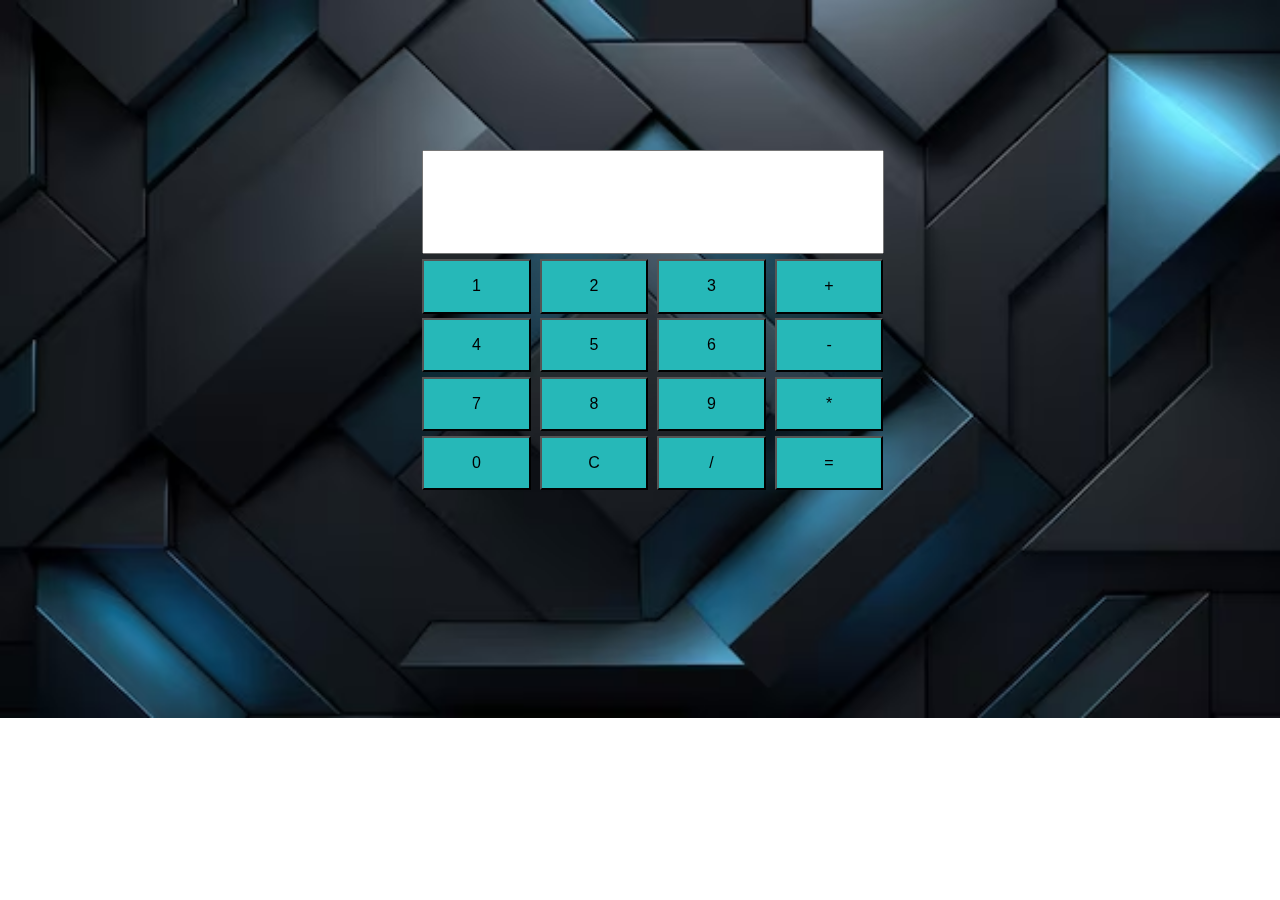
<file: calculadora/index.html>
<!DOCTYPE html>
<html lang="en">

<head>
    <meta charset="UTF-8">
    <meta name="viewport" content="width=device-width, initial-scale=1.0">
    <title>Calculadora</title>
    <link rel="stylesheet" href="./index.css">

</head>

<body>
<img id="imagen" src="img/hja.avif">
<div id="all">
    <input id="txt" type="text"  readonly></input>
    <div id="botones">
        <button class="boton" onclick="poner('1')">1</button>
        <button class="boton" onclick="poner('2')">2</button>
        <button class="boton" onclick="poner('3')">3</button>
        <button class="boton" onclick="calcular('+'), poner('+')">+</button>
        <button class="boton" onclick="poner('4')">4</button>
        <button class="boton" onclick="poner('5')">5</button>
        <button class="boton" onclick="poner('6')">6</button>
        <button class="boton" onclick="calcular('-'), poner('-')">-</button>
        <button class="boton" onclick="poner('7')" >7</button>
        <button class="boton" onclick="poner('8')" >8</button>
        <button class="boton" onclick="poner('9')" >9</button>
        <button class="boton" onclick="calcular('*'), poner('*')">*</button>
        <button class="boton" onclick="poner('0')" >0</button>
        <button class="boton" onclick="borrar()">C</button>
        <button class="boton" onclick="calcular('/'), poner('/')">/</button>
        <button class="boton" onclick="calcular('=')">=</button>
    </div>
</div>
    <script src="index.js"></script>
</body>


</html>
</file>
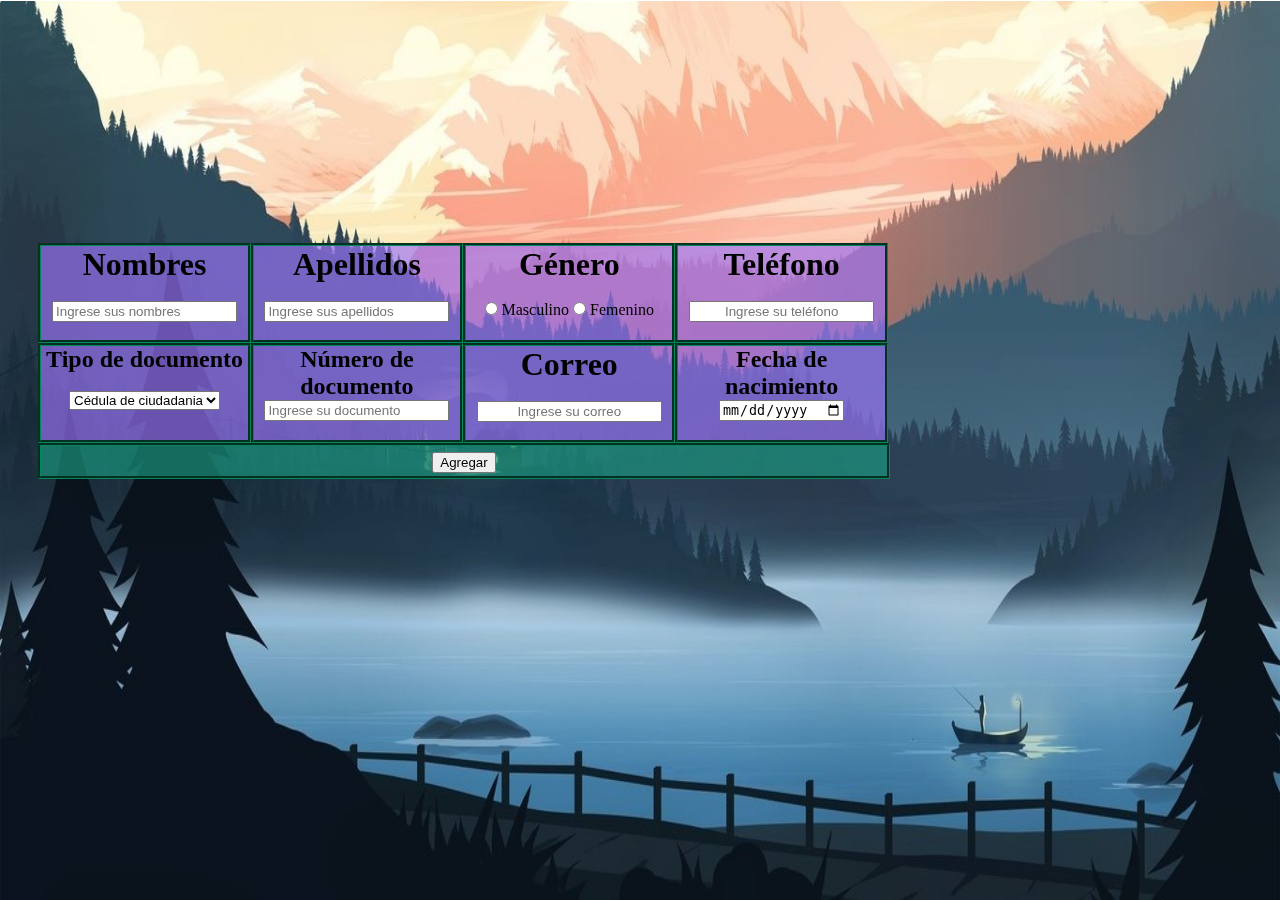
<file: Formulario/index.html>
<!DOCTYPE html>
<html lang="en">

<head>
    <meta charset="UTF-8">
    <meta name="viewport" content="width=device-width, initial-scale=1.0">
    <link rel="stylesheet" href="index.css">
    <script src="index.js"></script>
    <title>Formulario</title>
</head>

<body>
    <img id="img" src="image\fff.jpg">
    <div id="formulario">
        <div id="primera">
            <div class="columnas">
                <div id="nombres">
                    <h1>Nombres</h1>
                </div> <br>
                <input type="text" id="nombre" placeholder="Ingrese sus nombres" name="nombre"><br>
            </div>

            <div class="columnas">
                <div id="apellidos">
                    <h1>Apellidos</h>
                </div> <br>
                <input type="text" id="apellido" placeholder="Ingrese sus apellidos" name="apellido"><br><br>
            </div>

            <div class="columnas">
                <div id="genero">
                    <h1>Género</h1> <br>
                </div>
                <input type="radio" id="Masculino" name="h" value="Masculino">
                <label>Masculino</label>
                <input type="radio" id="Femenino" name="h" value="Femenino">
                <label>Femenino</label>
            </div>


            <div class="columnas">
                <div id="tel">
                    <h1>Teléfono</h1>
                </div> <br>
                <input type="text" id="telefono" placeholder="Ingrese su teléfono" name="telefono"><br><br>
            </div>
        </div>
        <div id="segunda">
            <div class="columnas">
                <div id="tip_doc">
                    <h2>Tipo de documento</h2> <br>
                </div>
                <select id="list">
                    <option value="C.C">Cédula de ciudadania</option>
                    <option value="C.E">Cédula de extranjería</option>
                    <option value="T.I">Tarjeta de identidad</option>
                </select>
            </div>

            <div class="columnas">
                <div id="num_doc">
                    <h2>Número de documento</h2>
                </div>
                <input type="text" id="documento" placeholder="Ingrese su documento" name="documento"><br><br>
            </div>

            <div class="columnas">
                <div id="corr">
                    <h1>Correo</h1>
                </div> <br>
                <input type="text" id="correo" placeholder="Ingrese su correo" name="correo"><br><br>
            </div>

            <div class="columnas">
                <div id="Fecha">
                    <h2>Fecha de nacimiento</h2>
                </div>
                <input type="date" id="fecha" name="fecha"><br><br>
            </div>
        </div>
            <div id="botn">
                <div id="enviar">
                    <button type="button" onclick="agregarDatos(), limpiar()">Agregar</button>
                </div>
            </div>

            <div id="tabla-container"></div>
    </div>
</body>
</html>
</file>
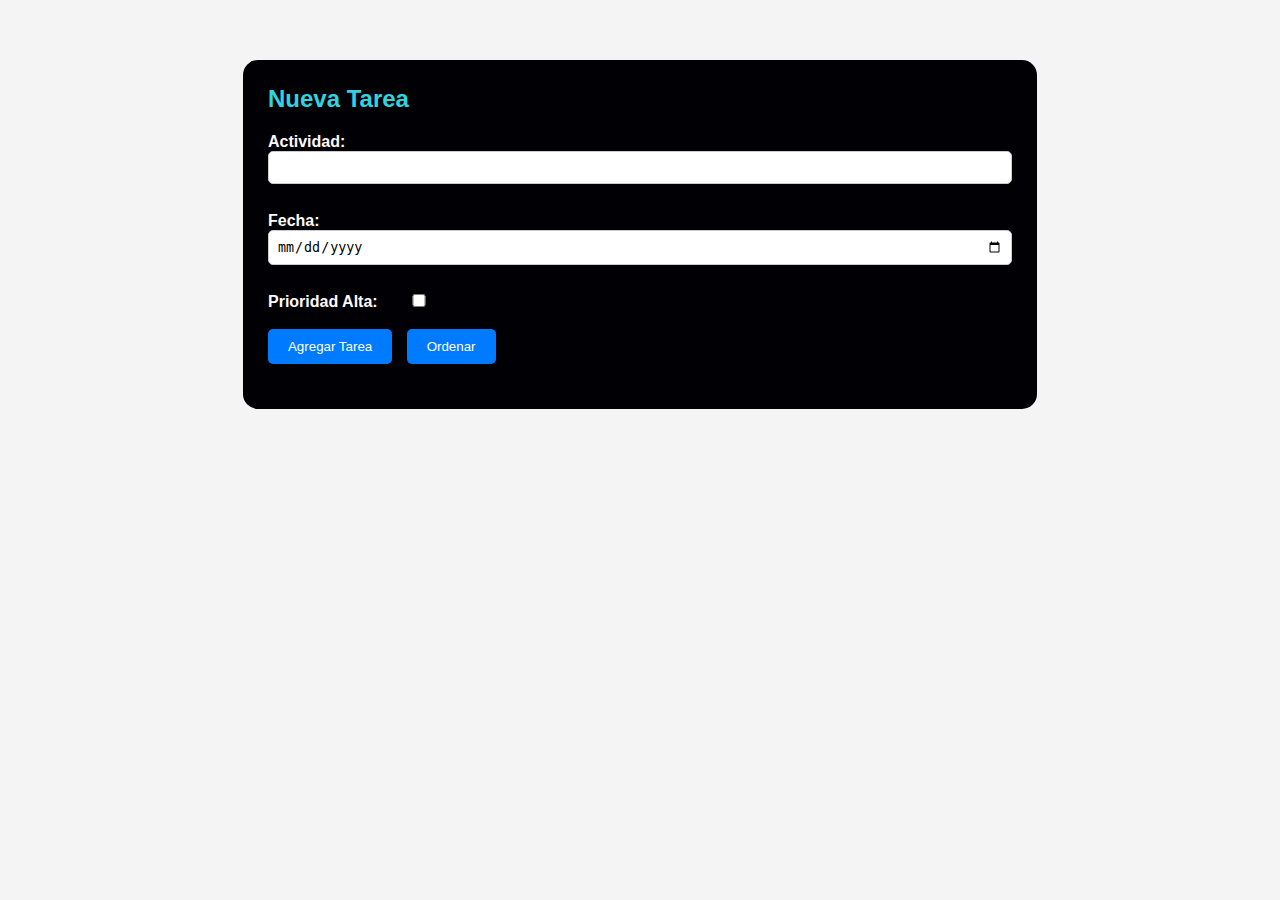
<file: Gestion de tareas/index.html>
<!DOCTYPE html>
<html lang="en">
<head>
<meta charset="UTF-8">
<meta name="viewport" content="width=device-width, initial-scale=1.0">
<title>Gestión de Tareas</title>
<link rel="stylesheet" href="./index.css">
<script src="index.js"></script>
</head>


<body>
<div id="container">
<h2>Nueva Tarea</h2>
<label for="actividad">Actividad:</label>
<input type="text" id="actividad"><br><br>
<label for="fecha">Fecha:</label>
<input type="date" id="fecha"><br><br>
<label for="prioridad">Prioridad Alta:</label>
<input type="checkbox" id="prioridad"><br><br>
<button onclick="agregarTarea(), limpiar()">Agregar Tarea</button>
<button onclick="ordenarTareas()">Ordenar</button>

<div id="tablaContainer"></div>
</div>
</body>
</html>
</file>
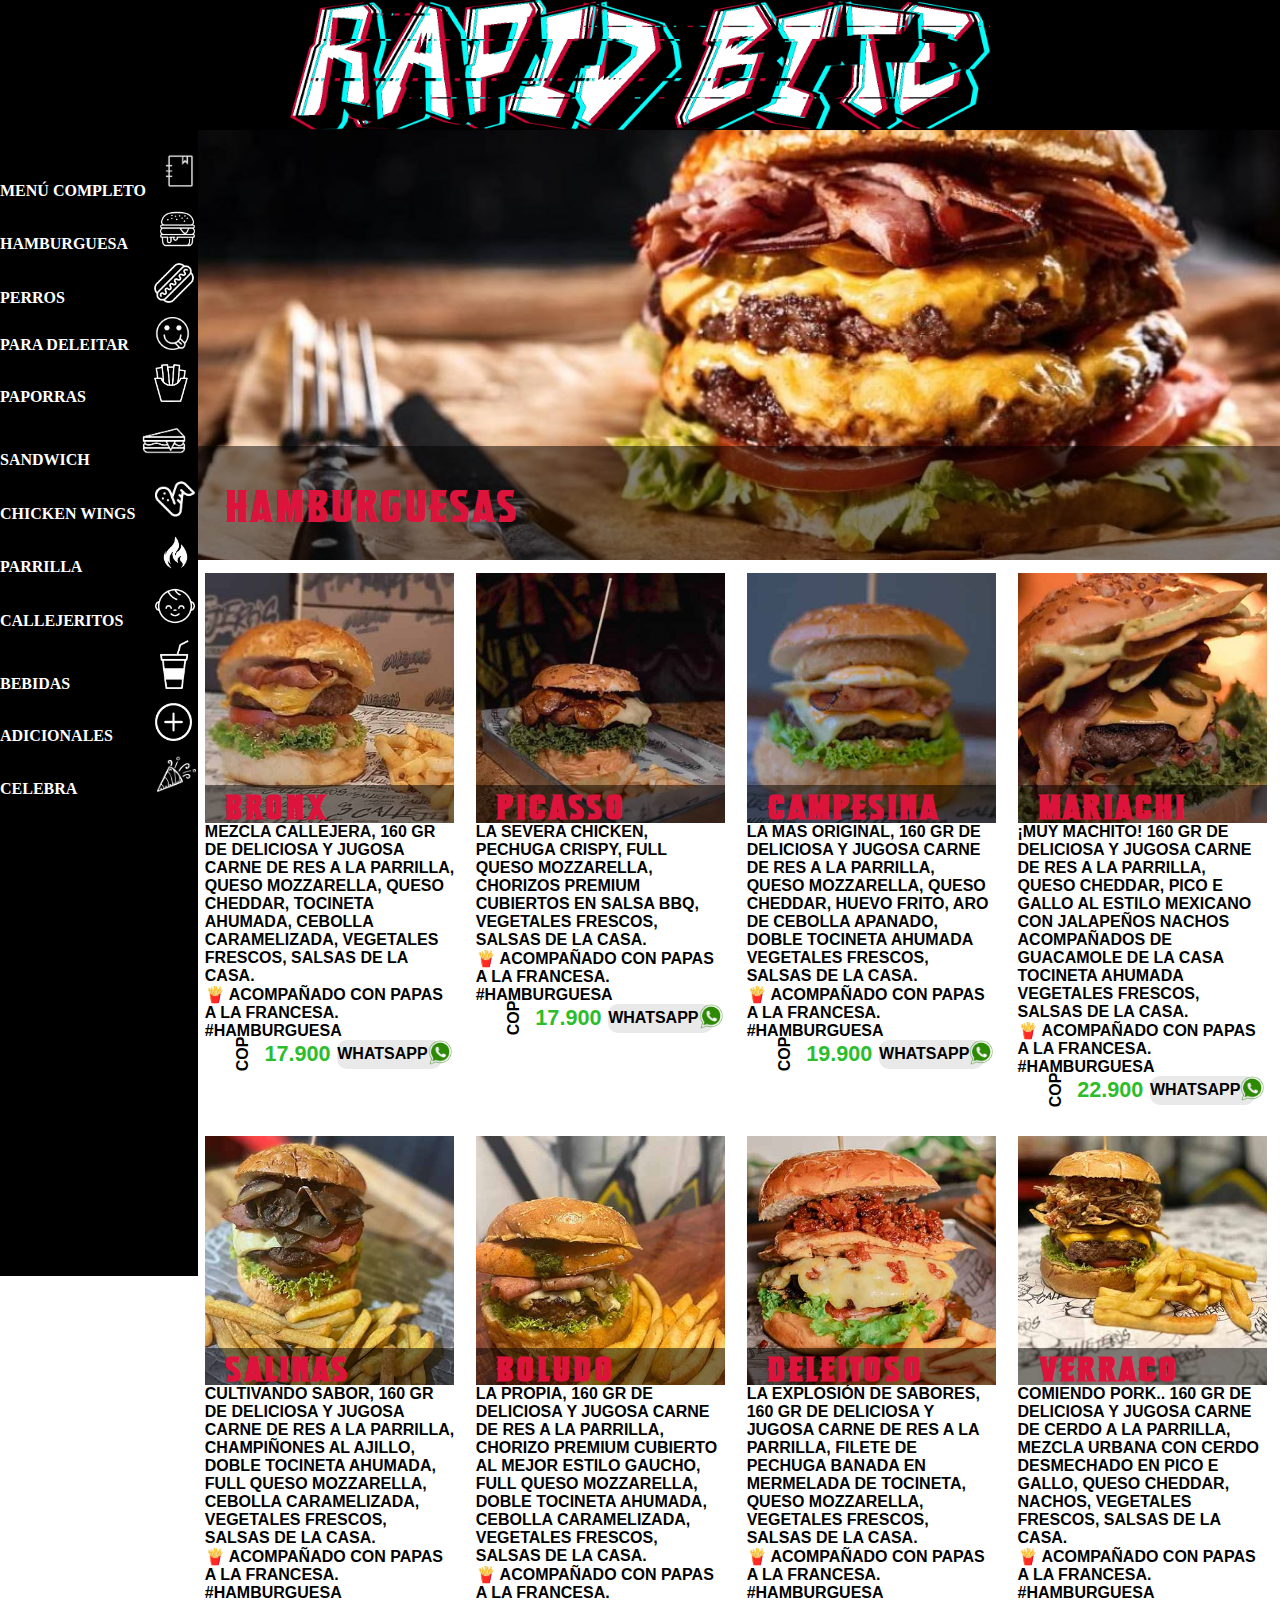
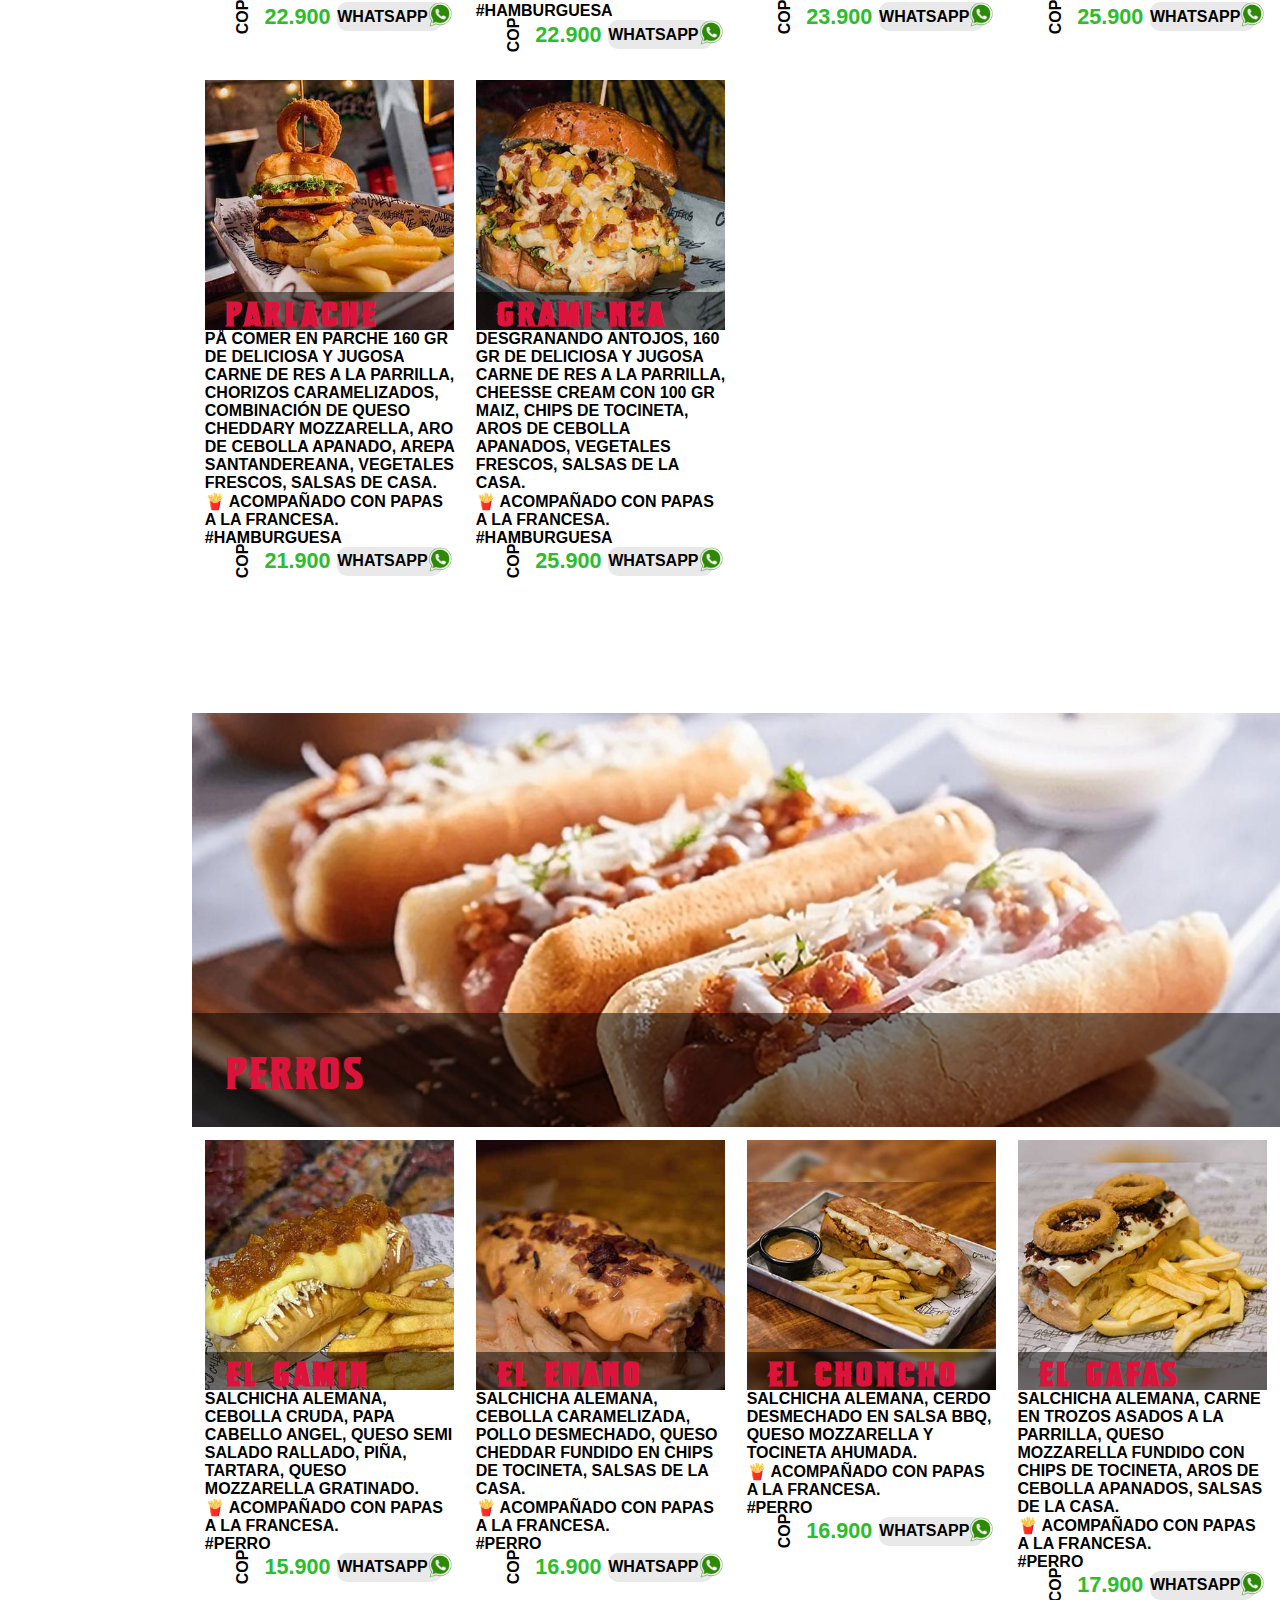
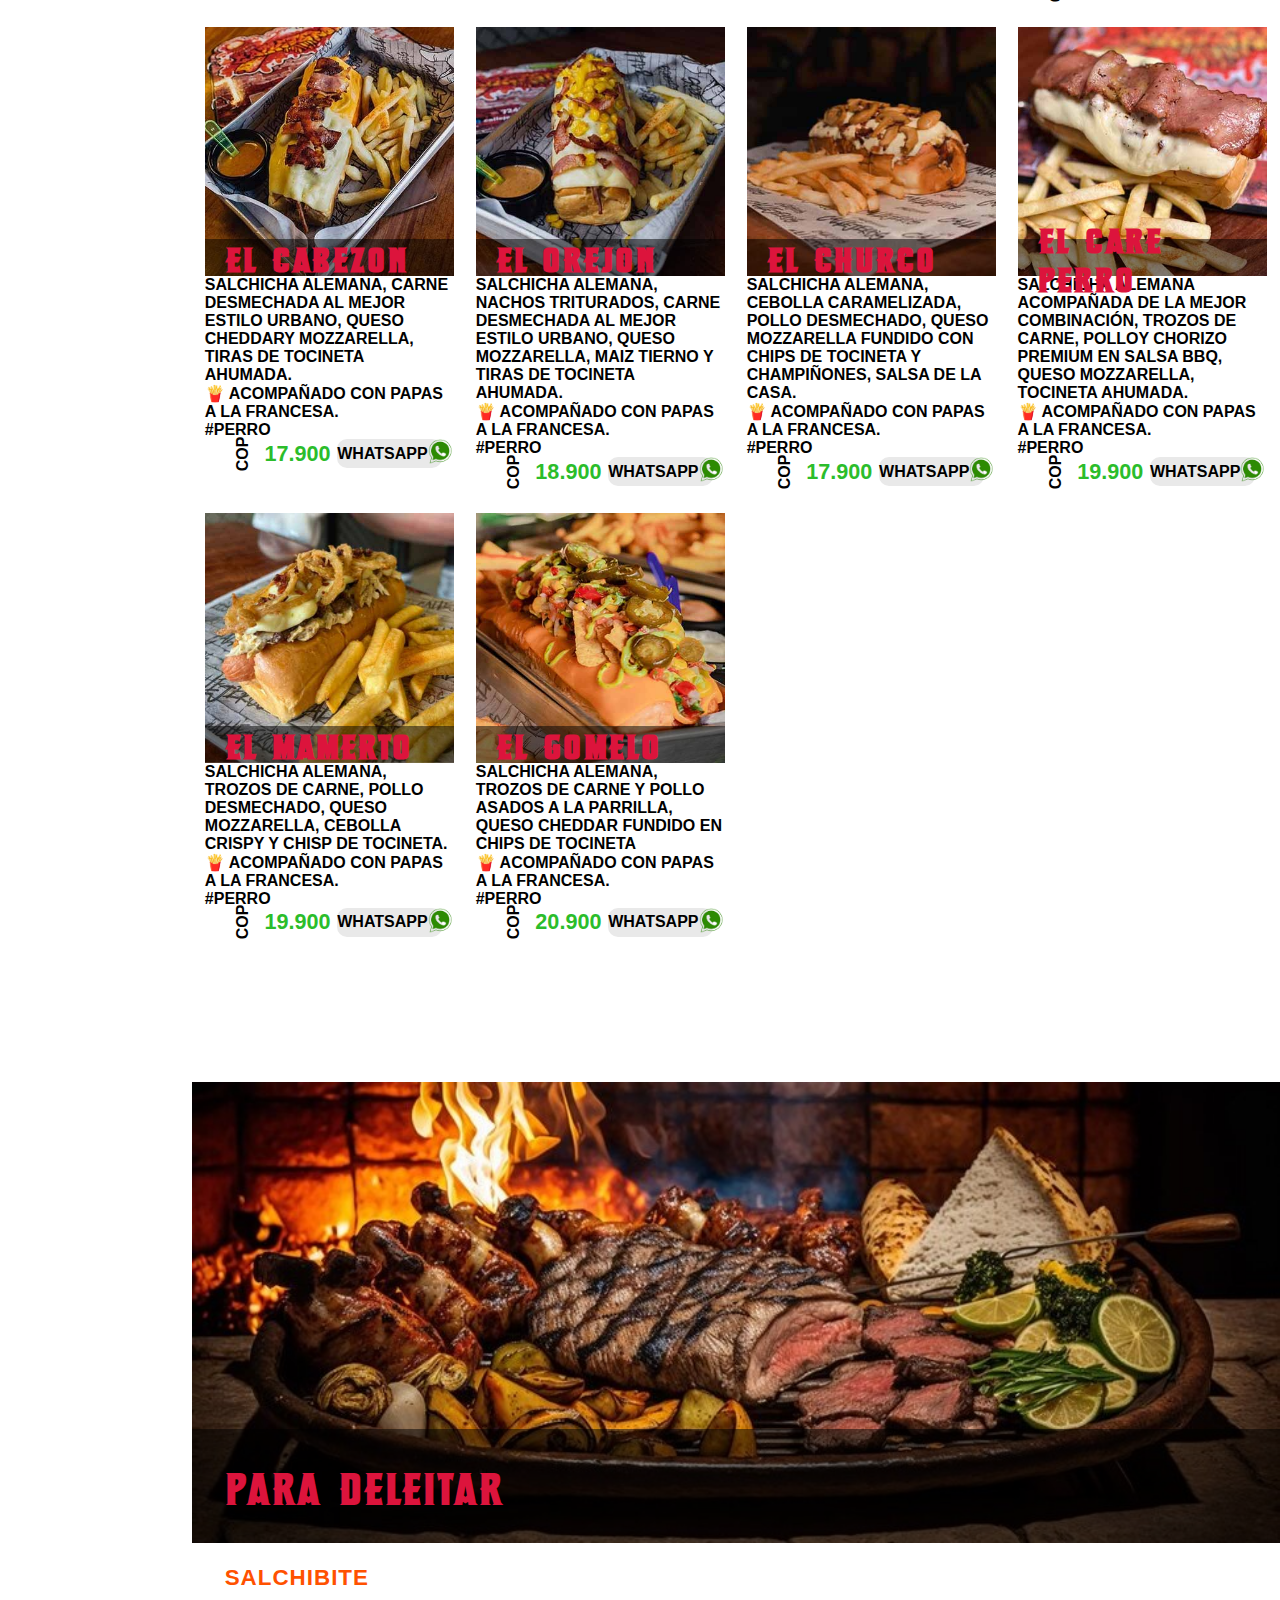
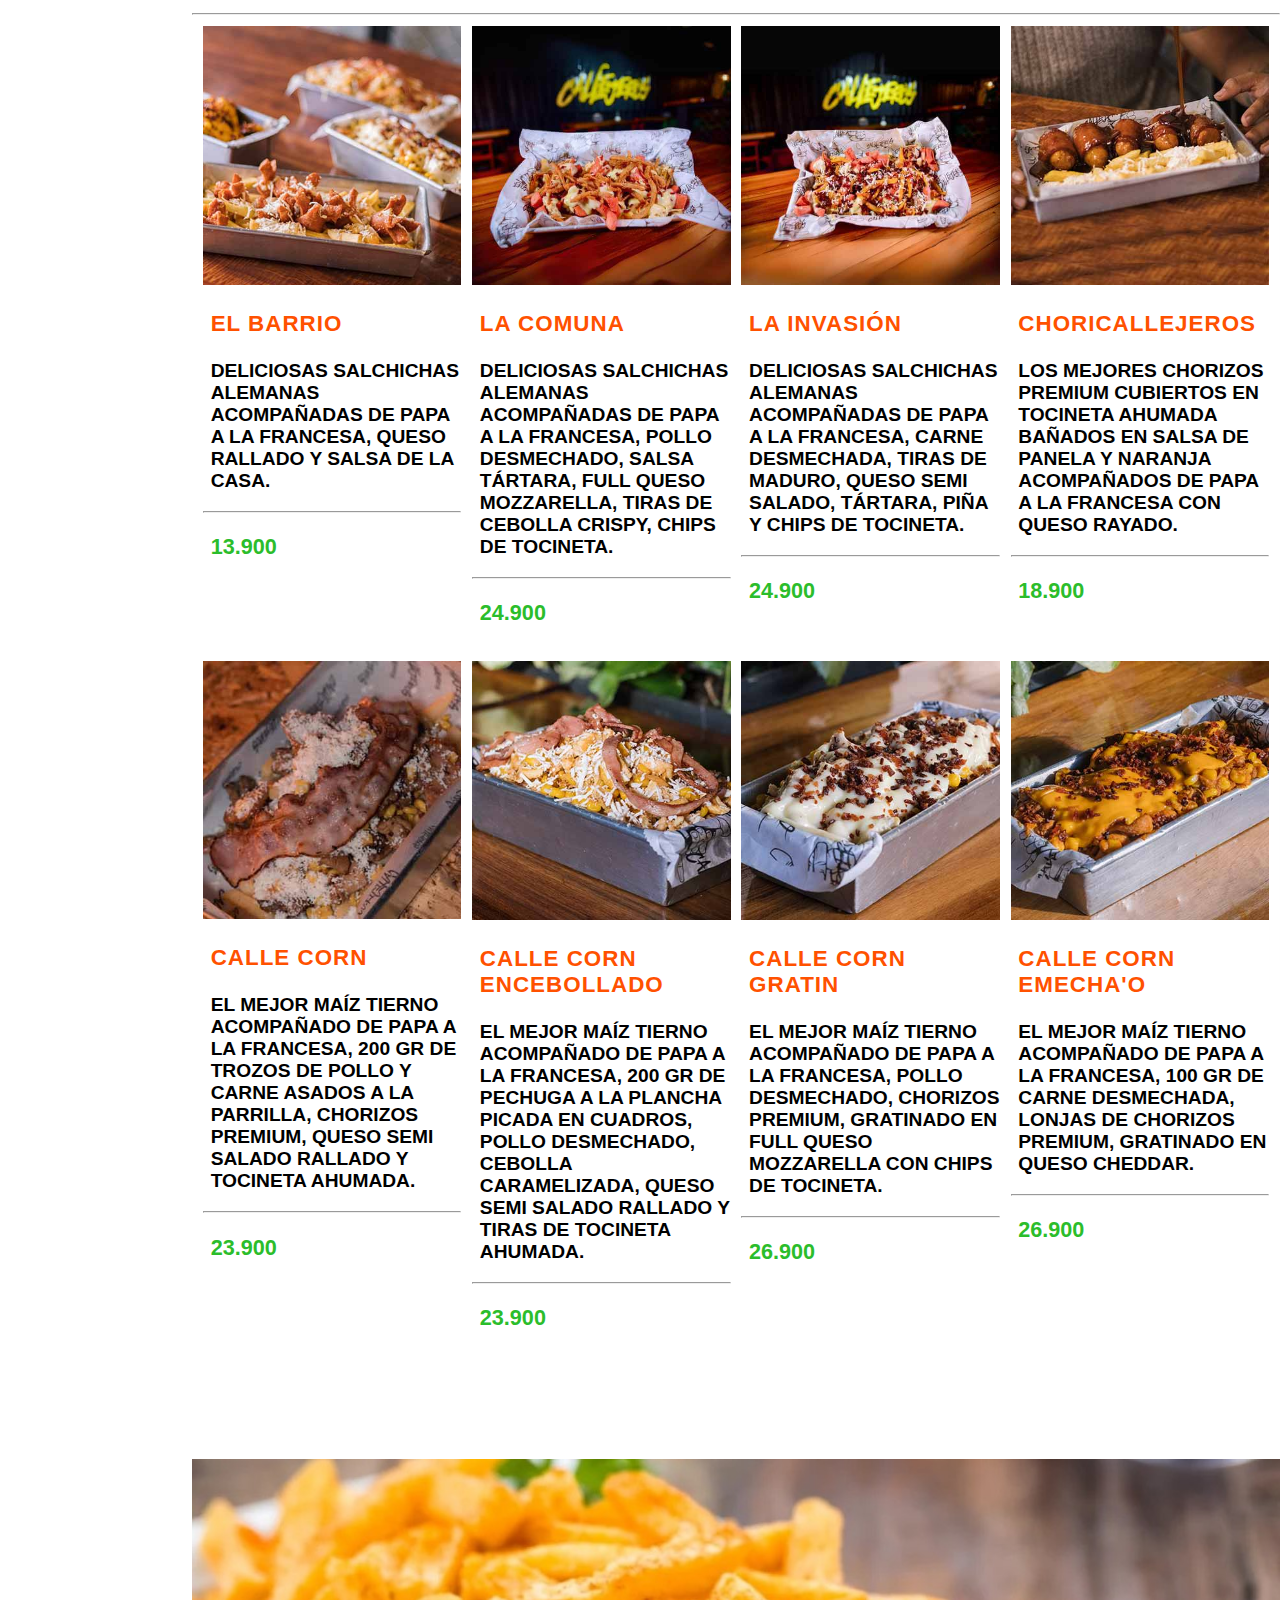
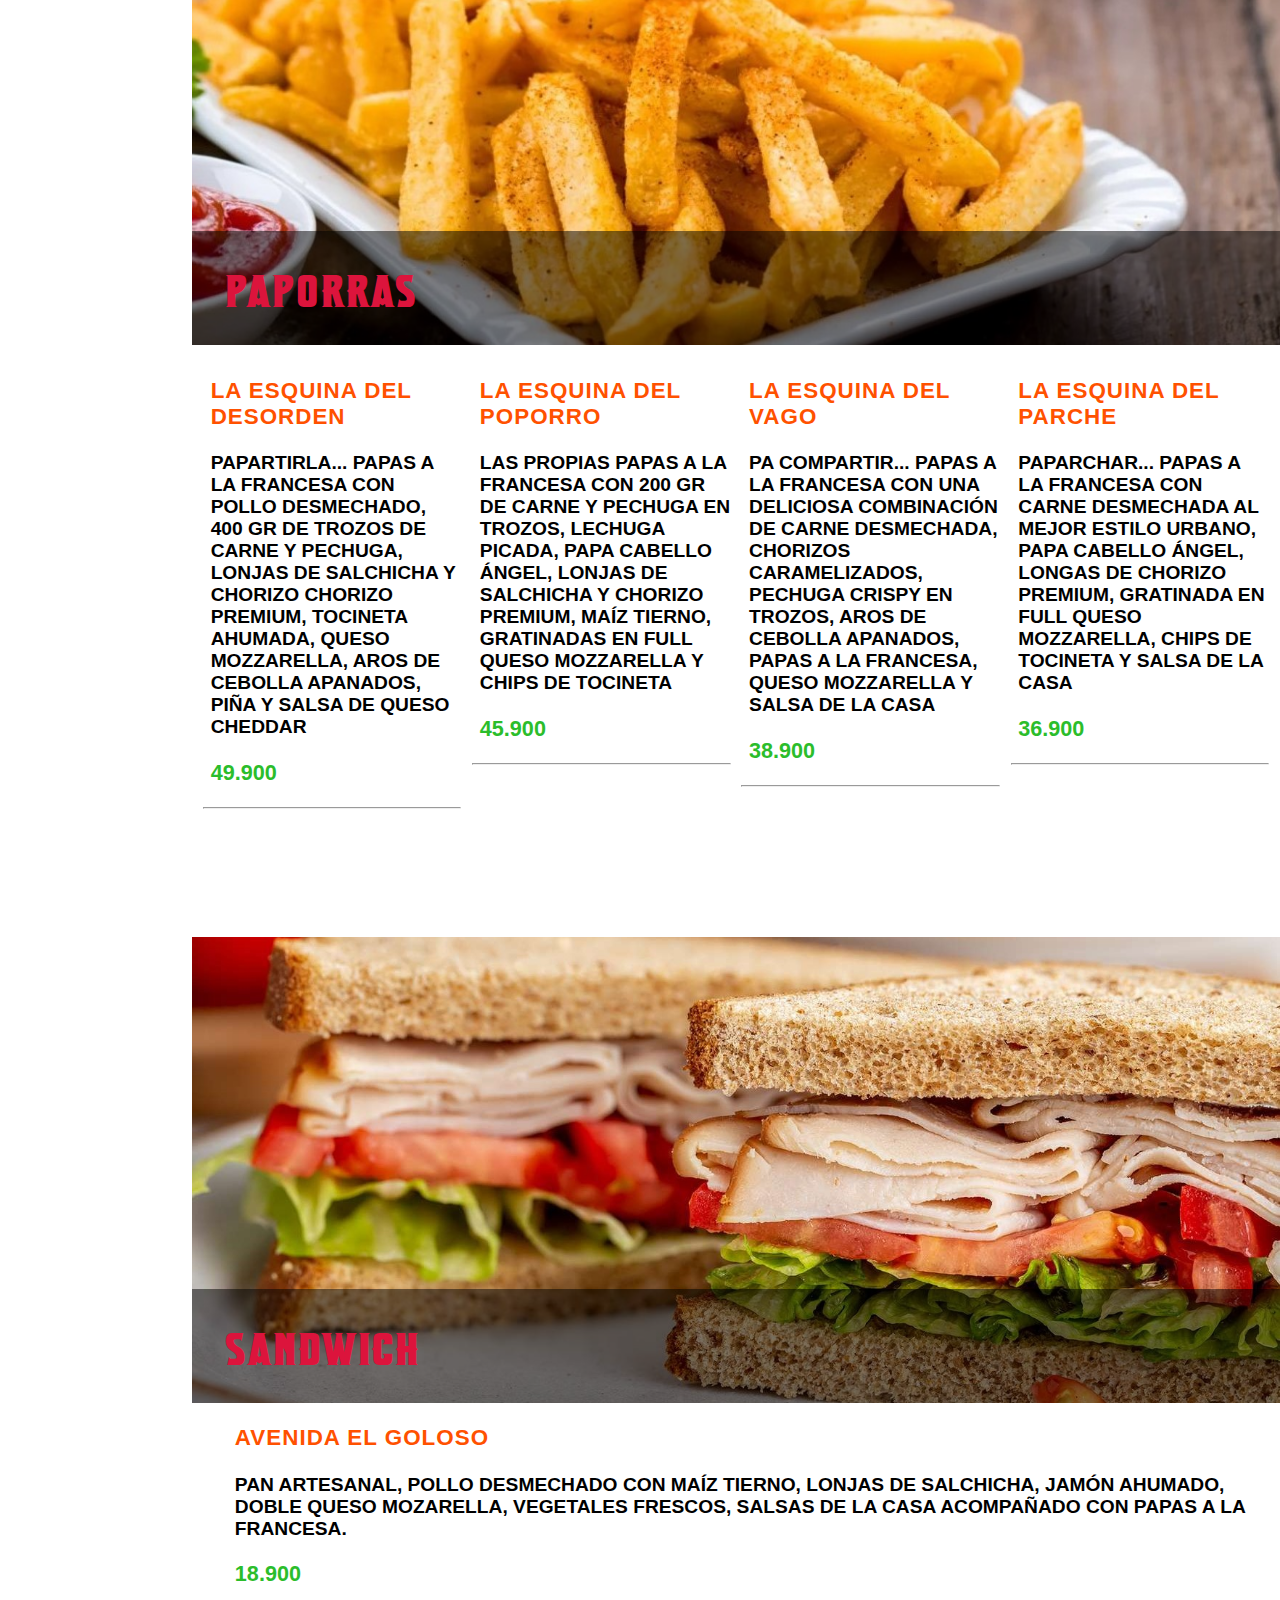
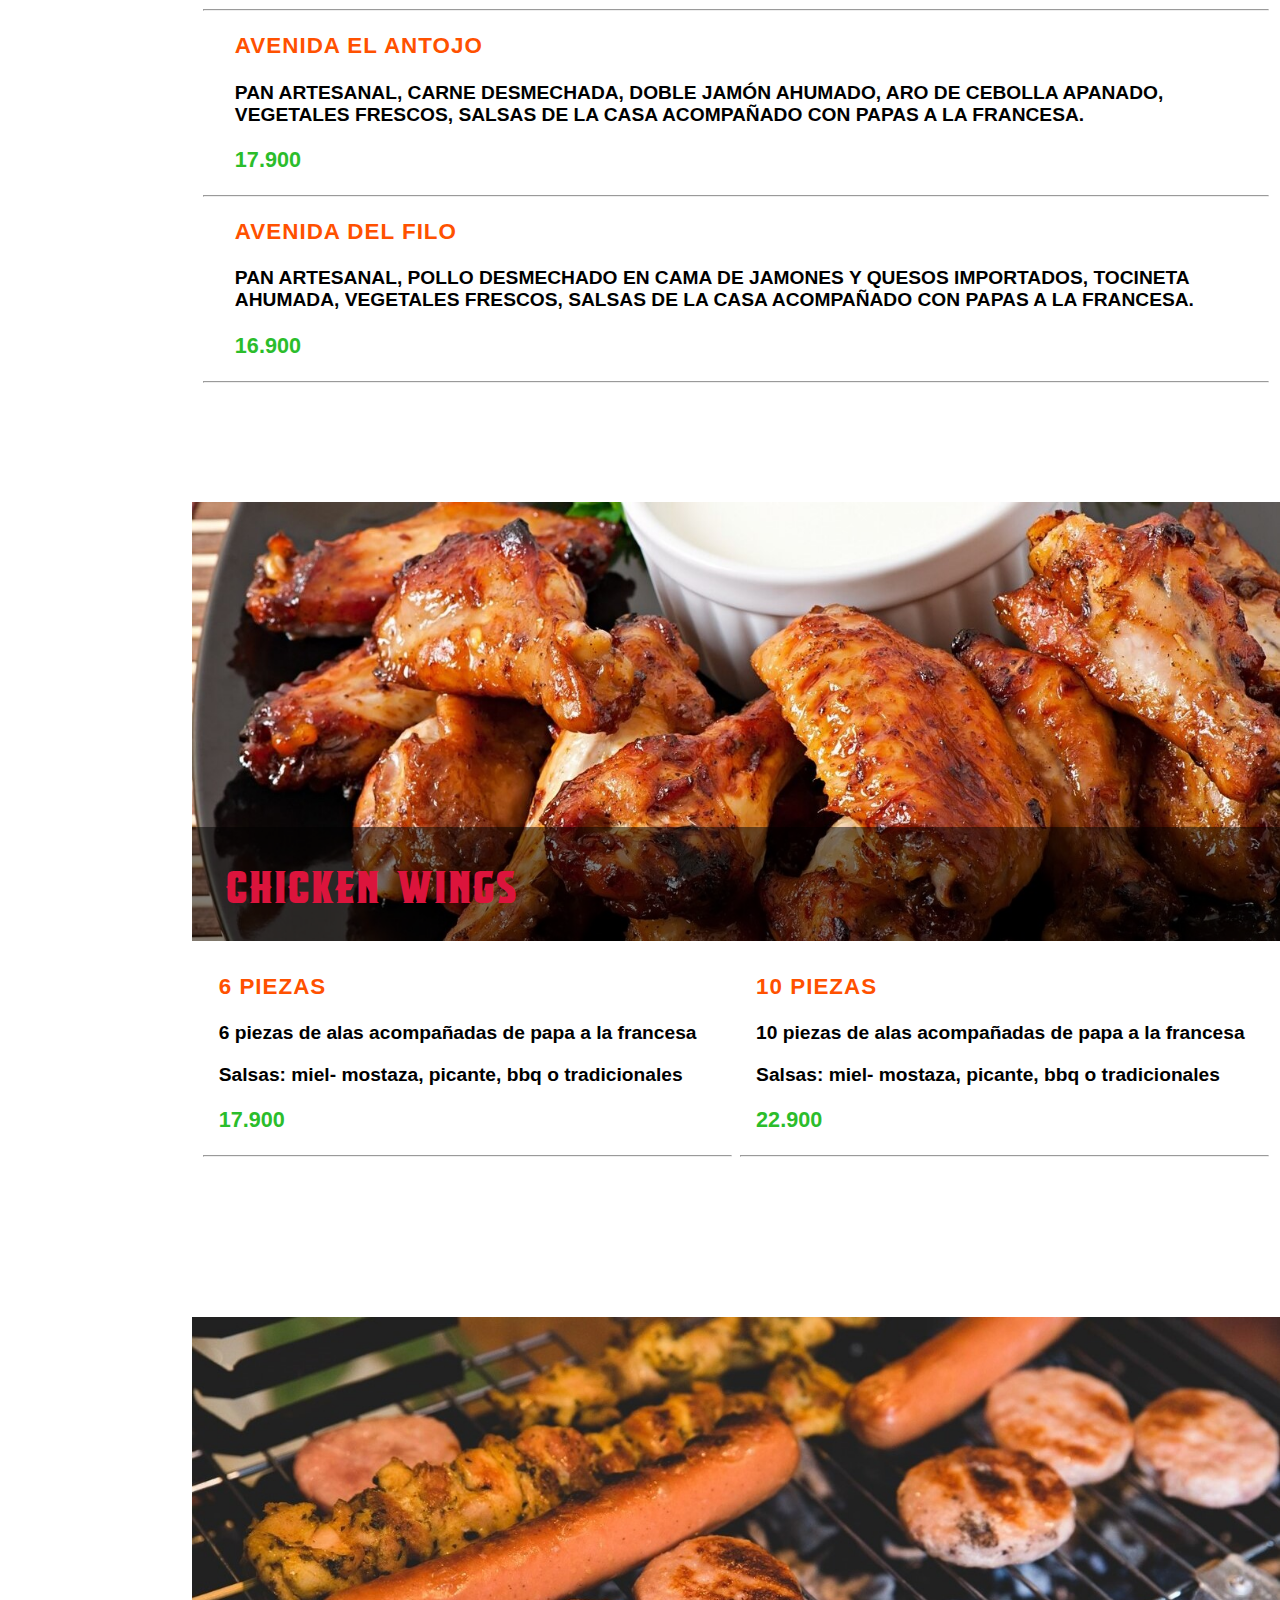
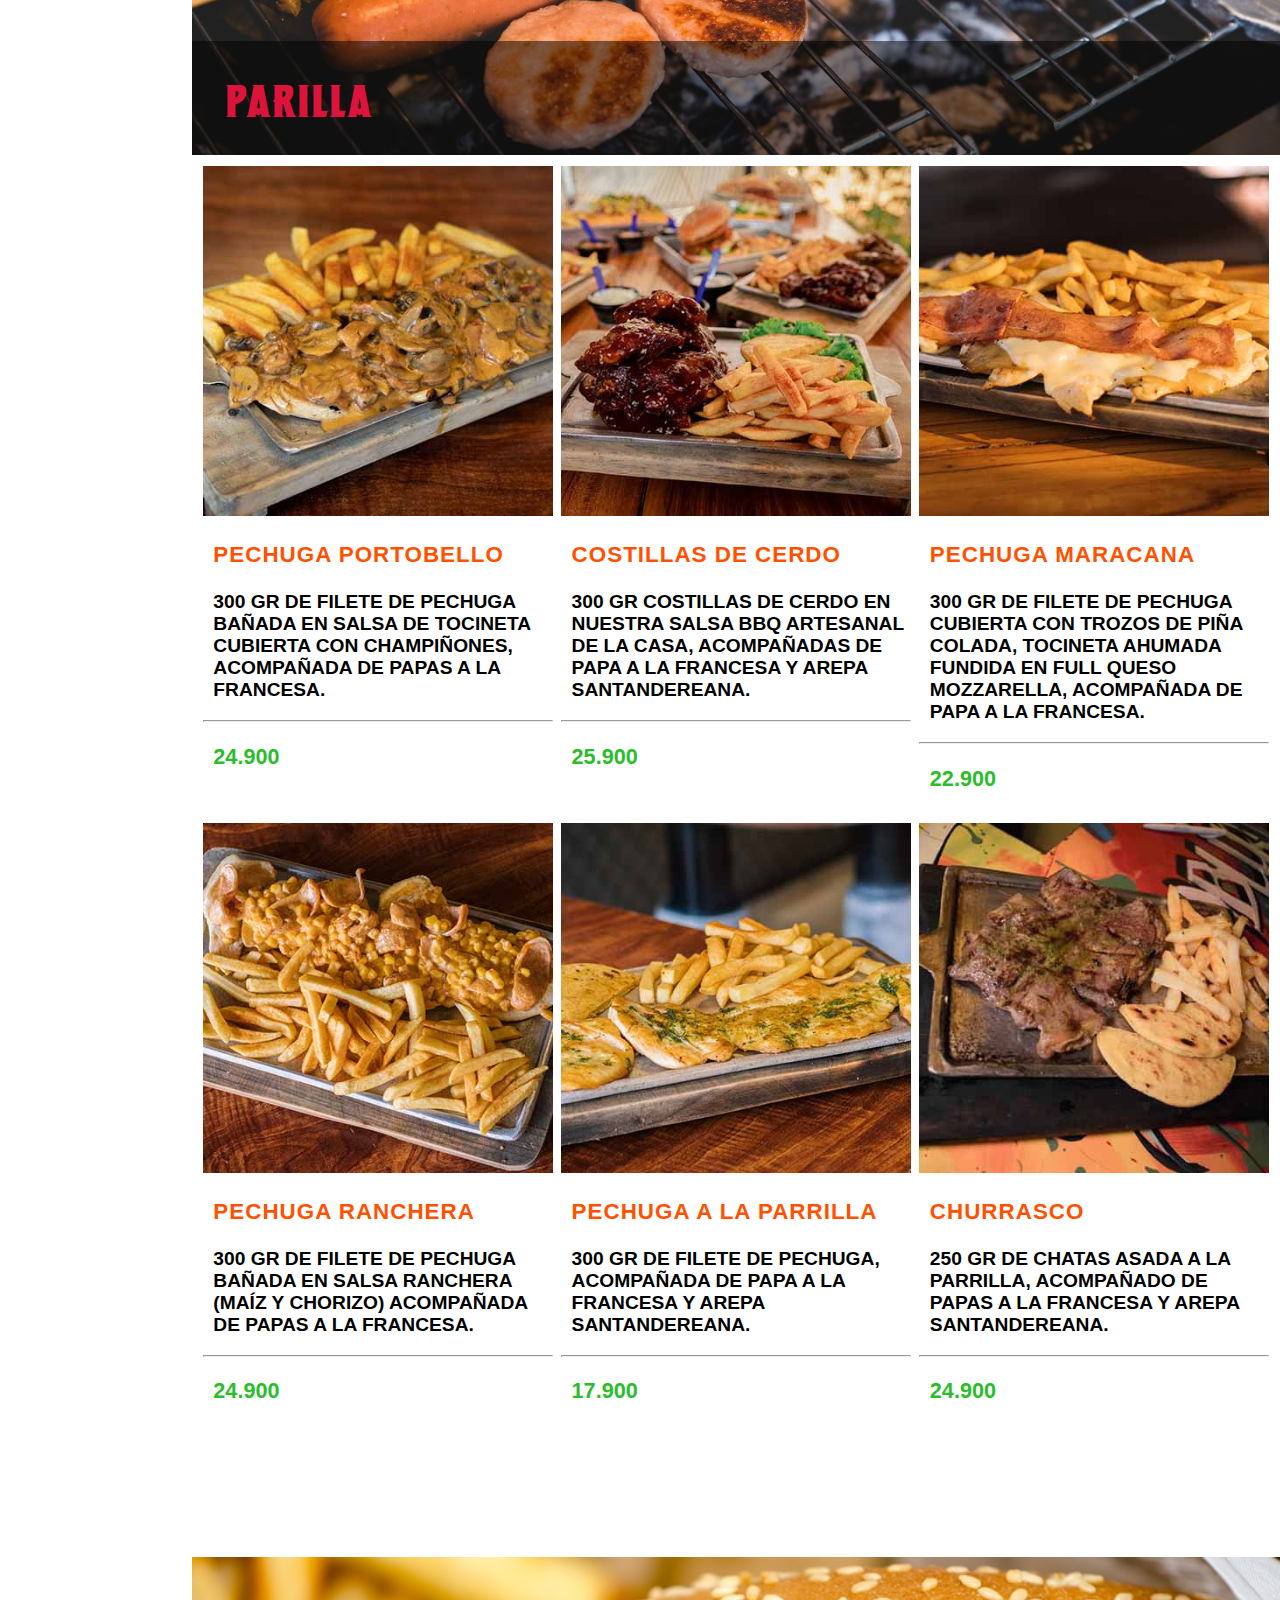
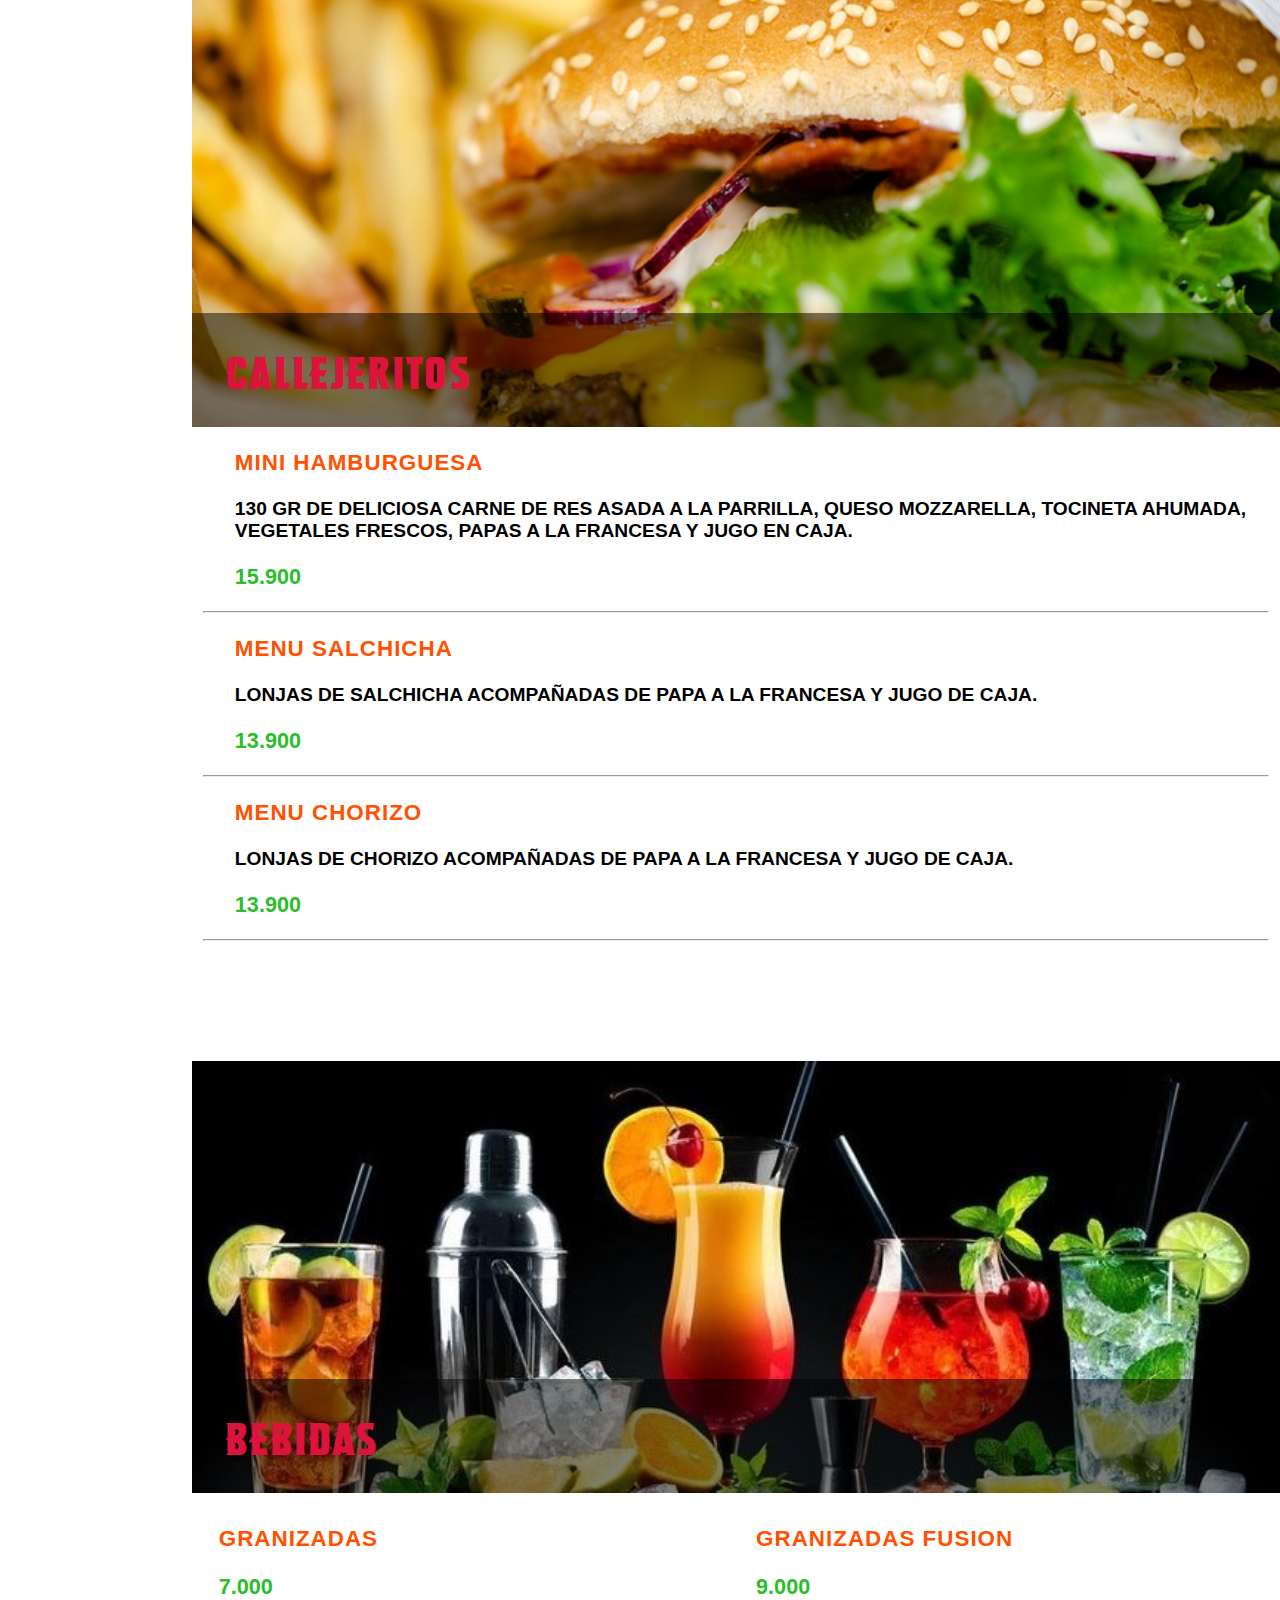
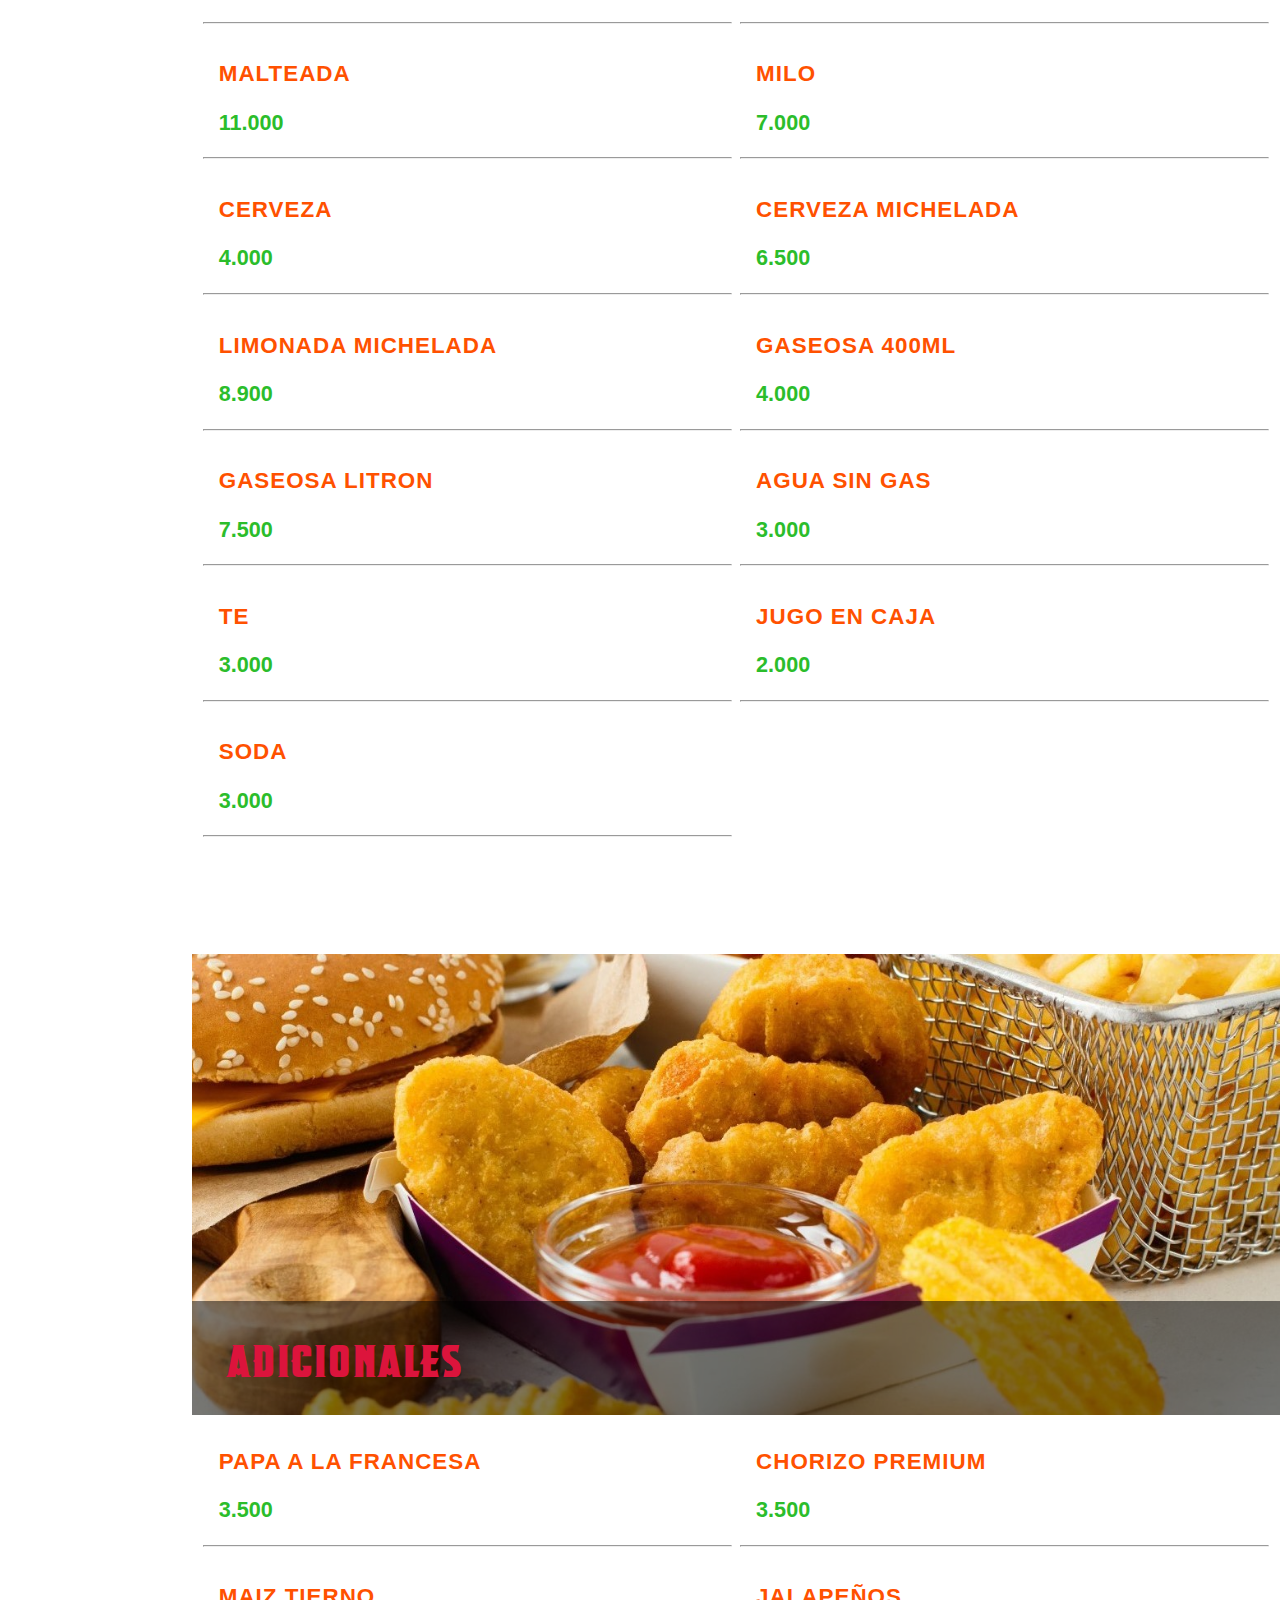
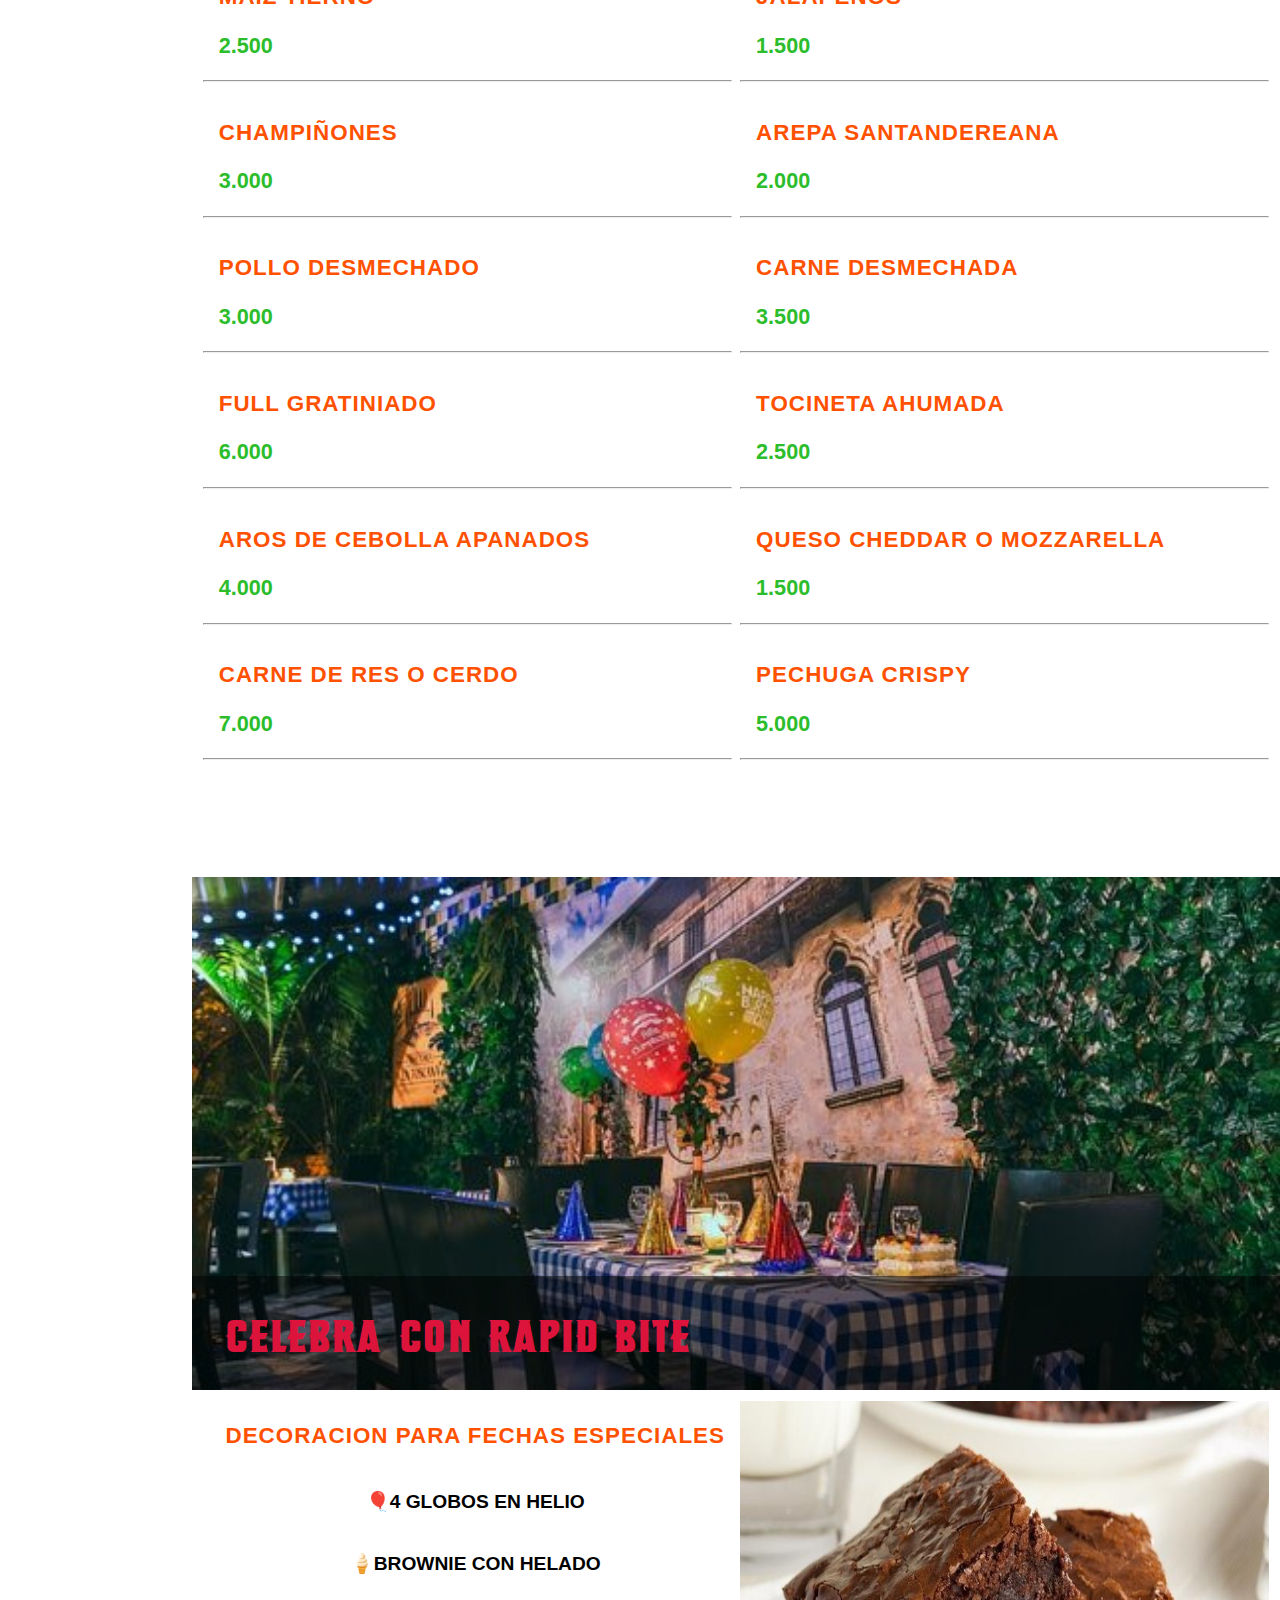
<file: RAPID BITE (1)/index.html>
<!DOCTYPE html>
<html lang="en">

<head>
    <meta charset="UTF-8">
    <meta name="viewport" content="width=device-width, initial-scale=1.0">
    <title>🔥RAPID BITE🔥</title>
    <link rel="stylesheet" href="./index.css">
    <!-- <link rel="stylesheet" href="./menu-late.css"> -->
    <!-- <link rel="stylesheet" href="./perros.css"> -->
    <!-- <link rel="stylesheet" href="./hamburguesa.css"> -->
</head>

<body>
    <div id="banner"><img src="./imagenes/LOGITO2.png" id="img-banner"></div>
    <nav id="menu_lateral">
        <ul>
            <div class="titulos_menu"><a href="./menu-full.html"><b id="titulo1">MENÚ COMPLETO</b><img
                        src="imagenes menú\menu completo.png" id="gmi-menu-wich"></a>
                <div class="titulos_menu"><a href="./hamburguesa.html"><b id="titulo2">HAMBURGUESA</b><img
                            src="imagenes menú\hamburguesas.png" id="gmi-perro"></a></div>
                <div class="titulos_menu"><a href="./perros.html"><b id="titulo3">PERROS</b><img
                            src="imagenes menú\hot dog.png" id="gmi-perro"></a></div>
                <div class="titulos_menu"><a href="./deleitar.html"><b id="titulo4">PARA DELEITAR</b><img
                            src="imagenes menú\para deleitar.png" id="gmi-deleitar"></a></div>
                <div class="titulos_menu"><a href="./paporra.html"><b id="titulo5">PAPORRAS</b><img
                            src="imagenes menú\paporras.png" id="gmi-paporra"></a></div>
                <div class="titulos_menu"><a href="./sandwich.html"><b id="titulo6">SANDWICH</b><img
                            src="imagenes menú\sandwich.png" id="gmi-menu-wich"></a></div>
                <div class="titulos_menu"><a href="./alitas.html"><b id="titulo7">CHICKEN WINGS</b><img
                            src="imagenes menú\pollo.png" id="gmi-perro"></a></div>
                <div class="titulos_menu"><a href="./parrilla.html"><b id="titulo8">PARRILLA</b><img
                            src="imagenes menú\parrilla.png" id="gmi-perro"></a></div>
                <div class="titulos_menu"><a href="./bebe.html"><b id="titulo9">CALLEJERITOS</b><img
                            src="imagenes menú\babe.png" id="gmi-perro"></a></div>
                <div class="titulos_menu"><a href="./bebida.html"><b id="titulo10">BEBIDAS</b><img
                            src="imagenes menú\bebidas.png" id="gmi-bebida"></a></div>
                <div class="titulos_menu"><a href="./adicional.html"><b id="titulo11">ADICIONALES</b><img
                            src="imagenes menú\mas.png" id="gmi-adicion"></a></div>
                <div class="titulos_menu"><a href="./celebrar.html"><b id="titulo12">CELEBRA</b><img
                            src="imagenes menú\celebrar.png" id="gmi-perro"></a></div>
                            <div class="titulos_menu"><a href=""><b id="black">..<br>.<br>.<br> hj<br>..</b></a></div>
        </ul>
    </nav>
    <div id="derecha">
        <div id="inicio">
            <img src="./imagenes/hamburguesita.jpeg" id="img-inicio">
            <div id="txt-inicio">
                <p style="margin-left: 3%;">HAMBURGUESAS</p>
            </div>
        </div>
    </div>
    <div id="perro">
        <div id="perro-perro">
            <div id="grupo">
                <img src="./imagenes/BRONX.jpg" id="img-perro">
                <div id="txt-perro">
                    <p style="margin-left: 20px;">BRONX</p>
                </div>
            </div>
            <div id="title"></div>
            <div id="descripcion">MEZCLA CALLEJERA, 160 GR DE DELICIOSA Y JUGOSA CARNE DE RES A LA PARRILLA, QUESO
                MOZZARELLA, QUESO CHEDDAR, TOCINETA AHUMADA, CEBOLLA CARAMELIZADA, VEGETALES FRESCOS, SALSAS DE LA
                CASA.</div>
            <div id="compañia">🍟 ACOMPAÑADO CON PAPAS A LA FRANCESA.</div>
            <div id="hastag">#HAMBURGUESA</div>
            <div class="fin_box">
                <div class="precio">
                    <div class="cop">COP</div>
                    <div class="num">17.900</div>
                </div>
                <div class="whats">
                    <div>WHATSAPP</div>
                    <div id="appi"><img src=".\imagenes\whatsy.png" id="img-img-whats"></div>
                </div>
            </div>

        </div>

        <div id="perro-perro">
            <div id="grupo">
                <img src="./imagenes/PICASSO.jpg" id="img-perro">
                <div id="txt-perro">
                    <p style="margin-left: 20px;">PICASSO</p>
                </div>
            </div>

            <div id="title"></div>
            <div id="descripcion">LA SEVERA CHICKEN, PECHUGA CRISPY, FULL QUESO MOZZARELLA, CHORIZOS PREMIUM CUBIERTOS EN
                SALSA BBQ, VEGETALES FRESCOS, SALSAS DE LA CASA.</div>
            <div id="compañia">🍟 ACOMPAÑADO CON PAPAS A LA FRANCESA.</div>
            <div id="hastag">#HAMBURGUESA</div>
            <div class="fin_box">
                <div class="precio">
                    <div class="cop">COP</div>
                    <div class="num">17.900</div>
                </div>
                <div class="whats">
                    <div>WHATSAPP</div>
                    <div id="appi"><img src=".\imagenes\whatsy.png" id="img-img-whats"></div>
                </div>
            </div>

        </div>

        <div id="perro-perro">
            <div id="grupo">
                <img src="./imagenes/CAMPESINA.jpg" id="img-perro">
                <div id="txt-perro">
                    <p style="margin-left: 20px;">CAMPESINA</p>
                </div>
            </div>

            <div id="title"></div>
            <div id="descripcion">LA MAS ORIGINAL, 160 GR DE DELICIOSA Y JUGOSA CARNE DE RES A LA PARRILLA, QUESO
                MOZZARELLA, QUESO CHEDDAR, HUEVO FRITO, ARO DE CEBOLLA APANADO, DOBLE TOCINETA AHUMADA VEGETALES
                FRESCOS, SALSAS DE LA CASA.</div>
            <div id="compañia">🍟 ACOMPAÑADO CON PAPAS A LA FRANCESA.</div>
            <div id="hastag">#HAMBURGUESA</div>
            <div class="fin_box">
                <div class="precio">
                    <div class="cop">COP</div>
                    <div class="num">19.900</div>
                </div>
                <div class="whats">
                    <div>WHATSAPP</div>
                    <div id="appi"><img src=".\imagenes\whatsy.png" id="img-img-whats"></div>
                </div>
            </div>

        </div>

        <div id="perro-perro">
            <div id="grupo">
                <img src="./imagenes/MARIACHI.jpg" id="img-perro">
                <div id="txt-perro">
                    <p style="margin-left: 20px;">MARIACHI</p>
                </div>
            </div>
            <div id="title"></div>
            <div id="descripcion">¡MUY MACHITO! 160 GR DE DELICIOSA Y JUGOSA CARNE DE RES A LA PARRILLA, QUESO CHEDDAR,
                PICO E GALLO AL ESTILO MEXICANO CON JALAPEÑOS NACHOS ACOMPAÑADOS DE GUACAMOLE DE LA CASA TOCINETA
                AHUMADA VEGETALES FRESCOS, SALSAS DE LA CASA.</div>
            <div id="compañia">🍟 ACOMPAÑADO CON PAPAS A LA FRANCESA.</div>
            <div id="hastag">#HAMBURGUESA</div>
            <div class="fin_box">
                <div class="precio">
                    <div class="cop">COP</div>
                    <div class="num">22.900</div>
                </div>
                <div class="whats">
                    <div>WHATSAPP</div>
                    <div id="appi"><img src=".\imagenes\whatsy.png" id="img-img-whats"></div>
                </div>
            </div>

        </div>

        <div id="perro-perro">
            <div id="grupo">
                <img src="./imagenes/SALINAS.jpg" id="img-perro">
                <div id="txt-perro">
                    <p style="margin-left: 20px;">SALINAS</p>
                </div>
            </div>
            <div id="title"></div>
            <div id="descripcion">CULTIVANDO SABOR, 160 GR DE DELICIOSA Y JUGOSA CARNE DE RES A LA PARRILLA, CHAMPIÑONES
                AL AJILLO, DOBLE TOCINETA AHUMADA, FULL QUESO MOZZARELLA, CEBOLLA CARAMELIZADA, VEGETALES FRESCOS,
                SALSAS DE LA CASA.</div>
            <div id="compañia">🍟 ACOMPAÑADO CON PAPAS A LA FRANCESA.</div>
            <div id="hastag">#HAMBURGUESA</div>
            <div class="fin_box">
                <div class="precio">
                    <div class="cop">COP</div>
                    <div class="num">22.900</div>
                </div>
                <div class="whats">
                    <div>WHATSAPP</div>
                    <div id="appi"><img src=".\imagenes\whatsy.png" id="img-img-whats"></div>
                </div>
            </div>

        </div>

        <div id="perro-perro">
            <div id="grupo">
                <img src="./imagenes/CALLE_BOLUDO.jpg" id="img-perro">
                <div id="txt-perro">
                    <p style="margin-left: 20px;">BOLUDO</p>
                </div>
            </div>
            <div id="title"></div>
            <div id="descripcion">LA PROPIA, 160 GR DE DELICIOSA Y JUGOSA CARNE DE RES A LA PARRILLA, CHORIZO PREMIUM
                CUBIERTO AL MEJOR ESTILO GAUCHO, FULL QUESO MOZZARELLA, DOBLE TOCINETA AHUMADA, CEBOLLA CARAMELIZADA,
                VEGETALES FRESCOS, SALSAS DE LA CASA.</div>
            <div id="compañia">🍟 ACOMPAÑADO CON PAPAS A LA FRANCESA.</div>
            <div id="hastag">#HAMBURGUESA</div>
            <div class="fin_box">
                <div class="precio">
                    <div class="cop">COP</div>
                    <div class="num">22.900</div>
                </div>
                <div class="whats">
                    <div>WHATSAPP</div>
                    <div id="appi"><img src=".\imagenes\whatsy.png" id="img-img-whats"></div>
                </div>
            </div>

        </div>

        <div id="perro-perro">
            <div id="grupo">
                <img src="./imagenes/DELEITOSO.jpg" id="img-perro">
                <div id="txt-perro">
                    <p style="margin-left: 20px;">DELEITOSO</p>
                </div>
            </div>
            <div id="title"></div>
            <div id="descripcion">LA EXPLOSIÓN DE SABORES, 160 GR DE DELICIOSA Y JUGOSA CARNE DE RES A LA PARRILLA,
                FILETE DE PECHUGA BANADA EN MERMELADA DE TOCINETA, QUESO MOZZARELLA, VEGETALES FRESCOS, SALSAS DE LA
                CASA.</div>
            <div id="compañia">🍟 ACOMPAÑADO CON PAPAS A LA FRANCESA.</div>
            <div id="hastag">#HAMBURGUESA</div>
            <div class="fin_box">
                <div class="precio">
                    <div class="cop">COP</div>
                    <div class="num">23.900</div>
                </div>
                <div class="whats">
                    <div>WHATSAPP</div>
                    <div id="appi"><img src=".\imagenes\whatsy.png" id="img-img-whats"></div>
                </div>
            </div>

        </div>

        <div id="perro-perro">
            <div id="grupo">
                <img src="./imagenes/CALLE_VERRACO.jpg" id="img-perro">
                <div id="txt-perro">
                    <p style="margin-left: 20px;">VERRACO</p>
                </div>
            </div>
            <div id="title"></div>
            <div id="descripcion">COMIENDO PORK.. 160 GR DE DELICIOSA Y JUGOSA CARNE DE CERDO A LA PARRILLA, MEZCLA
                URBANA CON CERDO DESMECHADO EN PICO E GALLO, QUESO CHEDDAR, NACHOS, VEGETALES FRESCOS, SALSAS DE LA CASA.</div>
            <div id="compañia">🍟 ACOMPAÑADO CON PAPAS A LA FRANCESA.</div>
            <div id="hastag">#HAMBURGUESA</div>
            <div class="fin_box">
                <div class="precio">
                    <div class="cop">COP</div>
                    <div class="num">25.900</div>
                </div>
                <div class="whats">
                    <div>WHATSAPP</div>
                    <div id="appi"><img src=".\imagenes\whatsy.png" id="img-img-whats"></div>
                </div>
            </div>

        </div>

        <div id="perro-perro">
            <div id="grupo">
                <img src="./imagenes/PARLACHE.jpg" id="img-perro">
                <div id="txt-perro">
                    <p style="margin-left: 20px;">PARLACHE</p>
                </div>
            </div>
            <div id="title"></div>
            <div id="descripcion">PÅ COMER EN PARCHE 160 GR DE DELICIOSA Y JUGOSA CARNE DE RES A LA PARRILLA, CHORIZOS
                CARAMELIZADOS, COMBINACIÓN DE QUESO CHEDDARY MOZZARELLA, ARO DE CEBOLLA APANADO, AREPA SANTANDEREANA,
                VEGETALES FRESCOS, SALSAS DE CASA.</div>
            <div id="compañia">🍟 ACOMPAÑADO CON PAPAS A LA FRANCESA.</div>
            <div id="hastag">#HAMBURGUESA</div>
            <div class="fin_box">
                <div class="precio">
                    <div class="cop">COP</div>
                    <div class="num">21.900</div>
                </div>
                <div class="whats">
                    <div>WHATSAPP</div>
                    <div id="appi"><img src=".\imagenes\whatsy.png" id="img-img-whats"></div>
                </div>
            </div>

        </div>

        <div id="perro-perro">
            <div id="grupo">
                <img src="./imagenes/GRAMI-NEA.jpg" id="img-perro">
                <div id="txt-perro">
                    <p style="margin-left: 20px;">GRAMI-NEA</p>
                </div>
            </div>
            <div id="title"></div>
            <div id="descripcion">DESGRANANDO ANTOJOS, 160 GR DE DELICIOSA Y JUGOSA CARNE DE RES A LA PARRILLA, CHEESSE
                CREAM CON 100 GR MAIZ, CHIPS DE TOCINETA, AROS DE CEBOLLA APANADOS, VEGETALES FRESCOS, SALSAS DE LA
                CASA.</div>
            <div id="compañia">🍟 ACOMPAÑADO CON PAPAS A LA FRANCESA.</div>
            <div id="hastag">#HAMBURGUESA</div>
            <div class="fin_box">
                <div class="precio">
                    <div class="cop">COP</div>
                    <div class="num">25.900</div>
                </div>
                <div class="whats">
                    <div>WHATSAPP</div>
                    <div id="appi"><img src=".\imagenes\whatsy.png" id="img-img-whats"></div>
                </div>
            </div>
        </div>
        
    </div>
    <div id="derecha">
        <div id="inicio">
            <img src="./imagenes/perritos.jpg" id="img-inicio">
            <div id="txt-inicio">
                <p style="margin-left: 3%;">PERROS</p>
            </div>
        </div>
    </div>
    <div id="perro">
        <div id="perro-perro">
            <div id="grupo">
                <img src="./imagenes/gammin.jpg" id="img-perro">
                <div id="txt-perro">
                    <p style="margin-left: 20px;">EL GAMIN</p>
                </div>
            </div>
            <div id="title"></div>
            <div id="descripcion">SALCHICHA ALEMANA, CEBOLLA CRUDA, PAPA CABELLO ANGEL, QUESO SEMI SALADO RALLADO,
                PIÑA, TARTARA, QUESO MOZZARELLA GRATINADO.</div>
            <div id="compañia">🍟 ACOMPAÑADO CON PAPAS A LA FRANCESA.</div>
            <div id="hastag">#PERRO</div>
            <div class="fin_box">
                <div class="precio">
                    <div class="cop">COP</div>
                    <div class="num">15.900</div>
                </div>
                <div class="whats">
                    <div>WHATSAPP</div>
                    <div id="appi"><img src=".\imagenes\whatsy.png" id="img-img-whats"></div>
                </div>
            </div>

        </div>

        <div id="perro-perro">
            <div id="grupo">
                <img src="./imagenes/enano.jpg" id="img-perro">
                <div id="txt-perro">
                    <p style="margin-left: 20px;">EL ENANO</p>
                </div>
            </div>

            <div id="title"></div>
            <div id="descripcion">SALCHICHA ALEMANA, CEBOLLA CARAMELIZADA, POLLO DESMECHADO, QUESO CHEDDAR FUNDIDO
                EN CHIPS DE TOCINETA, SALSAS DE LA CASA.</div>
            <div id="compañia">🍟 ACOMPAÑADO CON PAPAS A LA FRANCESA.</div>
            <div id="hastag">#PERRO</div>
            <div class="fin_box">
                <div class="precio">
                    <div class="cop">COP</div>
                    <div class="num">16.900</div>
                </div>
                <div class="whats">
                    <div>WHATSAPP</div>
                    <div id="appi"><img src=".\imagenes\whatsy.png" id="img-img-whats"></div>
                </div>
            </div>

        </div>

        <div id="perro-perro">
            <div id="grupo">
                <img src="./imagenes/chon-chon.jpg" id="img-perro">
                <div id="txt-perro">
                    <p style="margin-left: 20px;">EL CHONCHO</p>
                </div>
            </div>

            <div id="title"></div>
            <div id="descripcion">SALCHICHA ALEMANA, CERDO DESMECHADO EN SALSA BBQ, QUESO MOZZARELLA Y TOCINETA
                AHUMADA.</div>
            <div id="compañia">🍟 ACOMPAÑADO CON PAPAS A LA FRANCESA.</div>
            <div id="hastag">#PERRO</div>
            <div class="fin_box">
                <div class="precio">
                    <div class="cop">COP</div>
                    <div class="num">16.900</div>
                </div>
                <div class="whats">
                    <div>WHATSAPP</div>
                    <div id="appi"><img src=".\imagenes\whatsy.png" id="img-img-whats"></div>
                </div>
            </div>

        </div>

        <div id="perro-perro">
            <div id="grupo">
                <img src="./imagenes/gafas.jpg" id="img-perro">
                <div id="txt-perro">
                    <p style="margin-left: 20px;">EL GAFAS</p>
                </div>
            </div>
            <div id="title"></div>
            <div id="descripcion">SALCHICHA ALEMANA, CARNE EN TROZOS ASADOS A LA PARRILLA, QUESO MOZZARELLA FUNDIDO
                CON CHIPS DE TOCINETA, AROS DE CEBOLLA APANADOS, SALSAS DE LA CASA.</div>
            <div id="compañia">🍟 ACOMPAÑADO CON PAPAS A LA FRANCESA.</div>
            <div id="hastag">#PERRO</div>
            <div class="fin_box">
                <div class="precio">
                    <div class="cop">COP</div>
                    <div class="num">17.900</div>
                </div>
                <div class="whats">
                    <div>WHATSAPP</div>
                    <div id="appi"><img src=".\imagenes\whatsy.png" id="img-img-whats"></div>
                </div>
            </div>

        </div>

        <div id="perro-perro">
            <div id="grupo">
                <img src="./imagenes/cabezon.jpg" id="img-perro">
                <div id="txt-perro">
                    <p style="margin-left: 20px;">EL CABEZON</p>
                </div>
            </div>
            <div id="title"></div>
            <div id="descripcion">SALCHICHA ALEMANA, CARNE DESMECHADA AL MEJOR ESTILO URBANO, QUESO CHEDDARY
                MOZZARELLA, TIRAS DE TOCINETA AHUMADA.</div>
            <div id="compañia">🍟 ACOMPAÑADO CON PAPAS A LA FRANCESA.</div>
            <div id="hastag">#PERRO</div>
            <div class="fin_box">
                <div class="precio">
                    <div class="cop">COP</div>
                    <div class="num">17.900</div>
                </div>
                <div class="whats">
                    <div>WHATSAPP</div>
                    <div id="appi"><img src=".\imagenes\whatsy.png" id="img-img-whats"></div>
                </div>
            </div>

        </div>

        <div id="perro-perro">
            <div id="grupo">
                <img src="./imagenes/orejon.jpg" id="img-perro">
                <div id="txt-perro">
                    <p style="margin-left: 20px;">EL OREJON</p>
                </div>
            </div>
            <div id="title"></div>
            <div id="descripcion">SALCHICHA ALEMANA, NACHOS TRITURADOS, CARNE DESMECHADA AL MEJOR ESTILO URBANO,
                QUESO MOZZARELLA, MAIZ TIERNO Y TIRAS DE TOCINETA AHUMADA.</div>
            <div id="compañia">🍟 ACOMPAÑADO CON PAPAS A LA FRANCESA.</div>
            <div id="hastag">#PERRO</div>
            <div class="fin_box">
                <div class="precio">
                    <div class="cop">COP</div>
                    <div class="num">18.900</div>
                </div>
                <div class="whats">
                    <div>WHATSAPP</div>
                    <div id="appi"><img src=".\imagenes\whatsy.png" id="img-img-whats"></div>
                </div>
            </div>

        </div>

        <div id="perro-perro">
            <div id="grupo">
                <img src="./imagenes/churco.jpg" id="img-perro">
                <div id="txt-perro">
                    <p style="margin-left: 20px;">EL CHURCO</p>
                </div>
            </div>
            <div id="title"></div>
            <div id="descripcion">SALCHICHA ALEMANA, CEBOLLA CARAMELIZADA, POLLO DESMECHADO, QUESO MOZZARELLA
                FUNDIDO CON CHIPS DE TOCINETA Y CHAMPIÑONES, SALSA DE LA CASA.</div>
            <div id="compañia">🍟 ACOMPAÑADO CON PAPAS A LA FRANCESA.</div>
            <div id="hastag">#PERRO</div>
            <div class="fin_box">
                <div class="precio">
                    <div class="cop">COP</div>
                    <div class="num">17.900</div>
                </div>
                <div class="whats">
                    <div>WHATSAPP</div>
                    <div id="appi"><img src=".\imagenes\whatsy.png" id="img-img-whats"></div>
                </div>
            </div>

        </div>

        <div id="perro-perro">
            <div id="grupo">
                <img src="./imagenes/care-perro.jpg" id="img-perro">
                <div id="txt-perro">
                    <p style="margin-left: 20px;">EL CARE PERRO</p>
                </div>
            </div>
            <div id="title"></div>
            <div id="descripcion">SALCHICHA ALEMANA ACOMPAÑADA DE LA MEJOR COMBINACIÓN, TROZOS DE CARNE, POLLOY
                CHORIZO PREMIUM EN SALSA BBQ, QUESO MOZZARELLA, TOCINETA AHUMADA.</div>
            <div id="compañia">🍟 ACOMPAÑADO CON PAPAS A LA FRANCESA.</div>
            <div id="hastag">#PERRO</div>
            <div class="fin_box">
                <div class="precio">
                    <div class="cop">COP</div>
                    <div class="num">19.900</div>
                </div>
                <div class="whats">
                    <div>WHATSAPP</div>
                    <div id="appi"><img src=".\imagenes\whatsy.png" id="img-img-whats"></div>
                </div>
            </div>

        </div>

        <div id="perro-perro">
            <div id="grupo">
                <img src="./imagenes/mamerto.jpg" id="img-perro">
                <div id="txt-perro">
                    <p style="margin-left: 20px;">EL MAMERTO</p>
                </div>
            </div>
            <div id="title"></div>
            <div id="descripcion">SALCHICHA ALEMANA, TROZOS DE CARNE, POLLO DESMECHADO, QUESO MOZZARELLA, CEBOLLA
                CRISPY Y CHISP DE TOCINETA.</div>
            <div id="compañia">🍟 ACOMPAÑADO CON PAPAS A LA FRANCESA.</div>
            <div id="hastag">#PERRO</div>
            <div class="fin_box">
                <div class="precio">
                    <div class="cop">COP</div>
                    <div class="num">19.900</div>
                </div>
                <div class="whats">
                    <div>WHATSAPP</div>
                    <div id="appi"><img src=".\imagenes\whatsy.png" id="img-img-whats"></div>
                </div>
            </div>

        </div>

        <div id="perro-perro">
            <div id="grupo">
                <img src="./imagenes/gomelo.jpg" id="img-perro">
                <div id="txt-perro">
                    <p style="margin-left: 20px;">EL GOMELO</p>
                </div>
            </div>
            <div id="title"></div>
            <div id="descripcion">SALCHICHA ALEMANA, TROZOS DE CARNE Y POLLO ASADOS A LA PARRILLA, QUESO CHEDDAR
                FUNDIDO EN CHIPS DE TOCINETA</div>
            <div id="compañia">🍟 ACOMPAÑADO CON PAPAS A LA FRANCESA.</div>
            <div id="hastag">#PERRO</div>
            <div class="fin_box">
                <div class="precio">
                    <div class="cop">COP</div>
                    <div class="num">20.900</div>
                </div>
                <div class="whats">
                    <div>WHATSAPP</div>
                    <div id="appi"><img src=".\imagenes\whatsy.png" id="img-img-whats"></div>
                </div>
            </div>


        </div>
    </div>
    <div id="derecha">
        <div id="inicio">
            <img src="./imagenes/deleitar.jpg" id="img-inicio">
            <div id="txt-inicio">
                <p style="margin-left: 3%;">PARA DELEITAR</p>
            </div>
        </div>
        <P id="txt-1">SALCHIBITE</p>
        <hr>
        <div id="todo">
            <div id="uno-uno">
                <img src="./imagenes/DELEITAR (1).jpg" id="img-salchi">
                <p id="txt-1">EL BARRIO</p>
                <p id="txt-2">DELICIOSAS SALCHICHAS ALEMANAS ACOMPAÑADAS DE PAPA A LA FRANCESA, QUESO RALLADO Y
                    SALSA DE LA CASA.</p>
                <div style="display: inline;">
                    <hr>
                    <p id="pre-todo">13.900</p>
                </div>
            </div>
            <div id="uno-uno">
                <img src="./imagenes/comuna.jpg" id="img-salchi">
                <p id="txt-1">LA COMUNA</p>
                <p id="txt-2">DELICIOSAS SALCHICHAS ALEMANAS ACOMPAÑADAS DE PAPA A LA FRANCESA, POLLO DESMECHADO,
                    SALSA TÁRTARA, FULL QUESO MOZZARELLA, TIRAS DE CEBOLLA CRISPY, CHIPS DE TOCINETA.</p>
                <div style="display: inline;">
                    <hr>
                    <p id="pre-todo">24.900</p>
                </div>
            </div>
            <div id="uno-uno">
                <img src="./imagenes/invasion.jpg" id="img-salchi">
                <p id="txt-1">LA INVASIÓN</p>
                <p id="txt-2">DELICIOSAS SALCHICHAS ALEMANAS ACOMPAÑADAS DE PAPA A LA FRANCESA, CARNE DESMECHADA,
                    TIRAS DE MADURO, QUESO SEMI SALADO, TÁRTARA, PIÑA Y CHIPS DE TOCINETA.</p>
                <div style="display: inline;">
                    <hr>
                    <p id="pre-todo">24.900</p>
                </div>
            </div>
            <div id="uno-uno">
                <img src="./imagenes/CHORICALLEJEROS.jpg" id="img-salchi">
                <p id="txt-1">CHORICALLEJEROS</p>
                <p id="txt-2">LOS MEJORES CHORIZOS PREMIUM CUBIERTOS EN TOCINETA AHUMADA BAÑADOS EN SALSA DE
                    PANELA Y NARANJA ACOMPAÑADOS DE PAPA A LA FRANCESA CON QUESO RAYADO.</p>
                <div style="display: inline;">
                    <hr>
                    <p id="pre-todo">18.900</p>
                </div>
            </div>
            <div id="uno-uno">
                <img src="./imagenes/CALLE_CORN.jpg" id="img-salchi">
                <p id="txt-1">CALLE CORN</p>
                <p id="txt-2">EL MEJOR MAÍZ TIERNO ACOMPAÑADO DE PAPA A LA FRANCESA, 200 GR DE TROZOS DE POLLO Y
                    CARNE ASADOS A LA PARRILLA, CHORIZOS PREMIUM, QUESO SEMI SALADO RALLADO Y TOCINETA AHUMADA.</p>
                <div style="display: inline;">
                    <hr>
                    <p id="pre-todo">23.900</p>
                </div>
            </div>
            <div id="uno-uno">
                <img src="./imagenes/CALLE-CORN-ENCEBOLLADO.jpg" id="img-salchi">
                <p id="txt-1">CALLE CORN ENCEBOLLADO</p>
                <p id="txt-2">EL MEJOR MAÍZ TIERNO ACOMPAÑADO DE PAPA A LA FRANCESA, 200 GR DE PECHUGA A LA
                    PLANCHA PICADA EN CUADROS, POLLO DESMECHADO, CEBOLLA CARAMELIZADA, QUESO SEMI SALADO RALLADO Y TIRAS
                    DE TOCINETA AHUMADA.</p>
                <div style="display: inline;">
                    <hr>
                    <p id="pre-todo">23.900</p>
                </div>
            </div>
            <div id="uno-uno">
                <img src="./imagenes/CALLE-CORN-GRATIN.jpg" id="img-salchi">
                <p id="txt-1">CALLE CORN GRATIN</p>
                <p id="txt-2">EL MEJOR MAÍZ TIERNO ACOMPAÑADO DE PAPA A LA FRANCESA, POLLO DESMECHADO, CHORIZOS
                    PREMIUM, GRATINADO EN FULL QUESO MOZZARELLA CON CHIPS DE TOCINETA.</p>
                <div style="display: inline;">
                    <hr>
                    <p id="pre-todo">26.900</p>
                </div>
            </div>
            <div id="uno-uno">
                <img src="./imagenes/CALLE-CORN-EMECHAO.jpg" id="img-salchi">
                <p id="txt-1">CALLE CORN EMECHA'O</p>
                <p id="txt-2">EL MEJOR MAÍZ TIERNO ACOMPAÑADO DE PAPA A LA FRANCESA, 100 GR DE CARNE DESMECHADA,
                    LONJAS DE CHORIZOS PREMIUM, GRATINADO EN QUESO CHEDDAR.</p>
                <div style="display: inline;">
                    <hr>
                    <p id="pre-todo">26.900</p>
                </div>
            </div>
        </div>
    </div>
    <div id="derecha">
        <div id="inicio">
            <img src="./imagenes/paporraimg.jpeg" id="img-inicio">
            <div id="txt-inicio">
                <p style="margin-left: 3%;">PAPORRAS</p>
            </div>
        </div>
        <div id="todo">
            <div id="uno-uno">
                <p id="txt-1">LA ESQUINA DEL DESORDEN</p>
                <p id="txt-2">PAPARTIRLA... PAPAS A LA FRANCESA CON POLLO DESMECHADO, 400 GR DE TROZOS DE CARNE Y PECHUGA, LONJAS DE SALCHICHA Y CHORIZO CHORIZO PREMIUM, TOCINETA AHUMADA, QUESO MOZZARELLA, AROS DE CEBOLLA APANADOS, PIÑA Y SALSA DE QUESO CHEDDAR</p>
                <p id="pre-todo">49.900</p>
                <hr>
            </div>
            <div id="uno-uno">
                <p id="txt-1">LA ESQUINA DEL POPORRO</p>
                <p id="txt-2">LAS PROPIAS PAPAS A LA FRANCESA CON 200 GR DE CARNE Y PECHUGA EN TROZOS, LECHUGA PICADA, PAPA CABELLO ÁNGEL, LONJAS DE SALCHICHA Y CHORIZO PREMIUM, MAÍZ TIERNO, GRATINADAS EN FULL QUESO MOZZARELLA Y CHIPS DE TOCINETA</p>
                <p id="pre-todo">45.900</p><hr>
                
            </div>
            <div id="uno-uno">
                <p id="txt-1">LA ESQUINA DEL VAGO</p>
                <p id="txt-2">PA COMPARTIR... PAPAS A LA FRANCESA CON UNA DELICIOSA COMBINACIÓN DE CARNE DESMECHADA, CHORIZOS CARAMELIZADOS, PECHUGA CRISPY EN TROZOS, AROS DE CEBOLLA APANADOS, PAPAS A LA FRANCESA, QUESO MOZZARELLA Y SALSA DE LA CASA</p>
                <p id="pre-todo">38.900</p><hr>
            </div>
            <div id="uno-uno">
                <p id="txt-1">LA ESQUINA DEL PARCHE</p>
                <p id="txt-2">PAPARCHAR... PAPAS A LA FRANCESA CON CARNE DESMECHADA AL MEJOR ESTILO URBANO, PAPA CABELLO ÁNGEL, LONGAS DE CHORIZO PREMIUM, GRATINADA EN FULL QUESO MOZZARELLA, CHIPS DE TOCINETA Y SALSA DE LA CASA</p>
                <p id="pre-todo">36.900</p><hr>
            </div>
        </div>
     </div>
     <div id="derecha">
        <div id="inicio">
            <img src="./imagenes/sanduche.jpeg" id="img-inicio">
            <div id="txt-inicio">
                <p style="margin-left: 3%;">SANDWICH</p>
            </div>
        </div>
        <div id="todo-wich">
            <div id="uno-uno">
                <p id="txt-1">AVENIDA EL GOLOSO</p>
                <p id="txt-2">PAN ARTESANAL, POLLO DESMECHADO CON MAÍZ TIERNO, LONJAS DE SALCHICHA, JAMÓN AHUMADO, DOBLE QUESO MOZARELLA, VEGETALES FRESCOS, SALSAS DE LA CASA ACOMPAÑADO CON PAPAS A LA FRANCESA.</p>
                <p id="pre-todo">18.900</p>
                <hr>
            </div>
            <div id="uno-uno">
                <p id="txt-1">AVENIDA EL ANTOJO</p>
                <p id="txt-2">PAN ARTESANAL, CARNE DESMECHADA, DOBLE JAMÓN AHUMADO, ARO DE CEBOLLA APANADO, VEGETALES FRESCOS, SALSAS DE LA CASA ACOMPAÑADO CON PAPAS A LA FRANCESA.</p>
                <p id="pre-todo">17.900</p>
                <hr>
            </div>
            <div id="uno-uno">
                <p id="txt-1">AVENIDA DEL FILO</p>
                <p id="txt-2">PAN ARTESANAL, POLLO DESMECHADO EN CAMA DE JAMONES Y QUESOS IMPORTADOS, TOCINETA AHUMADA, VEGETALES FRESCOS, SALSAS DE LA CASA ACOMPAÑADO CON PAPAS A LA FRANCESA.</p>
                <p id="pre-todo">16.900</p>
                <hr>
            </div>
        </div>
    </div>
    <div id="derecha">
        <div id="inicio">
            <img src="./imagenes/alitas.jpg" id="img-inicio">
            <div id="txt-inicio">
                <p style="margin-left: 3%;">CHICKEN WINGS</p>
            </div>
        </div>
        <div id="todo-alita">
            <div id="uno-uno">
                <p id="txt-1">6 PIEZAS</p>
                <p id="txt-2">6 piezas de alas acompañadas de papa a la francesa</p>
                <p id="txt-2">Salsas: miel- mostaza, picante, bbq o tradicionales </p>
                <p id="pre-todo">17.900</p>
                <hr>
            </div>
            <div id="uno-uno">
                <p id="txt-1">10 PIEZAS</p>
                <p id="txt-2">10 piezas de alas acompañadas de papa a la francesa</p>
                <p id="txt-2">Salsas: miel- mostaza, picante, bbq o tradicionales </p>
                <p id="pre-todo">22.900</p>
                <hr>
            </div>
        </div>
    </div>
    <div id="derecha">
        <div id="inicio">
            <img src="./imagenes/parrilla.jpg" id="img-inicio">
            <div id="txt-inicio">
                <p style="margin-left: 3%;">PARILLA</p>
            </div>
        </div>
        <div id="todo-parrilla">
            <div id="uno-uno">
                <img src="./imagenes/PORTOBELLO.jpg" id="img-salchi">
                <p id="txt-1">PECHUGA PORTOBELLO</p>
                <p id="txt-2">300 GR DE FILETE DE PECHUGA BAÑADA EN SALSA DE TOCINETA CUBIERTA CON CHAMPIÑONES,
                    ACOMPAÑADA DE PAPAS A LA FRANCESA.</p>
                <div style="display: inline;">
                    <hr>
                    <p id="pre-todo">24.900</p>
                </div>
            </div>
            <div id="uno-uno">
                <img src="./imagenes/costilla.jpg" id="img-salchi">
                <p id="txt-1">COSTILLAS DE CERDO</p>
                <p id="txt-2">300 GR COSTILLAS DE CERDO EN NUESTRA SALSA BBQ ARTESANAL DE LA CASA, ACOMPAÑADAS DE
                    PAPA A LA FRANCESA Y AREPA SANTANDEREANA.</p>
                <div style="display: inline;">
                    <hr>
                    <p id="pre-todo">25.900</p>
                </div>
            </div>
            <div id="uno-uno">
                <img src="./imagenes/PECHUGA-MARACANA.jpg" id="img-salchi">
                <p id="txt-1">PECHUGA MARACANA</p>
                <p id="txt-2">300 GR DE FILETE DE PECHUGA CUBIERTA CON TROZOS DE PIÑA COLADA, TOCINETA AHUMADA
                    FUNDIDA EN FULL QUESO MOZZARELLA, ACOMPAÑADA DE PAPA A LA FRANCESA.</p>
                <div style="display: inline;">
                    <hr>
                    <p id="pre-todo">22.900</p>
                </div>
            </div>
            <div id="uno-uno">
                <img src="./imagenes/RANCHERA.jpg" id="img-salchi">
                <p id="txt-1">PECHUGA RANCHERA</p>
                <p id="txt-2">300 GR DE FILETE DE PECHUGA BAÑADA EN SALSA RANCHERA (MAÍZ Y CHORIZO) ACOMPAÑADA DE
                    PAPAS A LA FRANCESA.</p>
                <div style="display: inline;">
                    <hr>
                    <p id="pre-todo">24.900</p>
                </div>
            </div>
            <div id="uno-uno">
                <img src="./imagenes/PECHUGA-PARILLA.jpg" id="img-salchi">
                <p id="txt-1">PECHUGA A LA PARRILLA</p>
                <p id="txt-2">300 GR DE FILETE DE PECHUGA, ACOMPAÑADA DE PAPA A LA FRANCESA Y AREPA SANTANDEREANA.
                </p>
                <div style="display: inline;">
                    <hr>
                    <p id="pre-todo">17.900</p>
                </div>
            </div>
            <div id="uno-uno">
                <img src="./imagenes/CHURRASCO.jpg" id="img-salchi">
                <p id="txt-1">CHURRASCO</p>
                <p id="txt-2">250 GR DE CHATAS ASADA A LA PARRILLA, ACOMPAÑADO DE PAPAS A LA FRANCESA Y AREPA
                    SANTANDEREANA.</p>
                <div style="display: inline;">
                    <hr>
                    <p id="pre-todo">24.900</p>
                </div>
            </div>
        </div>
    </div>
    <div id="derecha">
        <div id="inicio">
            <img src="./imagenes/infantil.png" id="img-inicio">
            <div id="txt-inicio">
                <p style="margin-left: 3%;">CALLEJERITOS</p>
            </div>
        </div>
        <div id="todo-wich">
            <div id="uno-uno">
                <p id="txt-1">MINI HAMBURGUESA</p>
                <p id="txt-2">130 GR DE DELICIOSA CARNE DE RES ASADA A LA PARRILLA, QUESO MOZZARELLA, TOCINETA AHUMADA, VEGETALES FRESCOS, PAPAS A LA FRANCESA Y JUGO EN CAJA.</p>
                <p id="pre-todo">15.900</p>
                <hr>
            </div>
            <div id="uno-uno">
                <p id="txt-1">MENU SALCHICHA</p>
                <p id="txt-2">LONJAS DE SALCHICHA ACOMPAÑADAS DE PAPA A LA FRANCESA Y JUGO DE CAJA.</p>
                <p id="pre-todo">13.900</p>
                <hr>
            </div>
            <div id="uno-uno">
                <p id="txt-1">MENU CHORIZO</p>
                <p id="txt-2">LONJAS DE CHORIZO ACOMPAÑADAS DE PAPA A LA FRANCESA Y JUGO DE CAJA.</p>
                <p id="pre-todo">13.900</p>
                <hr>
            </div>
        </div>
    </div>
    <div id="derecha">
        <div id="inicio">
            <img src="./imagenes/bebidas.jpg" id="img-inicio">
            <div id="txt-inicio">
                <p style="margin-left: 3%;">BEBIDAS</p>
            </div>
        </div>
        <div id="todo-alita">
            <div id="uno-uno">
                <p id="txt-1">GRANIZADAS</p>
                <p id="pre-todo">7.000</p>
                <hr>
            </div>
            <div id="uno-uno">
                <p id="txt-1">GRANIZADAS FUSION</p>
                <p id="pre-todo">9.000</p>
                <hr>
            </div>
            <div id="uno-uno">
                <p id="txt-1">MALTEADA</p>
                <p id="pre-todo">11.000</p>
                <hr>
            </div>
            <div id="uno-uno">
                <p id="txt-1">MILO</p>
                <p id="pre-todo">7.000</p>
                <hr>
            </div>
            <div id="uno-uno">
                <p id="txt-1">CERVEZA</p>
                <p id="pre-todo">4.000</p>
                <hr>
            </div>
            <div id="uno-uno">
                <p id="txt-1">CERVEZA MICHELADA</p>
                <p id="pre-todo">6.500</p>
                <hr>
            </div>
            <div id="uno-uno">
                <p id="txt-1">LIMONADA MICHELADA</p>
                <p id="pre-todo">8.900</p>
                <hr>
            </div>
            <div id="uno-uno">
                <p id="txt-1">GASEOSA 400ML</p>
                <p id="pre-todo">4.000</p>
                <hr>
            </div>
            <div id="uno-uno">
                <p id="txt-1">GASEOSA LITRON</p>
                <p id="pre-todo">7.500</p>
                <hr>
            </div>
            <div id="uno-uno">
                <p id="txt-1">AGUA SIN GAS</p>
                <p id="pre-todo">3.000</p>
                <hr>
            </div>
            <div id="uno-uno">
                <p id="txt-1">TE</p>
                <p id="pre-todo">3.000</p>
                <hr>
            </div>
            <div id="uno-uno">
                <p id="txt-1">JUGO EN CAJA</p>
                <p id="pre-todo">2.000</p>
                <hr>
            </div>
            <div id="uno-uno">
                <p id="txt-1">SODA</p>
                <p id="pre-todo">3.000</p>
                <hr>
            </div>
        </div>
    </div>
    <div id="derecha">
        <div id="inicio">
            <img src="./imagenes/adicional.jpeg" id="img-inicio">
            <div id="txt-inicio">
                <p style="margin-left: 3%;">ADICIONALES</p>
            </div>
        </div>
        <div id="todo-alita">
            <div id="uno-uno">
                <p id="txt-1">PAPA A LA FRANCESA</p>
                <p id="pre-todo">3.500</p>
                <hr>
            </div>
            <div id="uno-uno">
                <p id="txt-1">CHORIZO PREMIUM</p>
                <p id="pre-todo">3.500</p>
                <hr>
            </div>
            <div id="uno-uno">
                <p id="txt-1">MAIZ TIERNO</p>
                <p id="pre-todo">2.500</p>
                <hr>
            </div>
            <div id="uno-uno">
                <p id="txt-1">JALAPEÑOS</p>
                <p id="pre-todo">1.500</p>
                <hr>
            </div>
            <div id="uno-uno">
                <p id="txt-1">CHAMPIÑONES</p>
                <p id="pre-todo">3.000</p>
                <hr>
            </div>
            <div id="uno-uno">
                <p id="txt-1">AREPA SANTANDEREANA</p>
                <p id="pre-todo">2.000</p>
                <hr>
            </div>
            <div id="uno-uno">
                <p id="txt-1">POLLO DESMECHADO</p>
                <p id="pre-todo">3.000</p>
                <hr>
            </div>
            <div id="uno-uno">
                <p id="txt-1">CARNE DESMECHADA</p>
                <p id="pre-todo">3.500</p>
                <hr>
            </div>
            <div id="uno-uno">
                <p id="txt-1">FULL GRATINIADO</p>
                <p id="pre-todo">6.000</p>
                <hr>
            </div>
            <div id="uno-uno">
                <p id="txt-1">TOCINETA AHUMADA</p>
                <p id="pre-todo">2.500</p>
                <hr>
            </div>
            <div id="uno-uno">
                <p id="txt-1">AROS DE CEBOLLA APANADOS</p>
                <p id="pre-todo">4.000</p>
                <hr>
            </div>
            <div id="uno-uno">
                <p id="txt-1">QUESO CHEDDAR O MOZZARELLA</p>
                <p id="pre-todo">1.500</p>
                <hr>
            </div>
            <div id="uno-uno">
                <p id="txt-1">CARNE DE RES O CERDO</p>
                <p id="pre-todo">7.000</p>
                <hr>
            </div>
            <div id="uno-uno">
                <p id="txt-1">PECHUGA CRISPY</p>
                <p id="pre-todo">5.000</p>
                <hr>
            </div>
        </div>
    </div>
    <div id="derecha">
        <div id="inicio">
            <img src="./imagenes/cumple.jpg" id="img-inicio">
            <div id="txt-inicio">
                <p style="margin-left: 3%;">CELEBRA CON RAPID BITE</p>
            </div>
        </div>
        <div id="todo-yupi">
            <div id="postri">
                <p id="txt-1">DECORACION PARA FECHAS ESPECIALES</p>
                <p id="txt-2">🎈4 GLOBOS EN HELIO</p>
                <p id="txt-2">🍦BROWNIE CON HELADO</p>
                <p id="txt-2">🌹PETALOS DE ROSA</p>
                <p id="txt-2">❤️LETRERO SEGUN OCACION</p>
                <p id="pre-todo">20.000</p>
            </div>
            <div>
                <img src="./imagenes/postre.jpg" id="img-postri">
            </div>
        </div>
    </div>
    <footer>
        <div id="menu"><img src="./imagenes/menu_logo.png" id="menu-menu"></div>
        <hr>
        <div id="foot-info">
            <div style="color: rgb(43, 189, 43);">CARTA DISEÑADA CON ID MENÚ®</div>
            <div style="color: gray;">CARTAS INTERACTIVAS PARA BARES Y RESTAURANTES</div>
            <div><img src="./imagenes/whatsy.png" id="img-whatsapp"><span style="color: rgb(43, 189, 43);">3043963075</span></div>
        </div>
    </footer>
</body>

</html>
</file>
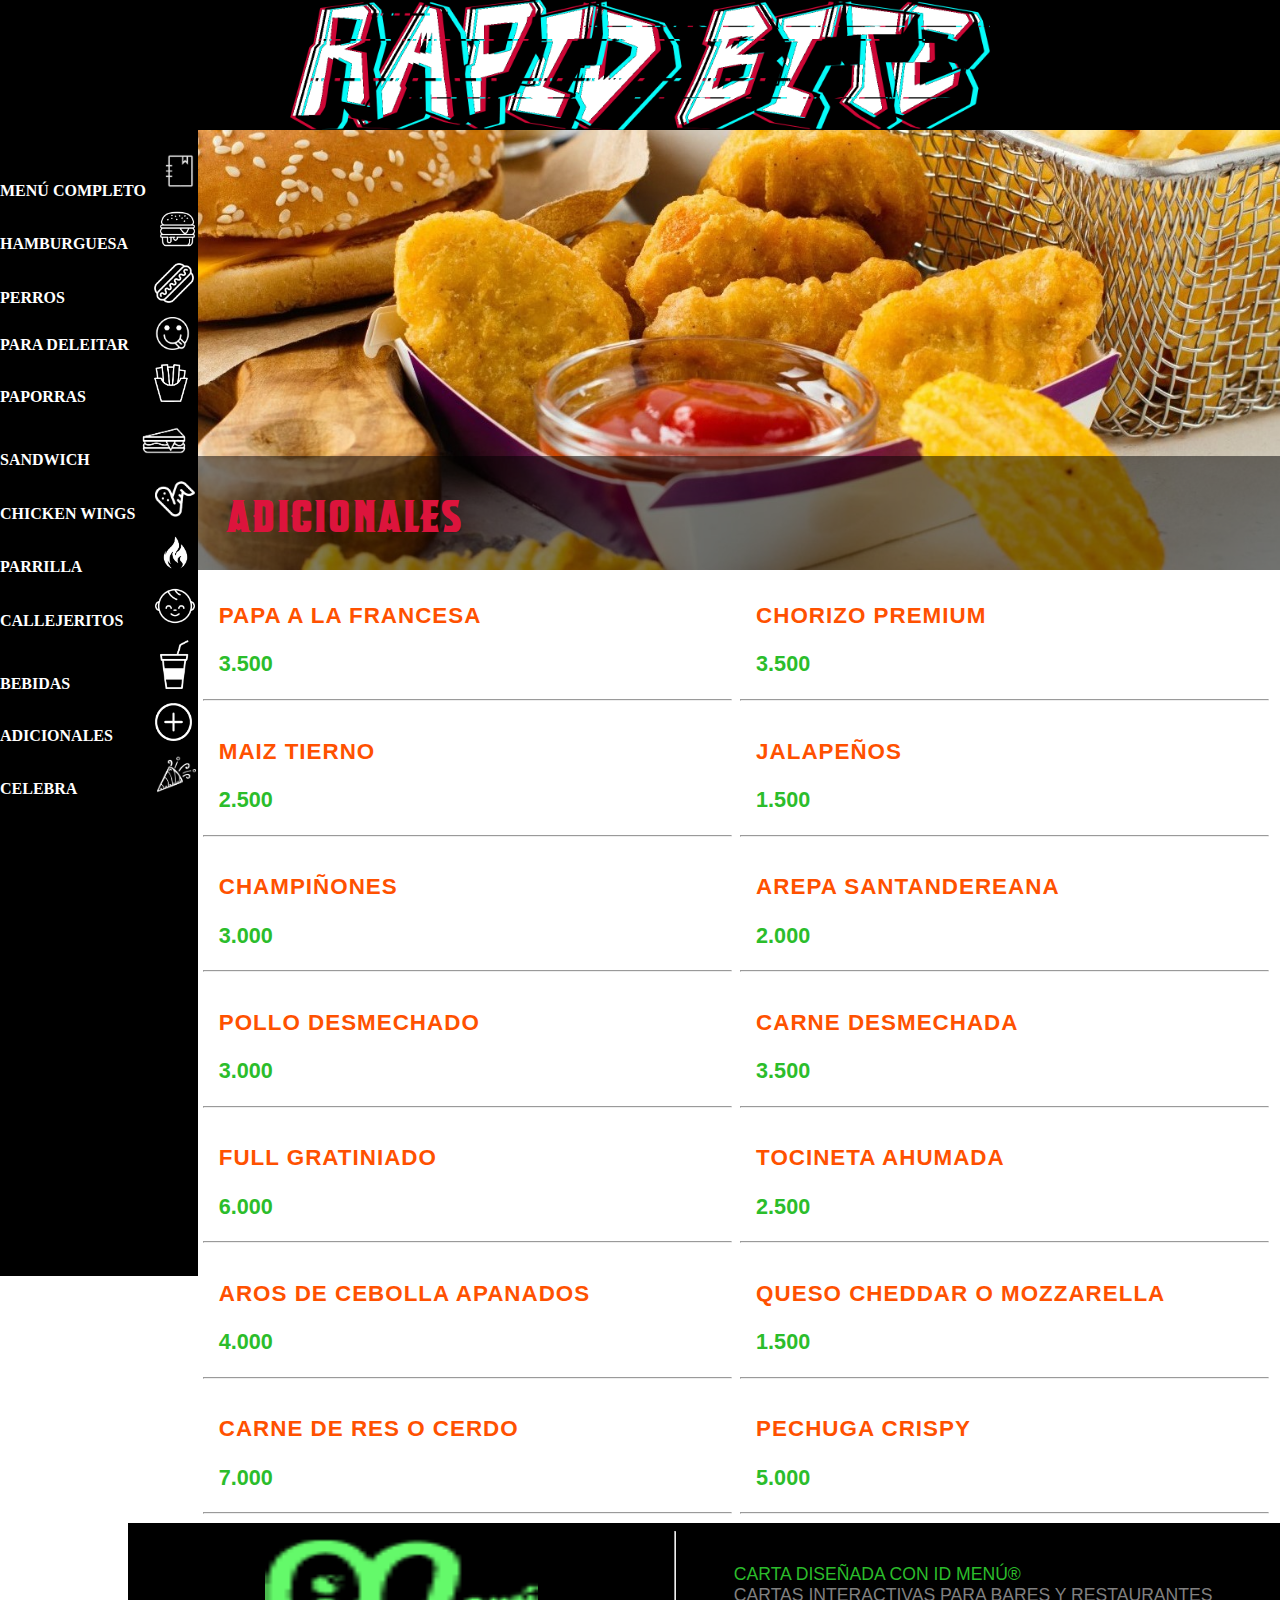
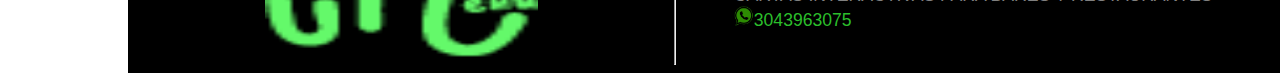
<file: RAPID BITE (1)/adicional.html>
<!DOCTYPE html>
<html lang="en">

<head>
    <meta charset="UTF-8">
    <meta name="viewport" content="width=device-width, initial-scale=1.0">
    <title>🔥RAPID BITE🔥</title>
    <!-- <link rel="stylesheet" href="./adicional.css"> -->
    <link rel="stylesheet" href="./index.css">
    <!-- <link rel="stylesheet" href="./menu-late.css"> -->
</head>

<body>
    <div id="banner"><img src="./imagenes/LOGITO2.png" id="img-banner"></div>
    <nav id="menu_lateral">
        <ul>
            <div class="titulos_menu"><a href="./index.html"><b id="titulo1">MENÚ COMPLETO</b><img
                        src="imagenes menú\menu completo.png" id="gmi-menu-wich"></a>
                <div class="titulos_menu"><a href="./hamburguesa.html"><b id="titulo2">HAMBURGUESA</b><img
                            src="imagenes menú\hamburguesas.png" id="gmi-perro"></a></div>
                <div class="titulos_menu"><a href="./perros.html"><b id="titulo3">PERROS</b><img
                            src="imagenes menú\hot dog.png" id="gmi-perro"></a></div>
                <div class="titulos_menu"><a href="./deleitar.html"><b id="titulo4">PARA DELEITAR</b><img
                            src="imagenes menú\para deleitar.png" id="gmi-deleitar"></a></div>
                <div class="titulos_menu"><a href="./paporra.html"><b id="titulo5">PAPORRAS</b><img
                            src="imagenes menú\paporras.png" id="gmi-paporra"></a></div>
                <div class="titulos_menu"><a href="./sandwich.html"><b id="titulo6">SANDWICH</b><img
                            src="imagenes menú\sandwich.png" id="gmi-menu-wich"></a></div>
                <div class="titulos_menu"><a href="./alitas.html"><b id="titulo7">CHICKEN WINGS</b><img
                            src="imagenes menú\pollo.png" id="gmi-perro"></a></div>
                <div class="titulos_menu"><a href="./parrilla.html"><b id="titulo8">PARRILLA</b><img
                            src="imagenes menú\parrilla.png" id="gmi-perro"></a></div>
                <div class="titulos_menu"><a href="./bebe.html"><b id="titulo9">CALLEJERITOS</b><img
                            src="imagenes menú\babe.png" id="gmi-perro"></a></div>
                <div class="titulos_menu"><a href="./bebida.html"><b id="titulo10">BEBIDAS</b><img
                            src="imagenes menú\bebidas.png" id="gmi-bebida"></a></div>
                <div class="titulos_menu"><a href="./adicional.html"><b id="titulo11">ADICIONALES</b><img
                            src="imagenes menú\mas.png" id="gmi-adicion"></a></div>
                <div class="titulos_menu"><a href="./celebrar.html"><b id="titulo12">CELEBRA</b><img
                            src="imagenes menú\celebrar.png" id="gmi-perro"></a></div>
                            <div class="titulos_menu"><a href=""><b id="black">..<br>.<br>.<br> hj<br>..</b></a></div>
        </ul>
    </nav>
    <div id="derecha">
        <div id="inicio">
            <img src="./imagenes/adicional.jpeg" id="img-inicio">
            <div id="txt-inicio">
                <p style="margin-left: 3%;">ADICIONALES</p>
            </div>
        </div>
        <div id="todo-alita">
            <div id="uno-uno">
                <p id="txt-1">PAPA A LA FRANCESA</p>
                <p id="pre-todo">3.500</p>
                <hr>
            </div>
            <div id="uno-uno">
                <p id="txt-1">CHORIZO PREMIUM</p>
                <p id="pre-todo">3.500</p>
                <hr>
            </div>
            <div id="uno-uno">
                <p id="txt-1">MAIZ TIERNO</p>
                <p id="pre-todo">2.500</p>
                <hr>
            </div>
            <div id="uno-uno">
                <p id="txt-1">JALAPEÑOS</p>
                <p id="pre-todo">1.500</p>
                <hr>
            </div>
            <div id="uno-uno">
                <p id="txt-1">CHAMPIÑONES</p>
                <p id="pre-todo">3.000</p>
                <hr>
            </div>
            <div id="uno-uno">
                <p id="txt-1">AREPA SANTANDEREANA</p>
                <p id="pre-todo">2.000</p>
                <hr>
            </div>
            <div id="uno-uno">
                <p id="txt-1">POLLO DESMECHADO</p>
                <p id="pre-todo">3.000</p>
                <hr>
            </div>
            <div id="uno-uno">
                <p id="txt-1">CARNE DESMECHADA</p>
                <p id="pre-todo">3.500</p>
                <hr>
            </div>
            <div id="uno-uno">
                <p id="txt-1">FULL GRATINIADO</p>
                <p id="pre-todo">6.000</p>
                <hr>
            </div>
            <div id="uno-uno">
                <p id="txt-1">TOCINETA AHUMADA</p>
                <p id="pre-todo">2.500</p>
                <hr>
            </div>
            <div id="uno-uno">
                <p id="txt-1">AROS DE CEBOLLA APANADOS</p>
                <p id="pre-todo">4.000</p>
                <hr>
            </div>
            <div id="uno-uno">
                <p id="txt-1">QUESO CHEDDAR O MOZZARELLA</p>
                <p id="pre-todo">1.500</p>
                <hr>
            </div>
            <div id="uno-uno">
                <p id="txt-1">CARNE DE RES O CERDO</p>
                <p id="pre-todo">7.000</p>
                <hr>
            </div>
            <div id="uno-uno">
                <p id="txt-1">PECHUGA CRISPY</p>
                <p id="pre-todo">5.000</p>
                <hr>
            </div>
        </div>
    </div>
    <footer>
        <div id="menu"><img src="./imagenes/menu_logo.png" id="menu-menu"></div>
        <hr>
        <div id="foot-info">
            <div style="color: rgb(43, 189, 43);">CARTA DISEÑADA CON ID MENÚ®</div>
            <div style="color: gray;">CARTAS INTERACTIVAS PARA BARES Y RESTAURANTES</div>
            <div><img src="./imagenes/whatsy.png" id="img-whatsapp"><span
                    style="color: rgb(43, 189, 43);">3043963075</span></div>
        </div>
    </footer>
</body>

</html>
</file>
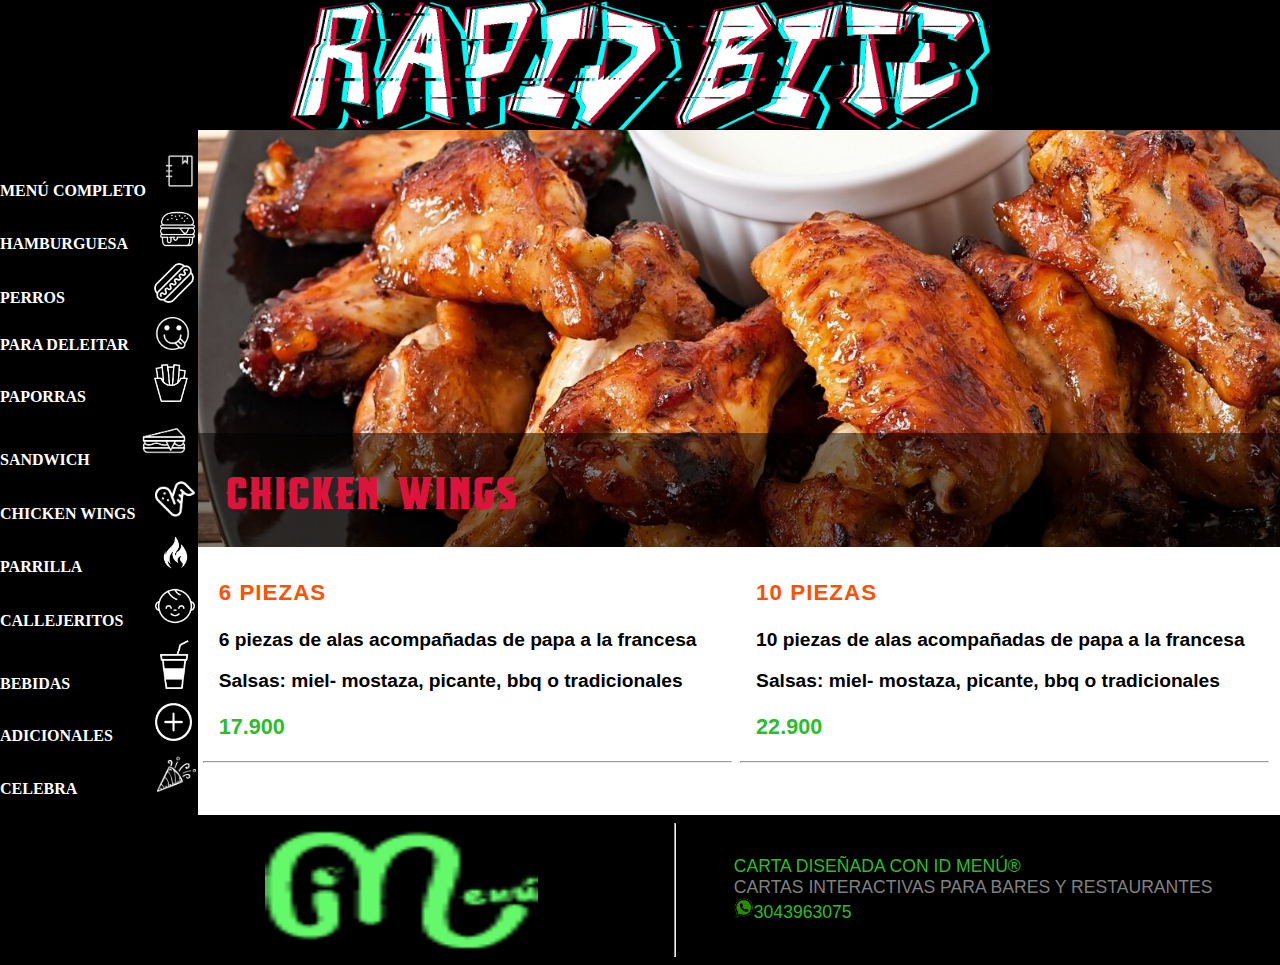
<file: RAPID BITE (1)/alitas.html>
x<!DOCTYPE html>
<html lang="en">
<head>
    <meta charset="UTF-8">
    <meta name="viewport" content="width=device-width, initial-scale=1.0">
    <title>🔥RAPID BITE🔥</title>
    <!-- <link rel="stylesheet" href="./alitas.css"> -->
    <link rel="stylesheet" href="./index.css">
    <!-- <link rel="stylesheet" href="./menu-late.css"> -->
</head>
<body>
    <div id="banner"><img src="./imagenes/LOGITO2.png" id="img-banner"></div>
    <nav id="menu_lateral">
        <ul>
            <div class="titulos_menu"><a href="./index.html"><b id="titulo1">MENÚ COMPLETO</b><img
                        src="imagenes menú\menu completo.png" id="gmi-menu-wich"></a>
                <div class="titulos_menu"><a href="./hamburguesa.html"><b id="titulo2">HAMBURGUESA</b><img
                            src="imagenes menú\hamburguesas.png" id="gmi-perro"></a></div>
                <div class="titulos_menu"><a href="./perros.html"><b id="titulo3">PERROS</b><img
                            src="imagenes menú\hot dog.png" id="gmi-perro"></a></div>
                <div class="titulos_menu"><a href="./deleitar.html"><b id="titulo4">PARA DELEITAR</b><img
                            src="imagenes menú\para deleitar.png" id="gmi-deleitar"></a></div>
                <div class="titulos_menu"><a href="./paporra.html"><b id="titulo5">PAPORRAS</b><img
                            src="imagenes menú\paporras.png" id="gmi-paporra"></a></div>
                <div class="titulos_menu"><a href="./sandwich.html"><b id="titulo6">SANDWICH</b><img
                            src="imagenes menú\sandwich.png" id="gmi-menu-wich"></a></div>
                <div class="titulos_menu"><a href="./alitas.html"><b id="titulo7">CHICKEN WINGS</b><img
                            src="imagenes menú\pollo.png" id="gmi-perro"></a></div>
                <div class="titulos_menu"><a href="./parrilla.html"><b id="titulo8">PARRILLA</b><img
                            src="imagenes menú\parrilla.png" id="gmi-perro"></a></div>
                <div class="titulos_menu"><a href="./bebe.html"><b id="titulo9">CALLEJERITOS</b><img
                            src="imagenes menú\babe.png" id="gmi-perro"></a></div>
                <div class="titulos_menu"><a href="./bebida.html"><b id="titulo10">BEBIDAS</b><img
                            src="imagenes menú\bebidas.png" id="gmi-bebida"></a></div>
                <div class="titulos_menu"><a href="./adicional.html"><b id="titulo11">ADICIONALES</b><img
                            src="imagenes menú\mas.png" id="gmi-adicion"></a></div>
                <div class="titulos_menu"><a href="./celebrar.html"><b id="titulo12">CELEBRA</b><img
                            src="imagenes menú\celebrar.png" id="gmi-perro"></a></div>
                            <div class="titulos_menu"><a href=""><b id="black">..<br>.<br>.<br> hj<br>..</b></a></div>
        </ul>
    </nav>
     <div id="derecha">
        <div id="inicio">
            <img src="./imagenes/alitas.jpg" id="img-inicio">
            <div id="txt-inicio">
                <p style="margin-left: 3%;">CHICKEN WINGS</p>
            </div>
        </div>
        <div id="todo-alita">
            <div id="uno-uno">
                <p id="txt-1">6 PIEZAS</p>
                <p id="txt-2">6 piezas de alas acompañadas de papa a la francesa</p>
                <p id="txt-2">Salsas: miel- mostaza, picante, bbq o tradicionales </p>
                <p id="pre-todo">17.900</p>
                <hr>
            </div>
            <div id="uno-uno">
                <p id="txt-1">10 PIEZAS</p>
                <p id="txt-2">10 piezas de alas acompañadas de papa a la francesa</p>
                <p id="txt-2">Salsas: miel- mostaza, picante, bbq o tradicionales </p>
                <p id="pre-todo">22.900</p>
                <hr>
            </div>
        </div>
    </div>
    <footer>
        <div id="menu"><img src="./imagenes/menu_logo.png" id="menu-menu"></div>
        <hr>
        <div id="foot-info">
            <div style="color: rgb(43, 189, 43);">CARTA DISEÑADA CON ID MENÚ®</div>
            <div style="color: gray;">CARTAS INTERACTIVAS PARA BARES Y RESTAURANTES</div>
            <div><img src="./imagenes/whatsy.png" id="img-whatsapp"><span style="color: rgb(43, 189, 43);">3043963075</span></div>
        </div>
    </footer>
</body>
</html>
</file>
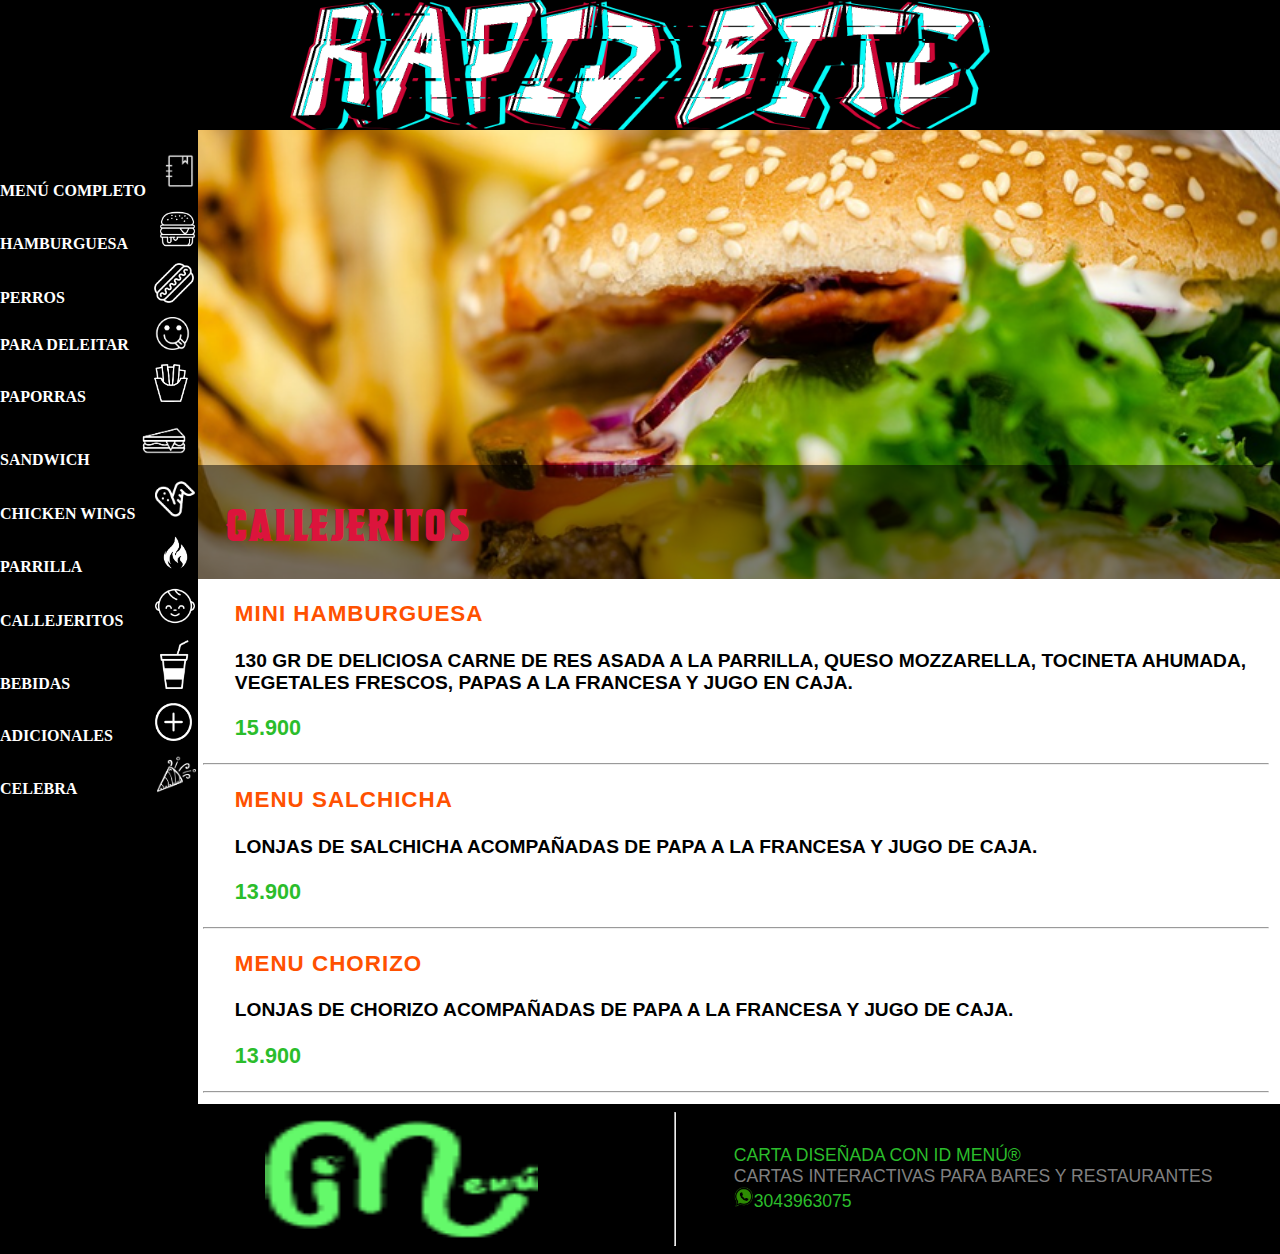
<file: RAPID BITE (1)/bebe.html>
<!DOCTYPE html>
<html lang="en">

<head>
    <meta charset="UTF-8">
    <meta name="viewport" content="width=device-width, initial-scale=1.0">
    <title>🔥RAPID BITE🔥</title>
    <!-- <link rel="stylesheet" href="./bebe.css"> -->
    <link rel="stylesheet" href="./index.css">
    <!-- <link rel="stylesheet" href="./menu-late.css"> -->
</head>

<body>
    <div id="banner"><img src="./imagenes/LOGITO2.png" id="img-banner"></div>
    <nav id="menu_lateral">
        <ul>
            <div class="titulos_menu"><a href="./index.html"><b id="titulo1">MENÚ COMPLETO</b><img
                        src="imagenes menú\menu completo.png" id="gmi-menu-wich"></a>
                <div class="titulos_menu"><a href="./hamburguesa.html"><b id="titulo2">HAMBURGUESA</b><img
                            src="imagenes menú\hamburguesas.png" id="gmi-perro"></a></div>
                <div class="titulos_menu"><a href="./perros.html"><b id="titulo3">PERROS</b><img
                            src="imagenes menú\hot dog.png" id="gmi-perro"></a></div>
                <div class="titulos_menu"><a href="./deleitar.html"><b id="titulo4">PARA DELEITAR</b><img
                            src="imagenes menú\para deleitar.png" id="gmi-deleitar"></a></div>
                <div class="titulos_menu"><a href="./paporra.html"><b id="titulo5">PAPORRAS</b><img
                            src="imagenes menú\paporras.png" id="gmi-paporra"></a></div>
                <div class="titulos_menu"><a href="./sandwich.html"><b id="titulo6">SANDWICH</b><img
                            src="imagenes menú\sandwich.png" id="gmi-menu-wich"></a></div>
                <div class="titulos_menu"><a href="./alitas.html"><b id="titulo7">CHICKEN WINGS</b><img
                            src="imagenes menú\pollo.png" id="gmi-perro"></a></div>
                <div class="titulos_menu"><a href="./parrilla.html"><b id="titulo8">PARRILLA</b><img
                            src="imagenes menú\parrilla.png" id="gmi-perro"></a></div>
                <div class="titulos_menu"><a href="./bebe.html"><b id="titulo9">CALLEJERITOS</b><img
                            src="imagenes menú\babe.png" id="gmi-perro"></a></div>
                <div class="titulos_menu"><a href="./bebida.html"><b id="titulo10">BEBIDAS</b><img
                            src="imagenes menú\bebidas.png" id="gmi-bebida"></a></div>
                <div class="titulos_menu"><a href="./adicional.html"><b id="titulo11">ADICIONALES</b><img
                            src="imagenes menú\mas.png" id="gmi-adicion"></a></div>
                <div class="titulos_menu"><a href="./celebrar.html"><b id="titulo12">CELEBRA</b><img
                            src="imagenes menú\celebrar.png" id="gmi-perro"></a></div>
                            <div class="titulos_menu"><a href=""><b id="black">..<br>.<br>.<br> hj<br>..</b></a></div>
        </ul>
    </nav>
    <div id="derecha">
        <div id="inicio">
            <img src="./imagenes/infantil.png" id="img-inicio">
            <div id="txt-inicio">
                <p style="margin-left: 3%;">CALLEJERITOS</p>
            </div>
        </div>
        <div id="todo-wich">
            <div id="uno-uno">
                <p id="txt-1">MINI HAMBURGUESA</p>
                <p id="txt-2">130 GR DE DELICIOSA CARNE DE RES ASADA A LA PARRILLA, QUESO MOZZARELLA, TOCINETA AHUMADA, VEGETALES FRESCOS, PAPAS A LA FRANCESA Y JUGO EN CAJA.</p>
                <p id="pre-todo">15.900</p>
                <hr>
            </div>
            <div id="uno-uno">
                <p id="txt-1">MENU SALCHICHA</p>
                <p id="txt-2">LONJAS DE SALCHICHA ACOMPAÑADAS DE PAPA A LA FRANCESA Y JUGO DE CAJA.</p>
                <p id="pre-todo">13.900</p>
                <hr>
            </div>
            <div id="uno-uno">
                <p id="txt-1">MENU CHORIZO</p>
                <p id="txt-2">LONJAS DE CHORIZO ACOMPAÑADAS DE PAPA A LA FRANCESA Y JUGO DE CAJA.</p>
                <p id="pre-todo">13.900</p>
                <hr>
            </div>
        </div>
    </div>
    <footer>
        <div id="menu"><img src="./imagenes/menu_logo.png" id="menu-menu"></div>
        <hr>
        <div id="foot-info">
            <div style="color: rgb(43, 189, 43);">CARTA DISEÑADA CON ID MENÚ®</div>
            <div style="color: gray;">CARTAS INTERACTIVAS PARA BARES Y RESTAURANTES</div>
            <div><img src="./imagenes/whatsy.png" id="img-whatsapp"><span style="color: rgb(43, 189, 43);">3043963075</span></div>
        </div>
    </footer>
</body>

</html>
</file>
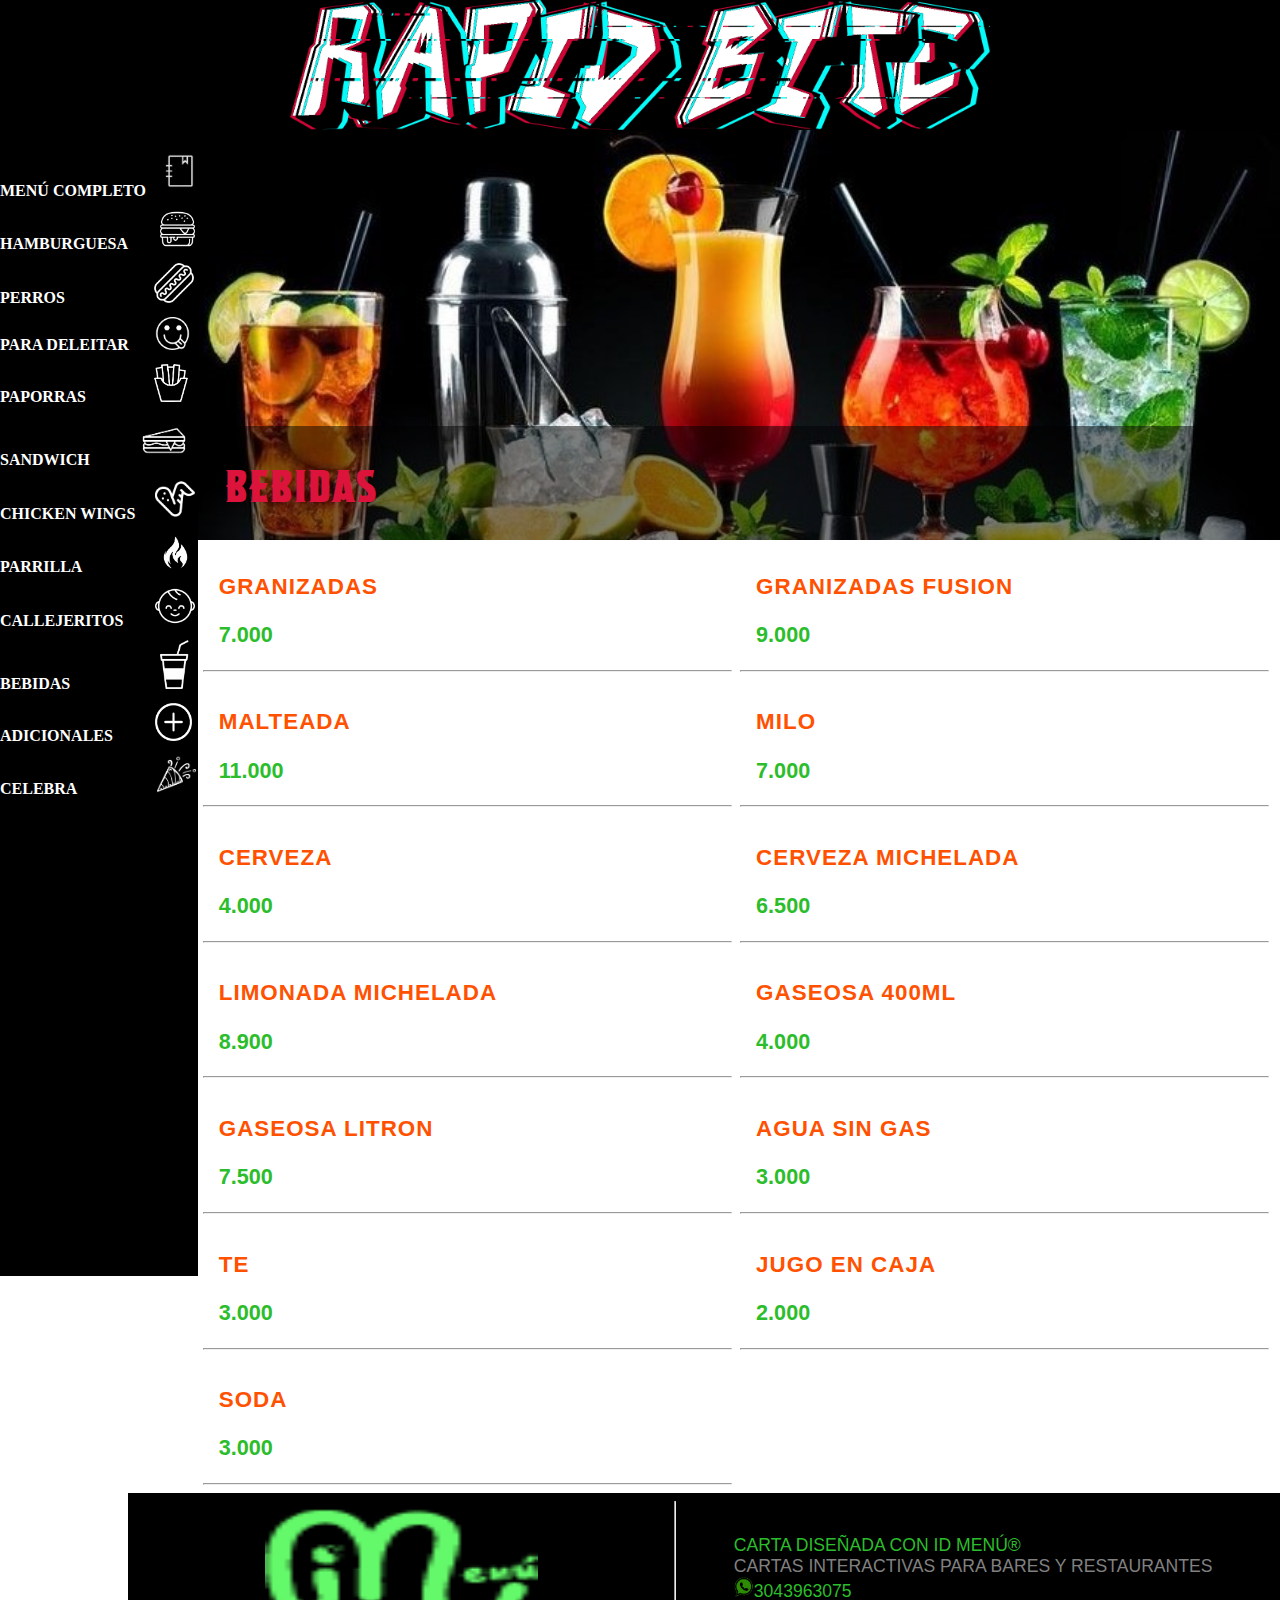
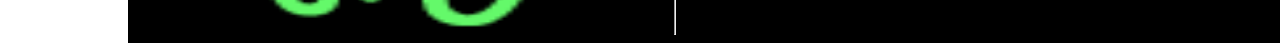
<file: RAPID BITE (1)/bebida.html>
<!DOCTYPE html>
<html lang="en">
<head>
    <meta charset="UTF-8">
    <meta name="viewport" content="width=device-width, initial-scale=1.0">
    <title>🔥RAPID BITE🔥</title>
    <!-- <link rel="stylesheet" href="./bebida.css"> -->
    <link rel="stylesheet" href="./index.css">
    <!-- <link rel="stylesheet" href="./menu-late.css"> -->
</head>
<body>
    <div id="banner"><img src="./imagenes/LOGITO2.png" id="img-banner"></div>
    <nav id="menu_lateral">
        <ul>
            <div class="titulos_menu"><a href="./index.html"><b id="titulo1">MENÚ COMPLETO</b><img
                        src="imagenes menú\menu completo.png" id="gmi-menu-wich"></a>
                <div class="titulos_menu"><a href="./hamburguesa.html"><b id="titulo2">HAMBURGUESA</b><img
                            src="imagenes menú\hamburguesas.png" id="gmi-perro"></a></div>
                <div class="titulos_menu"><a href="./perros.html"><b id="titulo3">PERROS</b><img
                            src="imagenes menú\hot dog.png" id="gmi-perro"></a></div>
                <div class="titulos_menu"><a href="./deleitar.html"><b id="titulo4">PARA DELEITAR</b><img
                            src="imagenes menú\para deleitar.png" id="gmi-deleitar"></a></div>
                <div class="titulos_menu"><a href="./paporra.html"><b id="titulo5">PAPORRAS</b><img
                            src="imagenes menú\paporras.png" id="gmi-paporra"></a></div>
                <div class="titulos_menu"><a href="./sandwich.html"><b id="titulo6">SANDWICH</b><img
                            src="imagenes menú\sandwich.png" id="gmi-menu-wich"></a></div>
                <div class="titulos_menu"><a href="./alitas.html"><b id="titulo7">CHICKEN WINGS</b><img
                            src="imagenes menú\pollo.png" id="gmi-perro"></a></div>
                <div class="titulos_menu"><a href="./parrilla.html"><b id="titulo8">PARRILLA</b><img
                            src="imagenes menú\parrilla.png" id="gmi-perro"></a></div>
                <div class="titulos_menu"><a href="./bebe.html"><b id="titulo9">CALLEJERITOS</b><img
                            src="imagenes menú\babe.png" id="gmi-perro"></a></div>
                <div class="titulos_menu"><a href="./bebida.html"><b id="titulo10">BEBIDAS</b><img
                            src="imagenes menú\bebidas.png" id="gmi-bebida"></a></div>
                <div class="titulos_menu"><a href="./adicional.html"><b id="titulo11">ADICIONALES</b><img
                            src="imagenes menú\mas.png" id="gmi-adicion"></a></div>
                <div class="titulos_menu"><a href="./celebrar.html"><b id="titulo12">CELEBRA</b><img
                            src="imagenes menú\celebrar.png" id="gmi-perro"></a></div>
                            <div class="titulos_menu"><a href=""><b id="black">..<br>.<br>.<br> hj<br>..</b></a></div>
        </ul>
    </nav>
    <div id="derecha">
        <div id="inicio">
            <img src="./imagenes/bebidas.jpg" id="img-inicio">
            <div id="txt-inicio">
                <p style="margin-left: 3%;">BEBIDAS</p>
            </div>
        </div>
        <div id="todo-alita">
            <div id="uno-uno">
                <p id="txt-1">GRANIZADAS</p>
                <p id="pre-todo">7.000</p>
                <hr>
            </div>
            <div id="uno-uno">
                <p id="txt-1">GRANIZADAS FUSION</p>
                <p id="pre-todo">9.000</p>
                <hr>
            </div>
            <div id="uno-uno">
                <p id="txt-1">MALTEADA</p>
                <p id="pre-todo">11.000</p>
                <hr>
            </div>
            <div id="uno-uno">
                <p id="txt-1">MILO</p>
                <p id="pre-todo">7.000</p>
                <hr>
            </div>
            <div id="uno-uno">
                <p id="txt-1">CERVEZA</p>
                <p id="pre-todo">4.000</p>
                <hr>
            </div>
            <div id="uno-uno">
                <p id="txt-1">CERVEZA MICHELADA</p>
                <p id="pre-todo">6.500</p>
                <hr>
            </div>
            <div id="uno-uno">
                <p id="txt-1">LIMONADA MICHELADA</p>
                <p id="pre-todo">8.900</p>
                <hr>
            </div>
            <div id="uno-uno">
                <p id="txt-1">GASEOSA 400ML</p>
                <p id="pre-todo">4.000</p>
                <hr>
            </div>
            <div id="uno-uno">
                <p id="txt-1">GASEOSA LITRON</p>
                <p id="pre-todo">7.500</p>
                <hr>
            </div>
            <div id="uno-uno">
                <p id="txt-1">AGUA SIN GAS</p>
                <p id="pre-todo">3.000</p>
                <hr>
            </div>
            <div id="uno-uno">
                <p id="txt-1">TE</p>
                <p id="pre-todo">3.000</p>
                <hr>
            </div>
            <div id="uno-uno">
                <p id="txt-1">JUGO EN CAJA</p>
                <p id="pre-todo">2.000</p>
                <hr>
            </div>
            <div id="uno-uno">
                <p id="txt-1">SODA</p>
                <p id="pre-todo">3.000</p>
                <hr>
            </div>
            
        </div>
        
    </div><footer>
            <div id="menu"><img src="./imagenes/menu_logo.png" id="menu-menu"></div>
            <hr>
            <div id="foot-info">
                <div style="color: rgb(43, 189, 43);">CARTA DISEÑADA CON ID MENÚ®</div>
                <div style="color: gray;">CARTAS INTERACTIVAS PARA BARES Y RESTAURANTES</div>
                <div><img src="./imagenes/whatsy.png" id="img-whatsapp"><span style="color: rgb(43, 189, 43);">3043963075</span></div>
            </div>
        </footer>
</body>
</html>
</file>
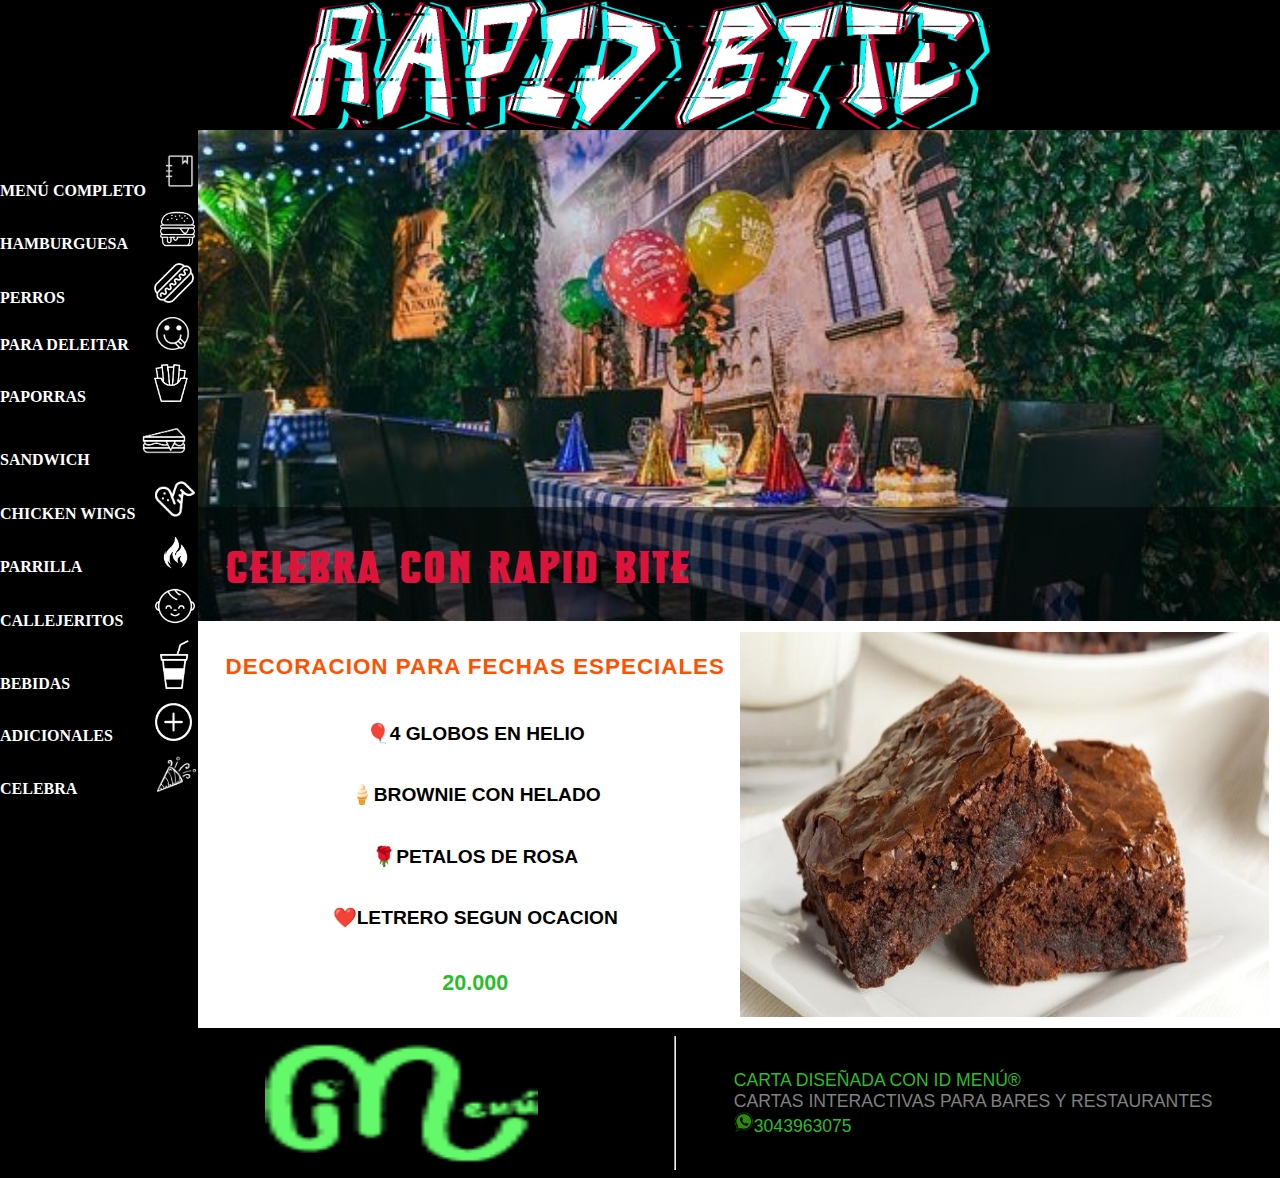
<file: RAPID BITE (1)/celebrar.html>
<!DOCTYPE html>
<html lang="en">
    <head>
        <meta charset="UTF-8">
        <meta name="viewport" content="width=device-width, initial-scale=1.0">
        <title>🔥RAPID BITE🔥</title>
        <!-- <link rel="stylesheet" href="./celebrar.css"> -->
        <link rel="stylesheet" href="./index.css">
        <!-- <link rel="stylesheet" href="./menu-late.css"> -->
    </head>
<body>
    <div id="banner"><img src="./imagenes/LOGITO2.png" id="img-banner"></div>
    <nav id="menu_lateral">
        <ul>
            <div class="titulos_menu"><a href="./index.html"><b id="titulo1">MENÚ COMPLETO</b><img
                        src="imagenes menú\menu completo.png" id="gmi-menu-wich"></a>
                <div class="titulos_menu"><a href="./hamburguesa.html"><b id="titulo2">HAMBURGUESA</b><img
                            src="imagenes menú\hamburguesas.png" id="gmi-perro"></a></div>
                <div class="titulos_menu"><a href="./perros.html"><b id="titulo3">PERROS</b><img
                            src="imagenes menú\hot dog.png" id="gmi-perro"></a></div>
                <div class="titulos_menu"><a href="./deleitar.html"><b id="titulo4">PARA DELEITAR</b><img
                            src="imagenes menú\para deleitar.png" id="gmi-deleitar"></a></div>
                <div class="titulos_menu"><a href="./paporra.html"><b id="titulo5">PAPORRAS</b><img
                            src="imagenes menú\paporras.png" id="gmi-paporra"></a></div>
                <div class="titulos_menu"><a href="./sandwich.html"><b id="titulo6">SANDWICH</b><img
                            src="imagenes menú\sandwich.png" id="gmi-menu-wich"></a></div>
                <div class="titulos_menu"><a href="./alitas.html"><b id="titulo7">CHICKEN WINGS</b><img
                            src="imagenes menú\pollo.png" id="gmi-perro"></a></div>
                <div class="titulos_menu"><a href="./parrilla.html"><b id="titulo8">PARRILLA</b><img
                            src="imagenes menú\parrilla.png" id="gmi-perro"></a></div>
                <div class="titulos_menu"><a href="./bebe.html"><b id="titulo9">CALLEJERITOS</b><img
                            src="imagenes menú\babe.png" id="gmi-perro"></a></div>
                <div class="titulos_menu"><a href="./bebida.html"><b id="titulo10">BEBIDAS</b><img
                            src="imagenes menú\bebidas.png" id="gmi-bebida"></a></div>
                <div class="titulos_menu"><a href="./adicional.html"><b id="titulo11">ADICIONALES</b><img
                            src="imagenes menú\mas.png" id="gmi-adicion"></a></div>
                <div class="titulos_menu"><a href="./celebrar.html"><b id="titulo12">CELEBRA</b><img
                            src="imagenes menú\celebrar.png" id="gmi-perro"></a></div>
                            <div class="titulos_menu"><a href=""><b id="black">..<br>.<br>.<br> hj<br>..</b></a></div>
        </ul>
    </nav>
    <div id="derecha">
        <div id="inicio">
            <img src="./imagenes/cumple.jpg" id="img-inicio">
            <div id="txt-inicio">
                <p style="margin-left: 3%;">CELEBRA CON RAPID BITE</p>
            </div>
        </div>
        <div id="todo-yupi">
            <div id="postri">
                <p id="txt-1">DECORACION PARA FECHAS ESPECIALES</p>
                <p id="txt-2">🎈4 GLOBOS EN HELIO</p>
                <p id="txt-2">🍦BROWNIE CON HELADO</p>
                <p id="txt-2">🌹PETALOS DE ROSA</p>
                <p id="txt-2">❤️LETRERO SEGUN OCACION</p>
                <p id="pre-todo">20.000</p>
            </div>
            <div>
                <img src="./imagenes/postre.jpg" id="img-postri">
            </div>
        </div>
    </div>
    <footer>
        <div id="menu"><img src="./imagenes/menu_logo.png" id="menu-menu"></div>
        <hr>
        <div id="foot-info">
            <div style="color: rgb(43, 189, 43);">CARTA DISEÑADA CON ID MENÚ®</div>
            <div style="color: gray;">CARTAS INTERACTIVAS PARA BARES Y RESTAURANTES</div>
            <div><img src="./imagenes/whatsy.png" id="img-whatsapp"><span style="color: rgb(43, 189, 43);">3043963075</span></div>
        </div>
    </footer>
</body>
</html>
</file>
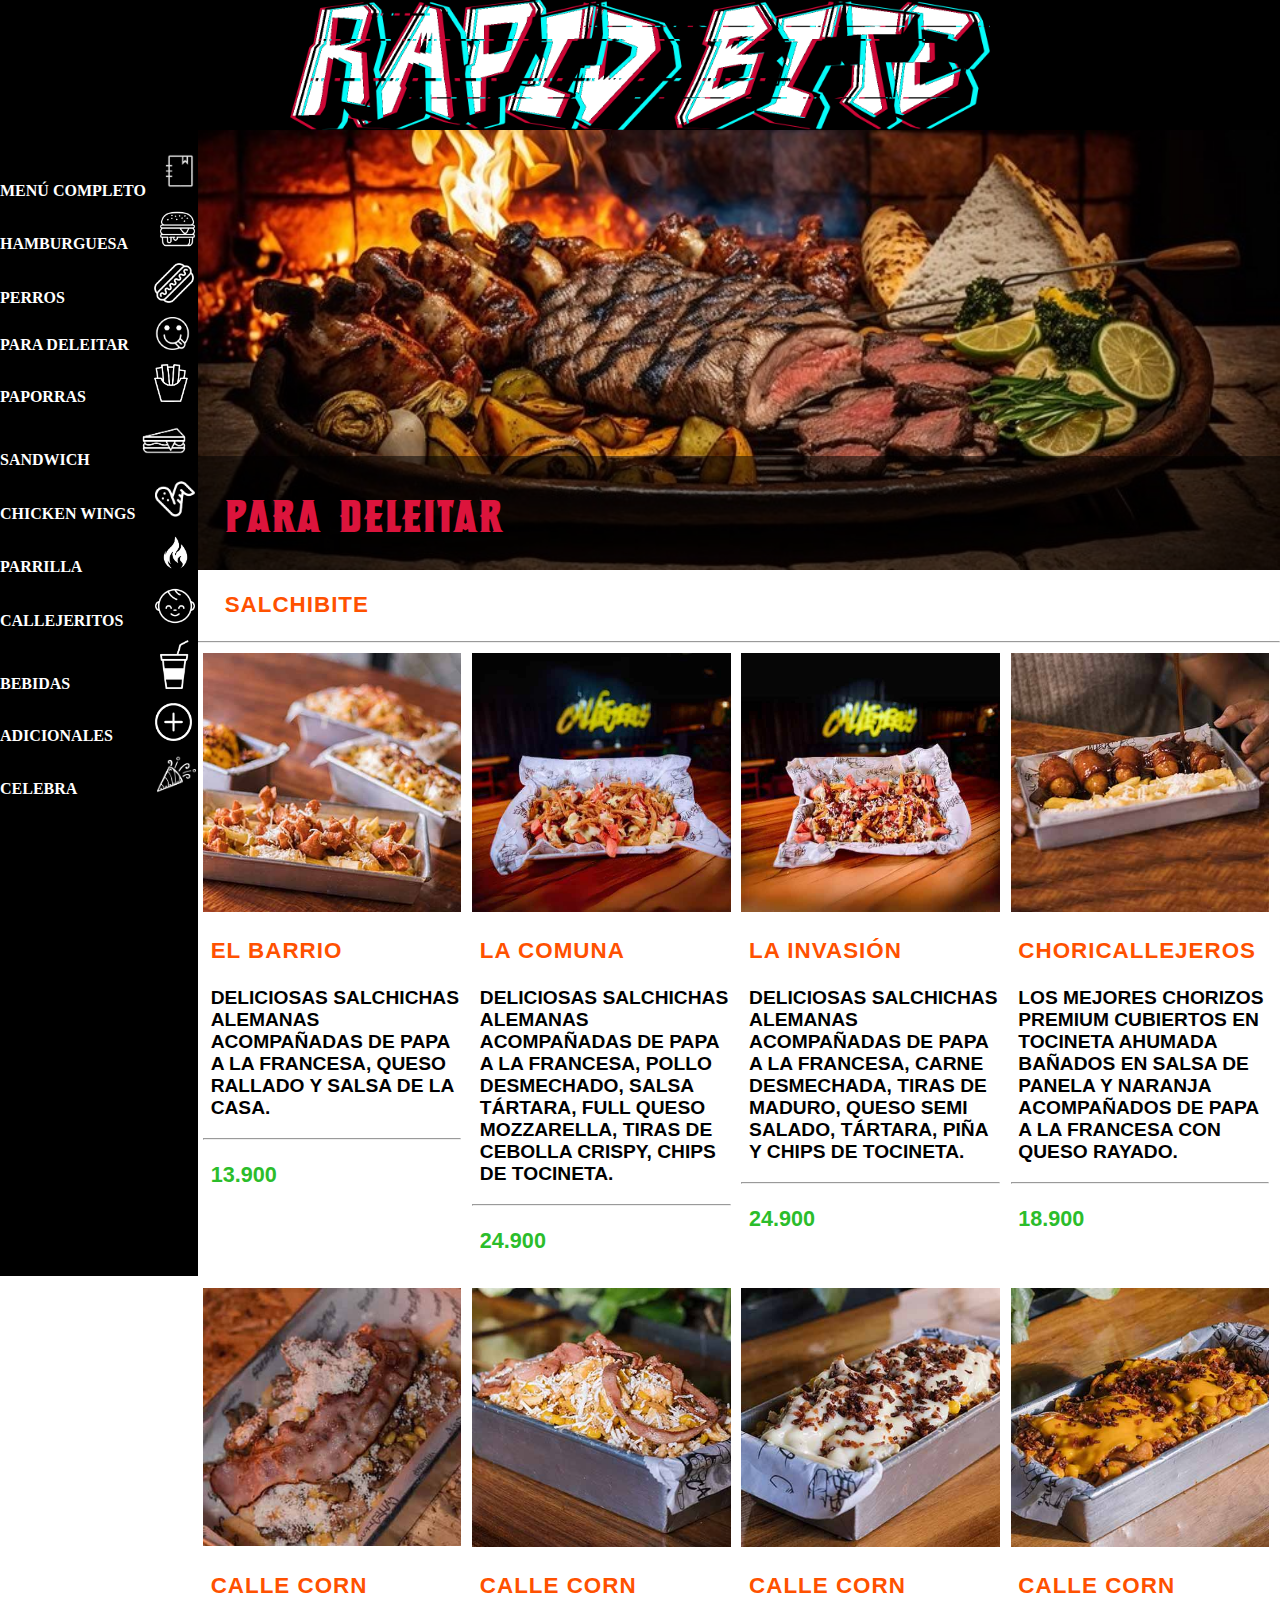
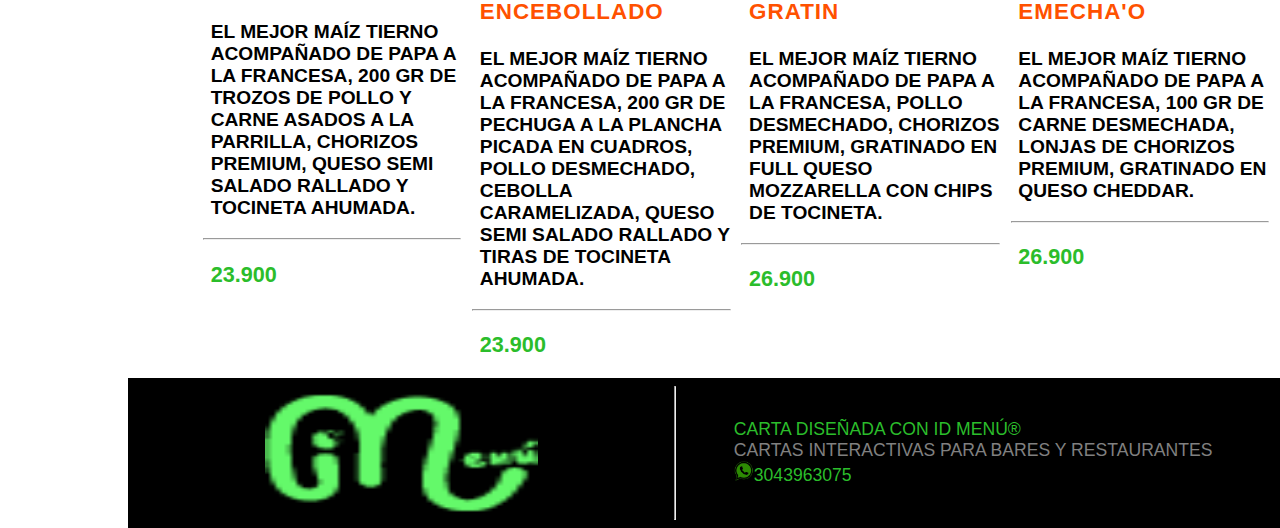
<file: RAPID BITE (1)/deleitar.html>
<!DOCTYPE html>
<html lang="en">

<head>
    <meta charset="UTF-8">
    <meta name="viewport" content="width=device-width, initial-scale=1.0">
    <title>🔥RAPID BITE🔥</title>
    <!-- <link rel="stylesheet" href="./deleitar.css"> -->
    <link rel="stylesheet" href="./index.css">
    <!-- <link rel="stylesheet" href="./menu-late.css"> -->
</head>

<body>
    <div id="banner"><img src="./imagenes/LOGITO2.png" id="img-banner"></div>
    <nav id="menu_lateral">
        <ul>
            <div class="titulos_menu"><a href="./index.html"><b id="titulo1">MENÚ COMPLETO</b><img
                        src="imagenes menú\menu completo.png" id="gmi-menu-wich"></a>
                <div class="titulos_menu"><a href="./hamburguesa.html"><b id="titulo2">HAMBURGUESA</b><img
                            src="imagenes menú\hamburguesas.png" id="gmi-perro"></a></div>
                <div class="titulos_menu"><a href="./perros.html"><b id="titulo3">PERROS</b><img
                            src="imagenes menú\hot dog.png" id="gmi-perro"></a></div>
                <div class="titulos_menu"><a href="./deleitar.html"><b id="titulo4">PARA DELEITAR</b><img
                            src="imagenes menú\para deleitar.png" id="gmi-deleitar"></a></div>
                <div class="titulos_menu"><a href="./paporra.html"><b id="titulo5">PAPORRAS</b><img
                            src="imagenes menú\paporras.png" id="gmi-paporra"></a></div>
                <div class="titulos_menu"><a href="./sandwich.html"><b id="titulo6">SANDWICH</b><img
                            src="imagenes menú\sandwich.png" id="gmi-menu-wich"></a></div>
                <div class="titulos_menu"><a href="./alitas.html"><b id="titulo7">CHICKEN WINGS</b><img
                            src="imagenes menú\pollo.png" id="gmi-perro"></a></div>
                <div class="titulos_menu"><a href="./parrilla.html"><b id="titulo8">PARRILLA</b><img
                            src="imagenes menú\parrilla.png" id="gmi-perro"></a></div>
                <div class="titulos_menu"><a href="./bebe.html"><b id="titulo9">CALLEJERITOS</b><img
                            src="imagenes menú\babe.png" id="gmi-perro"></a></div>
                <div class="titulos_menu"><a href="./bebida.html"><b id="titulo10">BEBIDAS</b><img
                            src="imagenes menú\bebidas.png" id="gmi-bebida"></a></div>
                <div class="titulos_menu"><a href="./adicional.html"><b id="titulo11">ADICIONALES</b><img
                            src="imagenes menú\mas.png" id="gmi-adicion"></a></div>
                <div class="titulos_menu"><a href="./celebrar.html"><b id="titulo12">CELEBRA</b><img
                            src="imagenes menú\celebrar.png" id="gmi-perro"></a></div>
                            <div class="titulos_menu"><a href=""><b id="black">..<br>.<br>.<br> hj<br>..</b></a></div>
        </ul>
    </nav>
    <div id="derecha">
        <div id="inicio">
            <img src="./imagenes/deleitar.jpg" id="img-inicio">
            <div id="txt-inicio">
                <p style="margin-left: 3%;">PARA DELEITAR</p>
            </div>
        </div>
        <P id="txt-1">SALCHIBITE</p>
        <hr>
        <div id="todo">
            <div id="uno-uno">
                <img src="./imagenes/DELEITAR (1).jpg" id="img-salchi">
                <p id="txt-1">EL BARRIO</p>
                <p id="txt-2">DELICIOSAS SALCHICHAS ALEMANAS ACOMPAÑADAS DE PAPA A LA FRANCESA, QUESO RALLADO Y
                    SALSA DE LA CASA.</p>
                <div style="display: inline;">
                    <hr>
                    <p id="pre-todo">13.900</p>
                </div>
            </div>
            <div id="uno-uno">
                <img src="./imagenes/comuna.jpg" id="img-salchi">
                <p id="txt-1">LA COMUNA</p>
                <p id="txt-2">DELICIOSAS SALCHICHAS ALEMANAS ACOMPAÑADAS DE PAPA A LA FRANCESA, POLLO DESMECHADO,
                    SALSA TÁRTARA, FULL QUESO MOZZARELLA, TIRAS DE CEBOLLA CRISPY, CHIPS DE TOCINETA.</p>
                <div style="display: inline;">
                    <hr>
                    <p id="pre-todo">24.900</p>
                </div>
            </div>
            <div id="uno-uno">
                <img src="./imagenes/invasion.jpg" id="img-salchi">
                <p id="txt-1">LA INVASIÓN</p>
                <p id="txt-2">DELICIOSAS SALCHICHAS ALEMANAS ACOMPAÑADAS DE PAPA A LA FRANCESA, CARNE DESMECHADA,
                    TIRAS DE MADURO, QUESO SEMI SALADO, TÁRTARA, PIÑA Y CHIPS DE TOCINETA.</p>
                <div style="display: inline;">
                    <hr>
                    <p id="pre-todo">24.900</p>
                </div>
            </div>
            <div id="uno-uno">
                <img src="./imagenes/CHORICALLEJEROS.jpg" id="img-salchi">
                <p id="txt-1">CHORICALLEJEROS</p>
                <p id="txt-2">LOS MEJORES CHORIZOS PREMIUM CUBIERTOS EN TOCINETA AHUMADA BAÑADOS EN SALSA DE
                    PANELA Y NARANJA ACOMPAÑADOS DE PAPA A LA FRANCESA CON QUESO RAYADO.</p>
                <div style="display: inline;">
                    <hr>
                    <p id="pre-todo">18.900</p>
                </div>
            </div>
            <div id="uno-uno">
                <img src="./imagenes/CALLE_CORN.jpg" id="img-salchi">
                <p id="txt-1">CALLE CORN</p>
                <p id="txt-2">EL MEJOR MAÍZ TIERNO ACOMPAÑADO DE PAPA A LA FRANCESA, 200 GR DE TROZOS DE POLLO Y
                    CARNE ASADOS A LA PARRILLA, CHORIZOS PREMIUM, QUESO SEMI SALADO RALLADO Y TOCINETA AHUMADA.</p>
                <div style="display: inline;">
                    <hr>
                    <p id="pre-todo">23.900</p>
                </div>
            </div>
            <div id="uno-uno">
                <img src="./imagenes/CALLE-CORN-ENCEBOLLADO.jpg" id="img-salchi">
                <p id="txt-1">CALLE CORN ENCEBOLLADO</p>
                <p id="txt-2">EL MEJOR MAÍZ TIERNO ACOMPAÑADO DE PAPA A LA FRANCESA, 200 GR DE PECHUGA A LA
                    PLANCHA PICADA EN CUADROS, POLLO DESMECHADO, CEBOLLA CARAMELIZADA, QUESO SEMI SALADO RALLADO Y TIRAS
                    DE TOCINETA AHUMADA.</p>
                <div style="display: inline;">
                    <hr>
                    <p id="pre-todo">23.900</p>
                </div>
            </div>
            <div id="uno-uno">
                <img src="./imagenes/CALLE-CORN-GRATIN.jpg" id="img-salchi">
                <p id="txt-1">CALLE CORN GRATIN</p>
                <p id="txt-2">EL MEJOR MAÍZ TIERNO ACOMPAÑADO DE PAPA A LA FRANCESA, POLLO DESMECHADO, CHORIZOS
                    PREMIUM, GRATINADO EN FULL QUESO MOZZARELLA CON CHIPS DE TOCINETA.</p>
                <div style="display: inline;">
                    <hr>
                    <p id="pre-todo">26.900</p>
                </div>
            </div>
            <div id="uno-uno">
                <img src="./imagenes/CALLE-CORN-EMECHAO.jpg" id="img-salchi">
                <p id="txt-1">CALLE CORN EMECHA'O</p>
                <p id="txt-2">EL MEJOR MAÍZ TIERNO ACOMPAÑADO DE PAPA A LA FRANCESA, 100 GR DE CARNE DESMECHADA,
                    LONJAS DE CHORIZOS PREMIUM, GRATINADO EN QUESO CHEDDAR.</p>
                <div style="display: inline;">
                    <hr>
                    <p id="pre-todo">26.900</p>
                </div>
            </div>
        </div>
    </div>
    <footer>
        <div id="menu"><img src="./imagenes/menu_logo.png" id="menu-menu"></div>
        <hr>
        <div id="foot-info">
            <div style="color: rgb(43, 189, 43);">CARTA DISEÑADA CON ID MENÚ®</div>
            <div style="color: gray;">CARTAS INTERACTIVAS PARA BARES Y RESTAURANTES</div>
            <div><img src="./imagenes/whatsy.png" id="img-whatsapp"><span
                    style="color: rgb(43, 189, 43);">3043963075</span></div>
        </div>
    </footer>


</body>

</html>
</file>
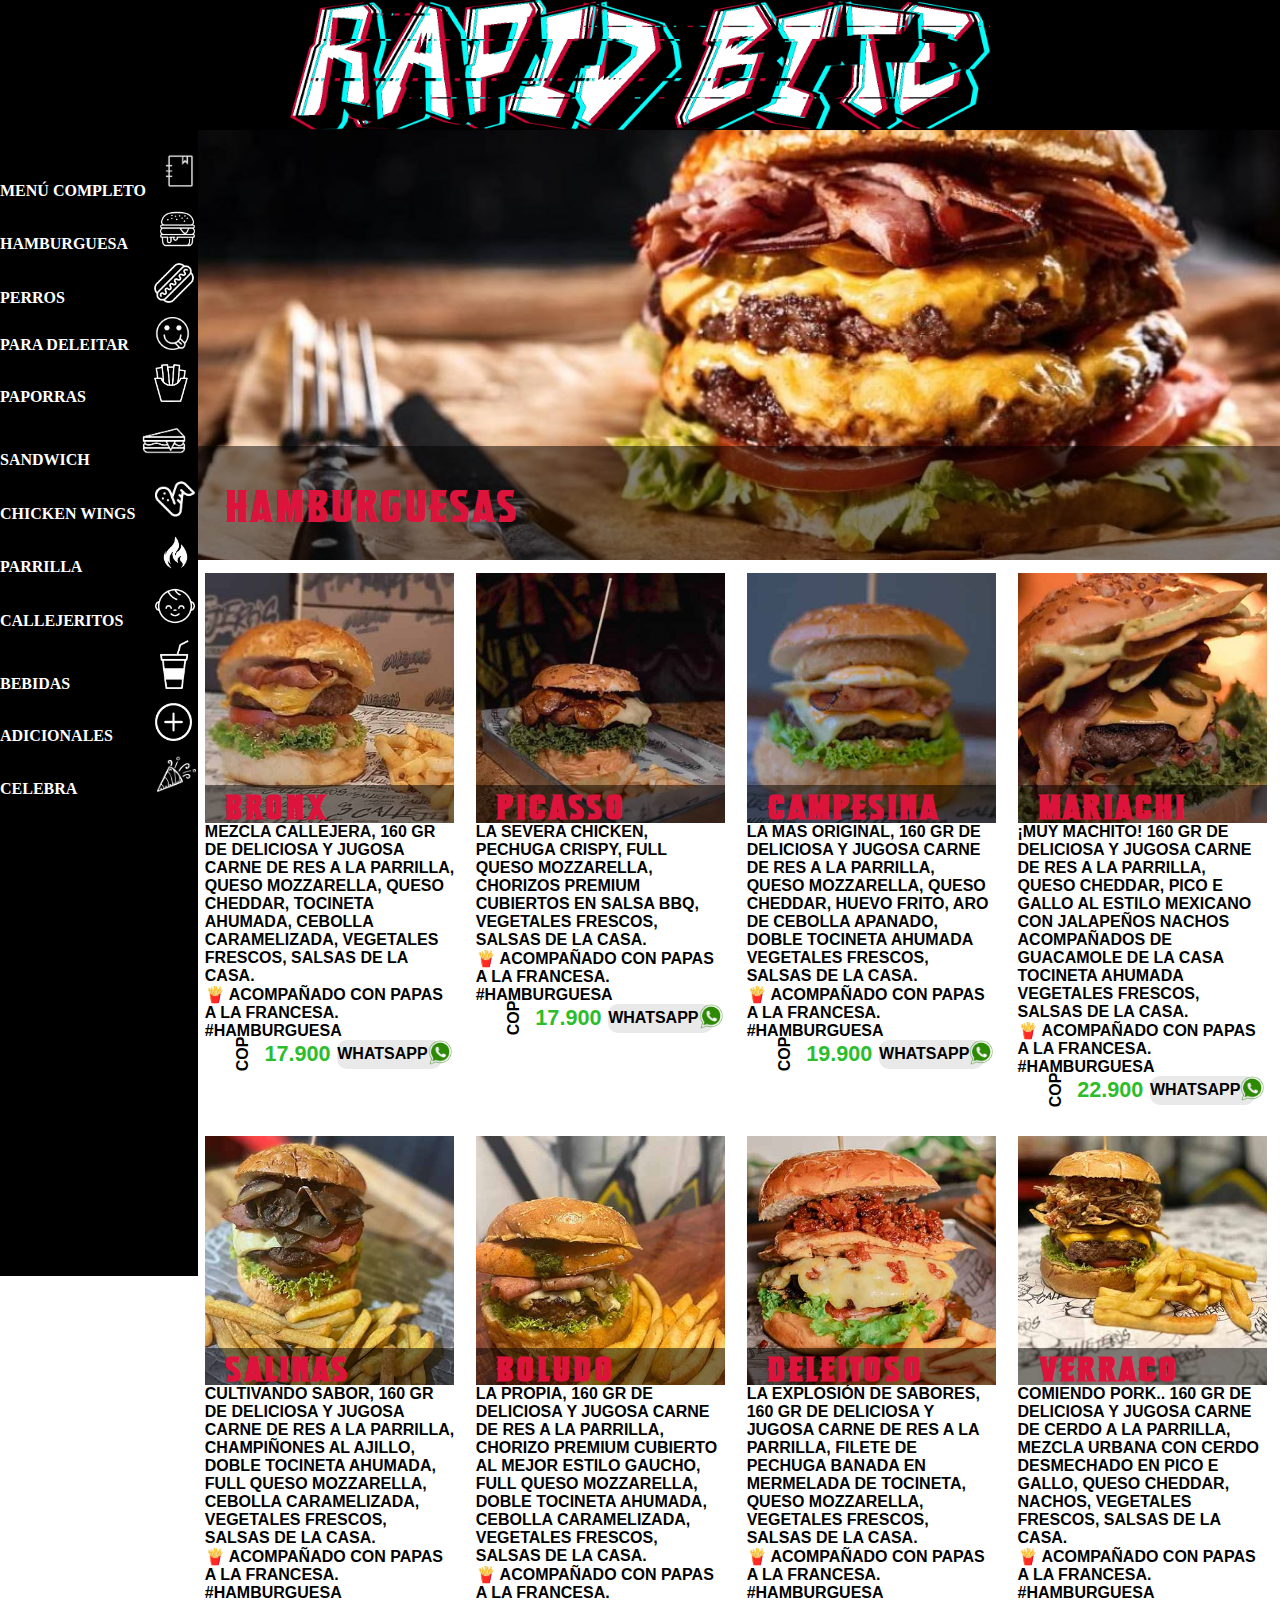
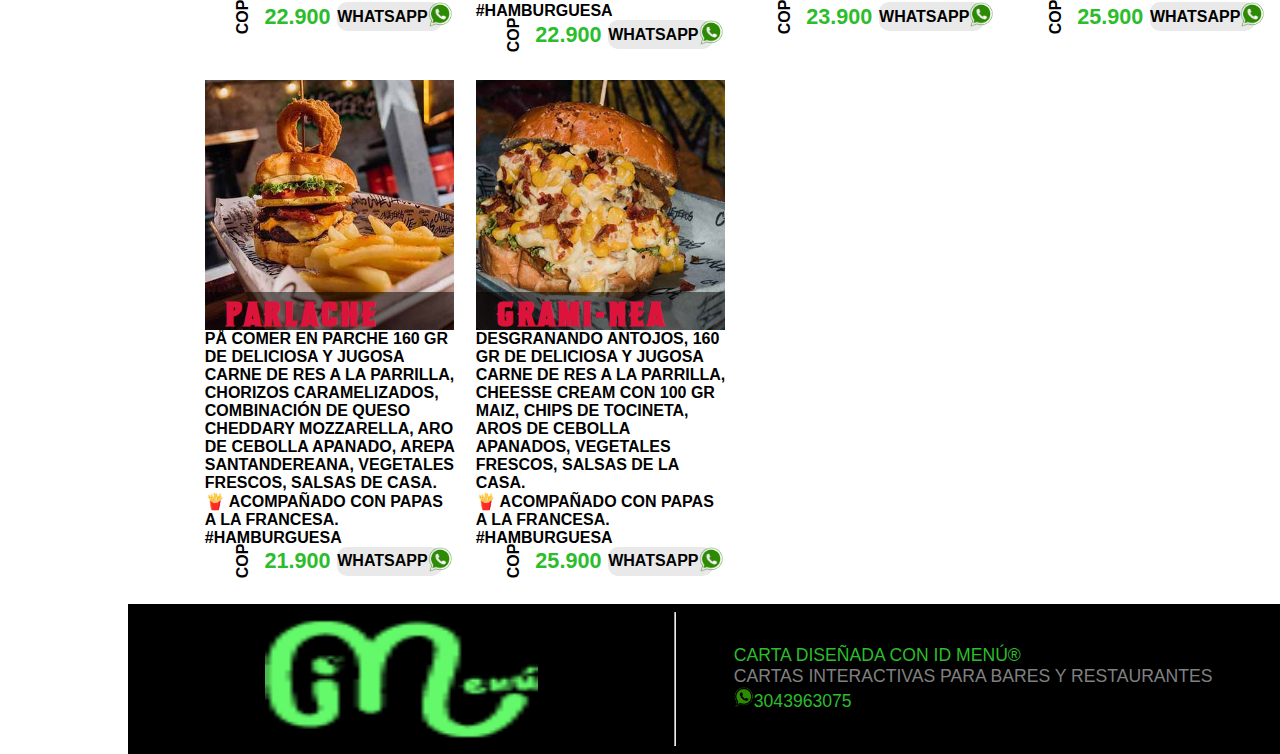
<file: RAPID BITE (1)/hamburguesa.html>
<!DOCTYPE html>
<html lang="en">

<head>
    <meta charset="UTF-8">
    <meta name="viewport" content="width=device-width, initial-scale=1.0">
    <title>🔥RAPID BITE🔥</title>
    <!-- <link rel="stylesheet" href="./menu-late.css"> -->
    <link rel="stylesheet" href="./index.css">
</head>

<body>
    <div id="banner"><img src="./imagenes/LOGITO2.png" id="img-banner"></div>
    <nav id="menu_lateral">
        <ul>
            <div class="titulos_menu"><a href="./index.html"><b id="titulo1">MENÚ COMPLETO</b><img
                        src="imagenes menú\menu completo.png" id="gmi-menu-wich"></a>
                <div class="titulos_menu"><a href="./hamburguesa.html"><b id="titulo2">HAMBURGUESA</b><img
                            src="imagenes menú\hamburguesas.png" id="gmi-perro"></a></div>
                <div class="titulos_menu"><a href="./perros.html"><b id="titulo3">PERROS</b><img
                            src="imagenes menú\hot dog.png" id="gmi-perro"></a></div>
                <div class="titulos_menu"><a href="./deleitar.html"><b id="titulo4">PARA DELEITAR</b><img
                            src="imagenes menú\para deleitar.png" id="gmi-deleitar"></a></div>
                <div class="titulos_menu"><a href="./paporra.html"><b id="titulo5">PAPORRAS</b><img
                            src="imagenes menú\paporras.png" id="gmi-paporra"></a></div>
                <div class="titulos_menu"><a href="./sandwich.html"><b id="titulo6">SANDWICH</b><img
                            src="imagenes menú\sandwich.png" id="gmi-menu-wich"></a></div>
                <div class="titulos_menu"><a href="./alitas.html"><b id="titulo7">CHICKEN WINGS</b><img
                            src="imagenes menú\pollo.png" id="gmi-perro"></a></div>
                <div class="titulos_menu"><a href="./parrilla.html"><b id="titulo8">PARRILLA</b><img
                            src="imagenes menú\parrilla.png" id="gmi-perro"></a></div>
                <div class="titulos_menu"><a href="./bebe.html"><b id="titulo9">CALLEJERITOS</b><img
                            src="imagenes menú\babe.png" id="gmi-perro"></a></div>
                <div class="titulos_menu"><a href="./bebida.html"><b id="titulo10">BEBIDAS</b><img
                            src="imagenes menú\bebidas.png" id="gmi-bebida"></a></div>
                <div class="titulos_menu"><a href="./adicional.html"><b id="titulo11">ADICIONALES</b><img
                            src="imagenes menú\mas.png" id="gmi-adicion"></a></div>
                <div class="titulos_menu"><a href="./celebrar.html"><b id="titulo12">CELEBRA</b><img
                            src="imagenes menú\celebrar.png" id="gmi-perro"></a></div>
                            <div class="titulos_menu"><a href=""><b id="black">..<br>.<br>.<br> hj<br>..</b></a></div>
        </ul>
    </nav>
    <div id="derecha">
        <div id="inicio">
            <img src="./imagenes/hamburguesita.jpeg" id="img-inicio">
            <div id="txt-inicio">
                <p style="margin-left: 3%;">HAMBURGUESAS</p>
            </div>
        </div>
    </div>
    <div id="perro">
        <div id="perro-perro">
            <div id="grupo">
                <img src="./imagenes/BRONX.jpg" id="img-perro">
                <div id="txt-perro">
                    <p style="margin-left: 20px;">BRONX</p>
                </div>
            </div>
            <div id="title"></div>
            <div id="descripcion">MEZCLA CALLEJERA, 160 GR DE DELICIOSA Y JUGOSA CARNE DE RES A LA PARRILLA, QUESO
                MOZZARELLA, QUESO CHEDDAR, TOCINETA AHUMADA, CEBOLLA CARAMELIZADA, VEGETALES FRESCOS, SALSAS DE LA
                CASA.</div>
            <div id="compañia">🍟 ACOMPAÑADO CON PAPAS A LA FRANCESA.</div>
            <div id="hastag">#HAMBURGUESA</div>
            <div class="fin_box">
                <div class="precio">
                    <div class="cop">COP</div>
                    <div class="num">17.900</div>
                </div>
                <div class="whats">
                    <div>WHATSAPP</div>
                    <div id="appi"><img src=".\imagenes\whatsy.png" id="img-img-whats"></div>
                </div>
            </div>

        </div>

        <div id="perro-perro">
            <div id="grupo">
                <img src="./imagenes/PICASSO.jpg" id="img-perro">
                <div id="txt-perro">
                    <p style="margin-left: 20px;">PICASSO</p>
                </div>
            </div>

            <div id="title"></div>
            <div id="descripcion">LA SEVERA CHICKEN, PECHUGA CRISPY, FULL QUESO MOZZARELLA, CHORIZOS PREMIUM CUBIERTOS EN
                SALSA BBQ, VEGETALES FRESCOS, SALSAS DE LA CASA.</div>
            <div id="compañia">🍟 ACOMPAÑADO CON PAPAS A LA FRANCESA.</div>
            <div id="hastag">#HAMBURGUESA</div>
            <div class="fin_box">
                <div class="precio">
                    <div class="cop">COP</div>
                    <div class="num">17.900</div>
                </div>
                <div class="whats">
                    <div>WHATSAPP</div>
                    <div id="appi"><img src=".\imagenes\whatsy.png" id="img-img-whats"></div>
                </div>
            </div>

        </div>

        <div id="perro-perro">
            <div id="grupo">
                <img src="./imagenes/CAMPESINA.jpg" id="img-perro">
                <div id="txt-perro">
                    <p style="margin-left: 20px;">CAMPESINA</p>
                </div>
            </div>

            <div id="title"></div>
            <div id="descripcion">LA MAS ORIGINAL, 160 GR DE DELICIOSA Y JUGOSA CARNE DE RES A LA PARRILLA, QUESO
                MOZZARELLA, QUESO CHEDDAR, HUEVO FRITO, ARO DE CEBOLLA APANADO, DOBLE TOCINETA AHUMADA VEGETALES
                FRESCOS, SALSAS DE LA CASA.</div>
            <div id="compañia">🍟 ACOMPAÑADO CON PAPAS A LA FRANCESA.</div>
            <div id="hastag">#HAMBURGUESA</div>
            <div class="fin_box">
                <div class="precio">
                    <div class="cop">COP</div>
                    <div class="num">19.900</div>
                </div>
                <div class="whats">
                    <div>WHATSAPP</div>
                    <div id="appi"><img src=".\imagenes\whatsy.png" id="img-img-whats"></div>
                </div>
            </div>

        </div>

        <div id="perro-perro">
            <div id="grupo">
                <img src="./imagenes/MARIACHI.jpg" id="img-perro">
                <div id="txt-perro">
                    <p style="margin-left: 20px;">MARIACHI</p>
                </div>
            </div>
            <div id="title"></div>
            <div id="descripcion">¡MUY MACHITO! 160 GR DE DELICIOSA Y JUGOSA CARNE DE RES A LA PARRILLA, QUESO CHEDDAR,
                PICO E GALLO AL ESTILO MEXICANO CON JALAPEÑOS NACHOS ACOMPAÑADOS DE GUACAMOLE DE LA CASA TOCINETA
                AHUMADA VEGETALES FRESCOS, SALSAS DE LA CASA.</div>
            <div id="compañia">🍟 ACOMPAÑADO CON PAPAS A LA FRANCESA.</div>
            <div id="hastag">#HAMBURGUESA</div>
            <div class="fin_box">
                <div class="precio">
                    <div class="cop">COP</div>
                    <div class="num">22.900</div>
                </div>
                <div class="whats">
                    <div>WHATSAPP</div>
                    <div id="appi"><img src=".\imagenes\whatsy.png" id="img-img-whats"></div>
                </div>
            </div>

        </div>

        <div id="perro-perro">
            <div id="grupo">
                <img src="./imagenes/SALINAS.jpg" id="img-perro">
                <div id="txt-perro">
                    <p style="margin-left: 20px;">SALINAS</p>
                </div>
            </div>
            <div id="title"></div>
            <div id="descripcion">CULTIVANDO SABOR, 160 GR DE DELICIOSA Y JUGOSA CARNE DE RES A LA PARRILLA, CHAMPIÑONES
                AL AJILLO, DOBLE TOCINETA AHUMADA, FULL QUESO MOZZARELLA, CEBOLLA CARAMELIZADA, VEGETALES FRESCOS,
                SALSAS DE LA CASA.</div>
            <div id="compañia">🍟 ACOMPAÑADO CON PAPAS A LA FRANCESA.</div>
            <div id="hastag">#HAMBURGUESA</div>
            <div class="fin_box">
                <div class="precio">
                    <div class="cop">COP</div>
                    <div class="num">22.900</div>
                </div>
                <div class="whats">
                    <div>WHATSAPP</div>
                    <div id="appi"><img src=".\imagenes\whatsy.png" id="img-img-whats"></div>
                </div>
            </div>

        </div>

        <div id="perro-perro">
            <div id="grupo">
                <img src="./imagenes/CALLE_BOLUDO.jpg" id="img-perro">
                <div id="txt-perro">
                    <p style="margin-left: 20px;">BOLUDO</p>
                </div>
            </div>
            <div id="title"></div>
            <div id="descripcion">LA PROPIA, 160 GR DE DELICIOSA Y JUGOSA CARNE DE RES A LA PARRILLA, CHORIZO PREMIUM
                CUBIERTO AL MEJOR ESTILO GAUCHO, FULL QUESO MOZZARELLA, DOBLE TOCINETA AHUMADA, CEBOLLA CARAMELIZADA,
                VEGETALES FRESCOS, SALSAS DE LA CASA.</div>
            <div id="compañia">🍟 ACOMPAÑADO CON PAPAS A LA FRANCESA.</div>
            <div id="hastag">#HAMBURGUESA</div>
            <div class="fin_box">
                <div class="precio">
                    <div class="cop">COP</div>
                    <div class="num">22.900</div>
                </div>
                <div class="whats">
                    <div>WHATSAPP</div>
                    <div id="appi"><img src=".\imagenes\whatsy.png" id="img-img-whats"></div>
                </div>
            </div>

        </div>

        <div id="perro-perro">
            <div id="grupo">
                <img src="./imagenes/DELEITOSO.jpg" id="img-perro">
                <div id="txt-perro">
                    <p style="margin-left: 20px;">DELEITOSO</p>
                </div>
            </div>
            <div id="title"></div>
            <div id="descripcion">LA EXPLOSIÓN DE SABORES, 160 GR DE DELICIOSA Y JUGOSA CARNE DE RES A LA PARRILLA,
                FILETE DE PECHUGA BANADA EN MERMELADA DE TOCINETA, QUESO MOZZARELLA, VEGETALES FRESCOS, SALSAS DE LA
                CASA.</div>
            <div id="compañia">🍟 ACOMPAÑADO CON PAPAS A LA FRANCESA.</div>
            <div id="hastag">#HAMBURGUESA</div>
            <div class="fin_box">
                <div class="precio">
                    <div class="cop">COP</div>
                    <div class="num">23.900</div>
                </div>
                <div class="whats">
                    <div>WHATSAPP</div>
                    <div id="appi"><img src=".\imagenes\whatsy.png" id="img-img-whats"></div>
                </div>
            </div>

        </div>

        <div id="perro-perro">
            <div id="grupo">
                <img src="./imagenes/CALLE_VERRACO.jpg" id="img-perro">
                <div id="txt-perro">
                    <p style="margin-left: 20px;">VERRACO</p>
                </div>
            </div>
            <div id="title"></div>
            <div id="descripcion">COMIENDO PORK.. 160 GR DE DELICIOSA Y JUGOSA CARNE DE CERDO A LA PARRILLA, MEZCLA
                URBANA CON CERDO DESMECHADO EN PICO E GALLO, QUESO CHEDDAR, NACHOS, VEGETALES FRESCOS, SALSAS DE LA CASA.</div>
            <div id="compañia">🍟 ACOMPAÑADO CON PAPAS A LA FRANCESA.</div>
            <div id="hastag">#HAMBURGUESA</div>
            <div class="fin_box">
                <div class="precio">
                    <div class="cop">COP</div>
                    <div class="num">25.900</div>
                </div>
                <div class="whats">
                    <div>WHATSAPP</div>
                    <div id="appi"><img src=".\imagenes\whatsy.png" id="img-img-whats"></div>
                </div>
            </div>

        </div>

        <div id="perro-perro">
            <div id="grupo">
                <img src="./imagenes/PARLACHE.jpg" id="img-perro">
                <div id="txt-perro">
                    <p style="margin-left: 20px;">PARLACHE</p>
                </div>
            </div>
            <div id="title"></div>
            <div id="descripcion">PÅ COMER EN PARCHE 160 GR DE DELICIOSA Y JUGOSA CARNE DE RES A LA PARRILLA, CHORIZOS
                CARAMELIZADOS, COMBINACIÓN DE QUESO CHEDDARY MOZZARELLA, ARO DE CEBOLLA APANADO, AREPA SANTANDEREANA,
                VEGETALES FRESCOS, SALSAS DE CASA.</div>
            <div id="compañia">🍟 ACOMPAÑADO CON PAPAS A LA FRANCESA.</div>
            <div id="hastag">#HAMBURGUESA</div>
            <div class="fin_box">
                <div class="precio">
                    <div class="cop">COP</div>
                    <div class="num">21.900</div>
                </div>
                <div class="whats">
                    <div>WHATSAPP</div>
                    <div id="appi"><img src=".\imagenes\whatsy.png" id="img-img-whats"></div>
                </div>
            </div>

        </div>

        <div id="perro-perro">
            <div id="grupo">
                <img src="./imagenes/GRAMI-NEA.jpg" id="img-perro">
                <div id="txt-perro">
                    <p style="margin-left: 20px;">GRAMI-NEA</p>
                </div>
            </div>
            <div id="title"></div>
            <div id="descripcion">DESGRANANDO ANTOJOS, 160 GR DE DELICIOSA Y JUGOSA CARNE DE RES A LA PARRILLA, CHEESSE
                CREAM CON 100 GR MAIZ, CHIPS DE TOCINETA, AROS DE CEBOLLA APANADOS, VEGETALES FRESCOS, SALSAS DE LA
                CASA.</div>
            <div id="compañia">🍟 ACOMPAÑADO CON PAPAS A LA FRANCESA.</div>
            <div id="hastag">#HAMBURGUESA</div>
            <div class="fin_box">
                <div class="precio">
                    <div class="cop">COP</div>
                    <div class="num">25.900</div>
                </div>
                <div class="whats">
                    <div>WHATSAPP</div>
                    <div id="appi"><img src=".\imagenes\whatsy.png" id="img-img-whats"></div>
                </div>
            </div>
        </div>
        
    </div>
    <footer>
        <div id="menu"><img src="./imagenes/menu_logo.png" id="menu-menu"></div>
        <hr>
        <div id="foot-info">
            <div style="color: rgb(43, 189, 43);">CARTA DISEÑADA CON ID MENÚ®</div>
            <div style="color: gray;">CARTAS INTERACTIVAS PARA BARES Y RESTAURANTES</div>
            <div><img src="./imagenes/whatsy.png" id="img-whatsapp"><span
                    style="color: rgb(43, 189, 43);">3043963075</span></div>
        </div>
    </footer>
</body>

</html>
</file>
<file: calculadora/index.css>
*{
    margin: 0px;
    padding: 0px;
}

#txt{
    width: 89.4%;
    height: 100px;
    margin-bottom: 1%;
    font-size: 300%;
    
}

#botones{
    display: grid;
    grid-template-columns: repeat(4, 1fr);
    width: 90%;
    gap: 2%;
    margin: 0px;

}

.boton{
    padding: 15%;
    font-size: 100%;
    background-color: rgb(38, 184, 184);
    cursor: pointer;
    
}

#imagen{
    width: 100%;
    position: fixed;
    z-index: -1;
}

#all{
    position: relative;
    left: 33%;
    width: 40%;
    top: 150px;
}

@media screen and (max-width: 647px) and (min-width: 200px){
    #txt{
        width: 89.4%;
        height: 100px;
        margin-bottom: 1%;
        font-size: 300%;
        
    }
    
    #botones{
        display: grid;
        grid-template-columns: repeat(4, 1fr);
        width: 90%;
        gap: 2%;
        margin: 0px;
    
    }
    
    .boton{
        padding: 15%;
        font-size: 100%;
        background-color: rgb(38, 184, 184);
        cursor: pointer;
        
    }
    
    #imagen img{
        width: 100%;
        position: fixed;
        z-index: -1;
        background-repeat:repeat-y;

    }
    
    #all{
        position: relative;
        left: 33%;
        width: 40%;
        top: 150px;
    }
}
@media screen and (max-width: 647px) and (min-width: 200px){
    #txt{
        font-size: 200%;
    }
    .boton{
        font-size: 80%;
        padding: 10%;
    }
    #all{
        width: 90%;
        left: 5%;
    }
}

@media screen and (max-width: 645px) and (min-width: 495px){
    #txt{
        font-size: 180%;
    }
    .boton{
        font-size: 70%;
        padding: 8%;
    }
    #all{
        width: 95%;
        left: 2.5%;
    }
}

@media screen and (max-width: 735px) and (min-width: 647px){
    #txt{
        font-size: 220%;
    }
    .boton{
        font-size: 90%;
        padding: 12%;
    }
    #all{
        width: 80%;
        left: 10%;
    }
}

@media screen and (max-width: 800px) and (min-width: 735px){
    #txt{
        font-size: 240%;
    }
    .boton{
        font-size: 95%;
        padding: 14%;
    }
    #all{
        width: 70%;
        left: 15%;
    }
}

@media screen and (max-width: 900px) and (min-width: 800px){
    #txt{
        font-size: 260%;
    }
    .boton{
        font-size: 100%;
        padding: 16%;
    }
    #all{
        width: 60%;
        left: 20%;
    }
}
</file>
<file: Formulario/index.css>
*{
    gap: 0px;
    margin: 0px;
}

#formulario{
    top: 25%; /* 28 */
    position: absolute;
    display: grid;
    grid-template-columns: repeat(1, 1fr);
    justify-content: center;
    text-align: center;
    align-items: center;
   
}

.columnas{
    align-items: start;
    justify-content: center;
    text-align: center;
    border-style: groove;
    border-color: rgb(7, 133, 93);
    background-color: rgba(155, 115, 247, 0.668);
    width: 120%;
    height: 130px;
    
}

#listaDatos{
    z-index: 2;
    position: absolute;
    color: rgb(0, 255, 123);
}

#primera{
    display: flex;
}

#segunda{
    display: flex;
}

.gen{
    display: flex;
    
}

#nombres{
    text-align: center;
    
}

#apellidos{
    text-align: center
}

#telefono{
    text-align: center
}

#genero{
    text-align: center
}

#num_doc{
    text-align: center
}

#correo{
    text-align: center
}

#Fecha{
    text-align: center
}

#img{
    position: fixed;
    width: 100%;
    height: 100%;
    top: 1px;
    
    
}

#botn{
    text-align: center;
    border-style: groove;
    border-color: rgb(7, 133, 93);
    background-color: rgba(27, 157, 131, 0.645);
    width: 100%;
    height: 30px;
    font-size: 140%;
    display: flex;
    justify-content: center;
    gap: 5%;
}

#tp{
    cursor: pointer;
    border-radius: 10px;
    
}

table {
    border-collapse: collapse;
    width: 100%;
    border: 1px solid #ddd;
    margin-top: 20px;
}

th{
    padding: 8px;
    text-align: left;
    border-bottom: 1px solid #ddd;
}

td{
    padding: 8px;
    text-align: left;
    border-bottom: 1px solid #ddd;
    color: white;
}

th {
    background-color: #f2f2f2;
}

@media screen and (max-width: 647px) and (min-width: 200px){
    #formulario{
        margin-left: 15%; 
        top: 5%; 
    }

    .columnas{
        width: 100%;
        height: auto;
    }

    #botn{
        width: 100%;
        font-size: 120%;
        gap: 0%;
    }

    #tp{
        width: 100%;
    }

    #primera{
        display: inline;
       
    }
    
    #segunda{
        display: inline;
        
    }
}

@media screen and (max-width: 735px) and (min-width: 647px){
    #formulario{
        margin-left: 30%; 
        top: 5%; 
    }

    .columnas{
        width: 110%;
        height: auto;
    }

    #botn{
        width: 110%;
        font-size: 100%;
    }

    #tp{
        width: 100%;
    }

    #primera{
        display: inline;
       
    }
    
    #segunda{
        display: inline;
        
    }
}

@media screen and (max-width: 800px) and (min-width: 735px){
    #formulario{
        margin-left: 18%; 
        top: 10%; 
    }

    .columnas{
        width: 100%;
        height: auto;
    }

    #botn{
        width: 100%;
        font-size: 140%;
    }

    #tp{
        width: 100%;
    }

    #primera{
        display: grid;
        grid-template-columns:  repeat(2, 1fr);
    }
    
    #segunda{
        display: grid;
        grid-template-columns:  repeat(2, 1fr);
        }
}

@media screen and (max-width: 900px) and (min-width: 800px){
    #formulario{
        margin-left: 3%; 
        top: 27%; 
    }

    .columnas{
        width: 110%;
        height: auto;
    }

    #botn{
        width: 99.5%;
        font-size: 150%;
    }

    #tp{
        width: 100%;
    }
}



@media screen and (max-width: 1920px) and (min-width: 900px){
    #formulario{
        margin-left: 3%; 
        top: 27%; 
    }

    .columnas{
        width: 110%;
        height: auto;
    }

    #botn{
        width: 99.5%;
        font-size: 150%;
    }

    #tp{
        width: 100%;
    }
}
</file>
<file: Gestion de tareas/index.css>
*{
    margin: 0px;
    padding: 0px;
}

#container{
    background-color: #000005;
    width: 60%;
    padding: 2%;
    position: relative;
    border-radius: 15px;
    margin-left: 18%;
    top: 40px;
    
}

h2 {
    color: #faf5f5;
    margin-bottom: 20px;
}

label {
    font-weight: bold;
    color: #fdfdfd;
}

button {
    padding: 10px 20px;
    background-color: #007bff;
    color: #fff;
    border: none;
    border-radius: 5px;
    cursor: pointer;
    margin-right: 10px;
}

button:hover {
    background-color: #0056b3;
}

#tablaContainer {
    margin-top: 20px;
}

table {
    border-collapse: collapse;
    width: 100%;
    margin-top: 10px;
}

td {
    border: 1px solid #ddd;
    padding: 8px;
    text-align: left;
    color: white;
}

th {
    background-color: #f2f2f2;
}

body {
    font-family: Arial, sans-serif;
    background-color: #f4f4f4;
    margin: 0;
    padding: 20px;
}

h2 {
    color: #2fd4e0;
    margin-bottom: 20px;
}

label {
    font-weight: bold;
    color: #fdf9f9;
}

#actividad, #fecha {
    padding: 8px;
    margin-bottom: 10px;
    border-radius: 5px;
    border: 1px solid #ccc;
    width: 100%;
    box-sizing: border-box;
}

#prioridad {
    width: 10%;
}

button {
    padding: 10px 20px;
    background-color: #007bff;
    color: #fff;
    border: none;
    border-radius: 5px;
    cursor: pointer;
    margin-right: 10px;
}

button:hover {
    background-color: #0056b3;
}

#tablaContainer {
    margin-top: 20px;
}

table {
    border-collapse: collapse;
    width: 100%;
    margin-top: 10px;
    
}

td {
    border: 3px solid #00fbfb;
    padding: 8px;
    text-align: left;
    
}

th {
    background-color: #212cff;
    color: rgb(255, 0, 255);
    border: 3px solid #00fbfb;
    padding: 8px;
    text-align: left;
}
</file>
<file: RAPID BITE (1)/index.css>
body {
    margin: 0%;
}

#img-banner {
    width: 700px;
    /* height: 50%; */
}

#banner {
    background-color: black;
    width: 100%;
    /* align-self: center; */
    display: flex;
    justify-content: center;
    position: sticky;
    position: absolute;
    position: fixed;
    z-index: 1000;
    top: 0px;
}


#menu_lateral {
    background-color: black;
    color: white;
    width: 15.5%;
    z-index: 10;
    height: 100%;
    display: flex;
    flex-direction: column;
    z-index: 1000;
    /* position: sticky; */
    /* position: absolute; */
    position: fixed;
    top: 120px;
    left: 0px;
    overflow-y: auto;
    padding-bottom: 20%;

}

#menu_lateral::-webkit-scrollbar {
    width: 0.5em;
}

#menu_lateral::-webkit-scrollbar-thumb {
    background-color: #888;
}



.titulos_menu {
    white-space: nowrap;
    position: relative;
}

#menu_lateral ul a {
    text-decoration: none;
    color: white;
    transition: color 0.3s ease;

}

#menu_lateral ul {
    padding: 0%;
}

#menu_lateral ul a:hover {
    color: rgb(0, 218, 0);

}

#menu_lateral ul a:hover img {
    filter: saturate(100);
    filter: blur(100);

}

#menu_lateral ul a img {
    padding-top: 5%;
    justify-items: end;
}

#black {
    color: black;
}

#gmi-menu-wich{
    width: 25%;
}

#gmi-perro{
    width: 20%;
}

#gmi-deleitar{
    width: 30%;
}

#gmi-paporra{
    width: 18%;
}

#gmi-bebida{
    width: 15%;
}
#gmi-adicion{
    width: 19%;
}

#titulo1 {
    padding-right: 5%;
    position: relative;

}

#titulo2 {
    padding-right: 15%;

}

#titulo3 {
    padding-right: 45%;
}

#titulo4 {
    padding-right: 7%;
}

#titulo5 {
    padding-right: 34%;
}

#titulo6 {
    padding-right: 25%;
}

#titulo7 {
    padding-right: 10%;
}

#titulo8 {
    padding-right: 37%;
}

#titulo9 {
    padding-right: 16%;
}

#titulo10 {
    padding-right: 45%;
}

#titulo11 {
    padding-right: 21%;
}

#titulo12 {
    padding-right: 40%;
}


/* #perro{
    position: relative;
    padding-left: 50%;
} */

/* ----- PIE ----- */

footer {
    display: flex;
    justify-content: center;
    flex-direction: row;
    background-color: black;
    width: 90%;
    float: right;
    height: 150px;
    color: white;
}

#img-whatsapp {
    width: 20px;
    height: 20px;
}

#menu {
    width: 50%;
    display: flex;
    justify-content: center;
}

#foot-info {
    width: 50%;
    margin-left: 5%;
    align-self: center;
    font-family: 'Franklin Gothic Medium', 'Arial Narrow', Arial, sans-serif;
}

/* ----- PERROS ----- */

#perro {
    font-family: 'Franklin Gothic Medium', 'Arial Narrow', Arial, sans-serif;
    font-weight: bold;
    display: grid;
    grid-template-columns: repeat(4, 1fr);
    width: 83%;
    gap: 2%;
    margin: 1%;
    margin-bottom: 100px;
    float: right;
}

#img-perro {
    width: 100%;
}

#grupo {
    display: flex;
    justify-content: center;
    position: relative;
}


#txt-perro {
    position: absolute;
    display: flex;
    align-items: center;
    height: 15%;
    /* margin-right: 10%; */
    /* margin: 0px; */
    bottom: 0px;
    background-color: rgba(0, 0, 0, 0.5);
    color: crimson;
    width: 100%;
    font-family: name;
    letter-spacing: 3px;
    font-size: 25px;
}

#img-img-whats {
    width: 35px;
}

.whats {
    display: flex;
    /* display: grid;
    grid-template-columns: 1fr auto; */
    /* font-size: 130%; */
    background-color: rgb(233, 233, 233);
    border-radius: 10px;
    /* gap:0px; */
    /* width: 100%; */
    align-items: center;
}

/* #appi{
    display: flex;
    justify-content: center;
} */

.fin_box {
    /* display: grid;
    grid-template-columns: 1fr 1fr; */
    display: flex;
    gap: 3%;
    width: 90%;
    float: right;
    align-items: center;
}

.precio {
    display: flex;
}

.num {
    font-size: 135%;
    color: rgb(43, 189, 43);

}

.cop {
    rotate: 300grad;
    /* font-size: 80%; */
}


/* ----- DELEITAR ----- */

#derecha {
    width: 85%;
    float: right;
}

#inicio {
    /* float: right; */
    /* margin: 0%; */
    display: flex;
    justify-content: center;
    position: relative;
}

#img-inicio {
    width: 100%;
}

@font-face {
    font-family: name;
    src: url(letra.ttf);
}

#txt-inicio {
    position: absolute;
    bottom: 0px;
    background-color: rgba(0, 0, 0, 0.5);
    color: crimson;
    width: 100%;
    font-family: name;
    letter-spacing: 3px;
    font-size: 25px;
}

#txt-1 {
    color: rgb(255, 81, 0);
    font-family: 'Franklin Gothic Medium', 'Arial Narrow', Arial, sans-serif;
    letter-spacing: 1px;
    margin-left: 3%;
    font-weight: bold;
    font-size: 140%;
}

#txt-2 {
    margin-left: 3%;
}

#img-salchi {
    width: 100%;
}

#todo-yupi {
    font-weight: bold;
    font-family: 'Franklin Gothic Medium', 'Arial Narrow', Arial, sans-serif;
    display: grid;
    grid-template-columns: repeat(2, 1fr);
    gap: 0.8%;
    margin: 1%;
    /* margin-bottom: 100px; */
}

#postri {
    display: flex;
    flex-direction: column;
    justify-content: center;
    text-align: center;
}

#todo {
    font-weight: bold;
    font-family: 'Franklin Gothic Medium', 'Arial Narrow', Arial, sans-serif;
    display: grid;
    grid-template-columns: repeat(4, 1fr);
    gap: 0.8%;
    margin: 1%;
    margin-bottom: 100px;
}

#todo-alita {
    font-weight: bold;
    font-family: 'Franklin Gothic Medium', 'Arial Narrow', Arial, sans-serif;
    display: grid;
    grid-template-columns: repeat(2, 1fr);
    gap: 0.8%;
    margin: 1%;
    margin-bottom: 100px;
}

#todo-parrilla {
    font-weight: bold;
    font-family: 'Franklin Gothic Medium', 'Arial Narrow', Arial, sans-serif;
    display: grid;
    grid-template-columns: repeat(3, 1fr);
    gap: 0.8%;
    margin: 1%;
    margin-bottom: 100px;
}

#todo-wich {
    font-weight: bold;
    font-family: 'Franklin Gothic Medium', 'Arial Narrow', Arial, sans-serif;
    gap: 0.8%;
    margin: 1%;
    margin-bottom: 100px;
}

#pre-todo {
    color: rgb(43, 189, 43);
    font-size: 150%;
    margin-left: 3%;
}

@media screen and (max-width: 1809px) and (min-width: 1025px) {    
    /* ----- PERRO ----- */
    #perro {
        /* display: grid;
        grid-template-columns: 1fr 1fr; */
        margin-bottom: 7%;
        /* gap: 3%; */
    }

    .whats {
        width: 105px;
    }

    #img-img-whats {
        width: 25px;
    }

    /* ----- DELEITAR ----- */
    #todo {
        /* display: grid; */
        /* grid-template-columns: 1fr 1fr; */
        margin-bottom: 1%;
        gap: 1%;
    }

    #todo-wich {
        margin-bottom: 1%;
    }

    #todo-alita {
        /* display: flex;
        flex-direction: column; */
        margin-bottom: 4%;
    }

    #todo-parrilla {
        /* display: grid;
        grid-template-columns: 1fr 1fr; */
        margin-bottom: 3%;
    }

    #img-postri {
        width: 100%;
        height: 100%;
    }

    #inicio {
        margin-top: 10%;
    }

    #img-inicio {
        width: 100%;
    }

    #txt-inicio {
        font-size: 200%;
    }

    #txt-1 {
        font-size: 140%;
    }

    #txt-2 {
        font-size: 120%;
    }

    #pre-todo {
        font-size: 135%;
    }

    /* ----- PIE ----- */
    #menu {
        align-items: center;
    }

    #menu-menu {
        width: 50%;
        height: 100%;
    }

    #foot-info {
        font-size: 110%;
    }
}

@media screen and (max-width: 1024px) and (min-width: 626px) {
    #img-banner {
        width: 500px;
        /* height: 60%; */
    }
    /* ----- MENU LATERAL ----- */

    #menu_lateral{
        top: 50px;
    }

    a{
        display: flex;
        justify-content: center;
    }
    
    #gmi-menu-wich{
        width: 60px;
    }
    
    #gmi-perro{
        width: 45px;
    }
    
    #gmi-deleitar{
        width: 55px;
    }
    
    #gmi-paporra{
        width: 45px;
    }
    
    #gmi-bebida{
        width: 40px;
    }
    #gmi-adicion{
        width: 40px;
    }

    #titulo1{
        display: none;
    }

    #titulo2{
        display: none;
    }

    #titulo3{
        display: none;
    }

    #titulo4{
        display: none;
    }

    #titulo5{
        display: none;
    }

    #titulo6{
        display: none;
    }

    #titulo7{
        display: none;
    }

    #titulo8{
        display: none;
    }

    #titulo8{
        display: none;
    }

    #titulo9{
        display: none;
    }

    #titulo10{
        display: none;
    }

    #titulo11{
        display: none;
    }

    #titulo12{
        display: none;
    }

    /* ----- PERRO ----- */
    #perro {
        display: grid;
        grid-template-columns: 1fr 1fr;
        margin-bottom: 25%;
        /* gap: 3%; */
    }

    .whats {
        width: 115px;
    }

    #img-img-whats {
        width: 35px;
    }

    /* ----- DELEITAR ----- */
    #todo {
        display: grid;
        grid-template-columns: 1fr 1fr;
        margin-bottom: 10%;
        gap: 1%;
    }

    #todo-wich {
        margin-bottom: 1%;
    }

    #todo-alita {
        display: flex;
        flex-direction: column;
        margin-bottom: 1%;
    }

    #todo-parrilla {
        display: grid;
        grid-template-columns: 1fr 1fr;
        margin-bottom: 3%;
    }

    #todo-yupi {
        display: flex;
        flex-direction: column;
    }

    #img-postri {
        width: 100%;
        height: 100%;
    }

    #inicio {
        margin-top: 10%;
    }

    #img-inicio {
        width: 100%;
    }

    #txt-inicio {
        font-size: 125%;
    }

    #txt-1 {
        font-size: 130%;
    }

    #txt-2 {
        font-size: 100%;
    }

    #pre-todo {
        font-size: 110%;
    }

    /* ----- PIE ----- */
    #menu {
        align-items: center;
    }

    #menu-menu {
        width: 40%;
        height: 40%;
    }

    #foot-info {
        font-size: 80%;
    }
}

@media screen and (max-width: 625px) and (min-width:320px) {
    #img-banner{
        width: 300px;
    }

    /* ----- MENU LATERAL ----- */

    #menu_lateral{
        top: 50px;
    }

    a{
        display: flex;
        justify-content: center;
    }
    
    #gmi-menu-wich{
        width: 45px;
    }
    
    #gmi-perro{
        width: 35px;
    }
    
    #gmi-deleitar{
        width: 45px;
    }
    
    #gmi-paporra{
        width: 35px;
    }
    
    #gmi-bebida{
        width: 30px;
    }
    #gmi-adicion{
        width: 30px;
    }

    #titulo1{
        display: none;
    }

    #titulo2{
        display: none;
    }

    #titulo3{
        display: none;
    }

    #titulo4{
        display: none;
    }

    #titulo5{
        display: none;
    }

    #titulo6{
        display: none;
    }

    #titulo7{
        display: none;
    }

    #titulo8{
        display: none;
    }

    #titulo8{
        display: none;
    }

    #titulo9{
        display: none;
    }

    #titulo10{
        display: none;
    }

    #titulo11{
        display: none;
    }

    #titulo12{
        display: none;
    }

    /* ----- PERRO ----- */
    #perro {
        display: flex;
        flex-direction: column;
        margin-bottom: 1%;
        gap: 3%;
    }

    #perro-perro {
        margin: 1%;
    }

    .whats {
        width: 115px;
    }

    /* ----- DELEITAR ----- */
    #todo {
        display: grid;
        grid-template-columns: 1fr;
        margin-bottom: 1%;
        gap: 0%;
    }

    #todo-wich {
        margin-bottom: 1%;
    }

    #todo-alita {
        display: flex;
        flex-direction: column;
        margin-bottom: 1%;
    }

    #todo-parrilla {
        display: flex;
        flex-direction: column;
        margin-bottom: 1%;
    }

    #todo-bebida {
        display: flex;
        flex-direction: column;
    }

    #todo-yupi {
        display: flex;
        flex-direction: column;
    }

    #img-postri {
        width: 100%;
        height: 100%;
    }

    #inicio {
        margin-top: 15%;
    }

    #img-inicio {
        width: 100%;
    }

    #txt-inicio {
        font-size: 100%;
    }

    #txt-1 {
        font-size: 120%;
    }

    #txt-2 {
        font-size: 90%;
    }

    #pre-todo {
        font-size: 110%;
    }

    /* ----- PIE ----- */
    footer {
        height: 50%;
    }

    #menu {
        align-items: center;
    }

    #menu-menu {
        width: 50%;
        height: 50%;
    }

    #foot-info {
        font-size: 80%;
    }
}
</file>
